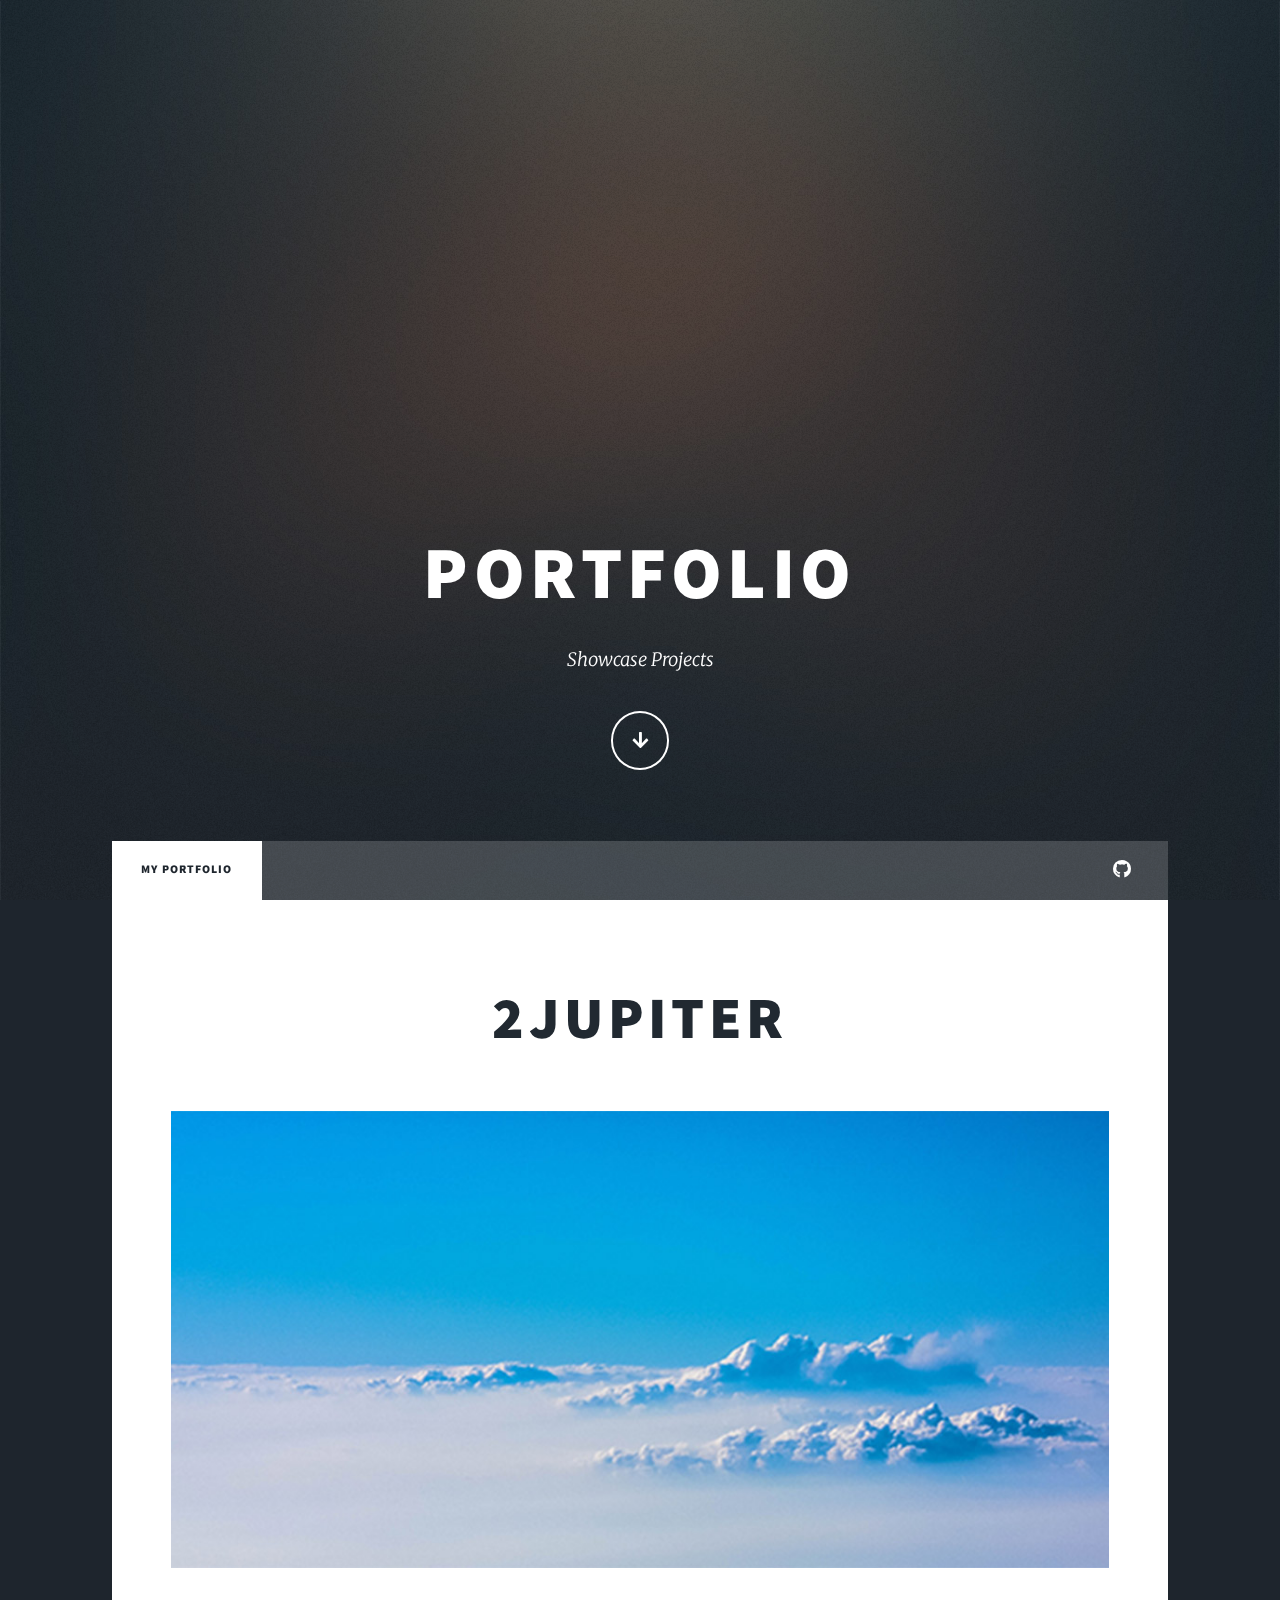
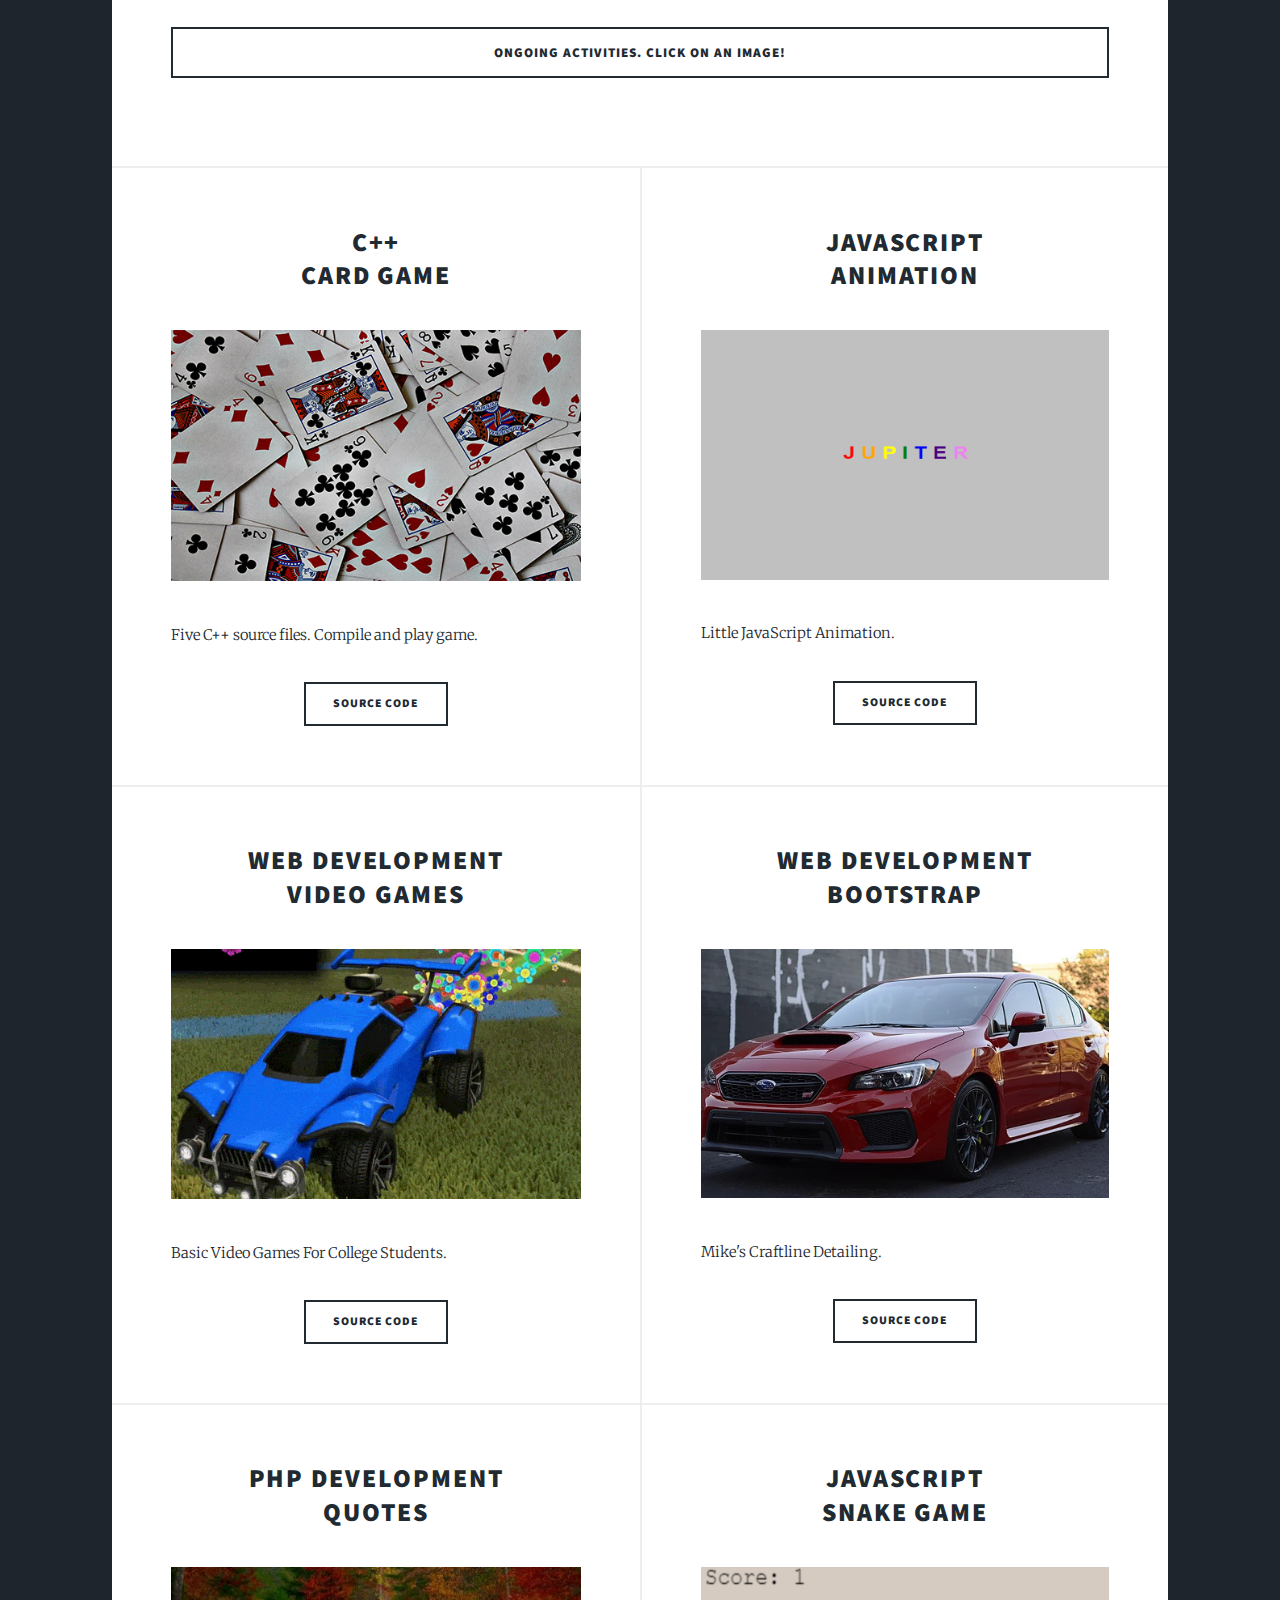
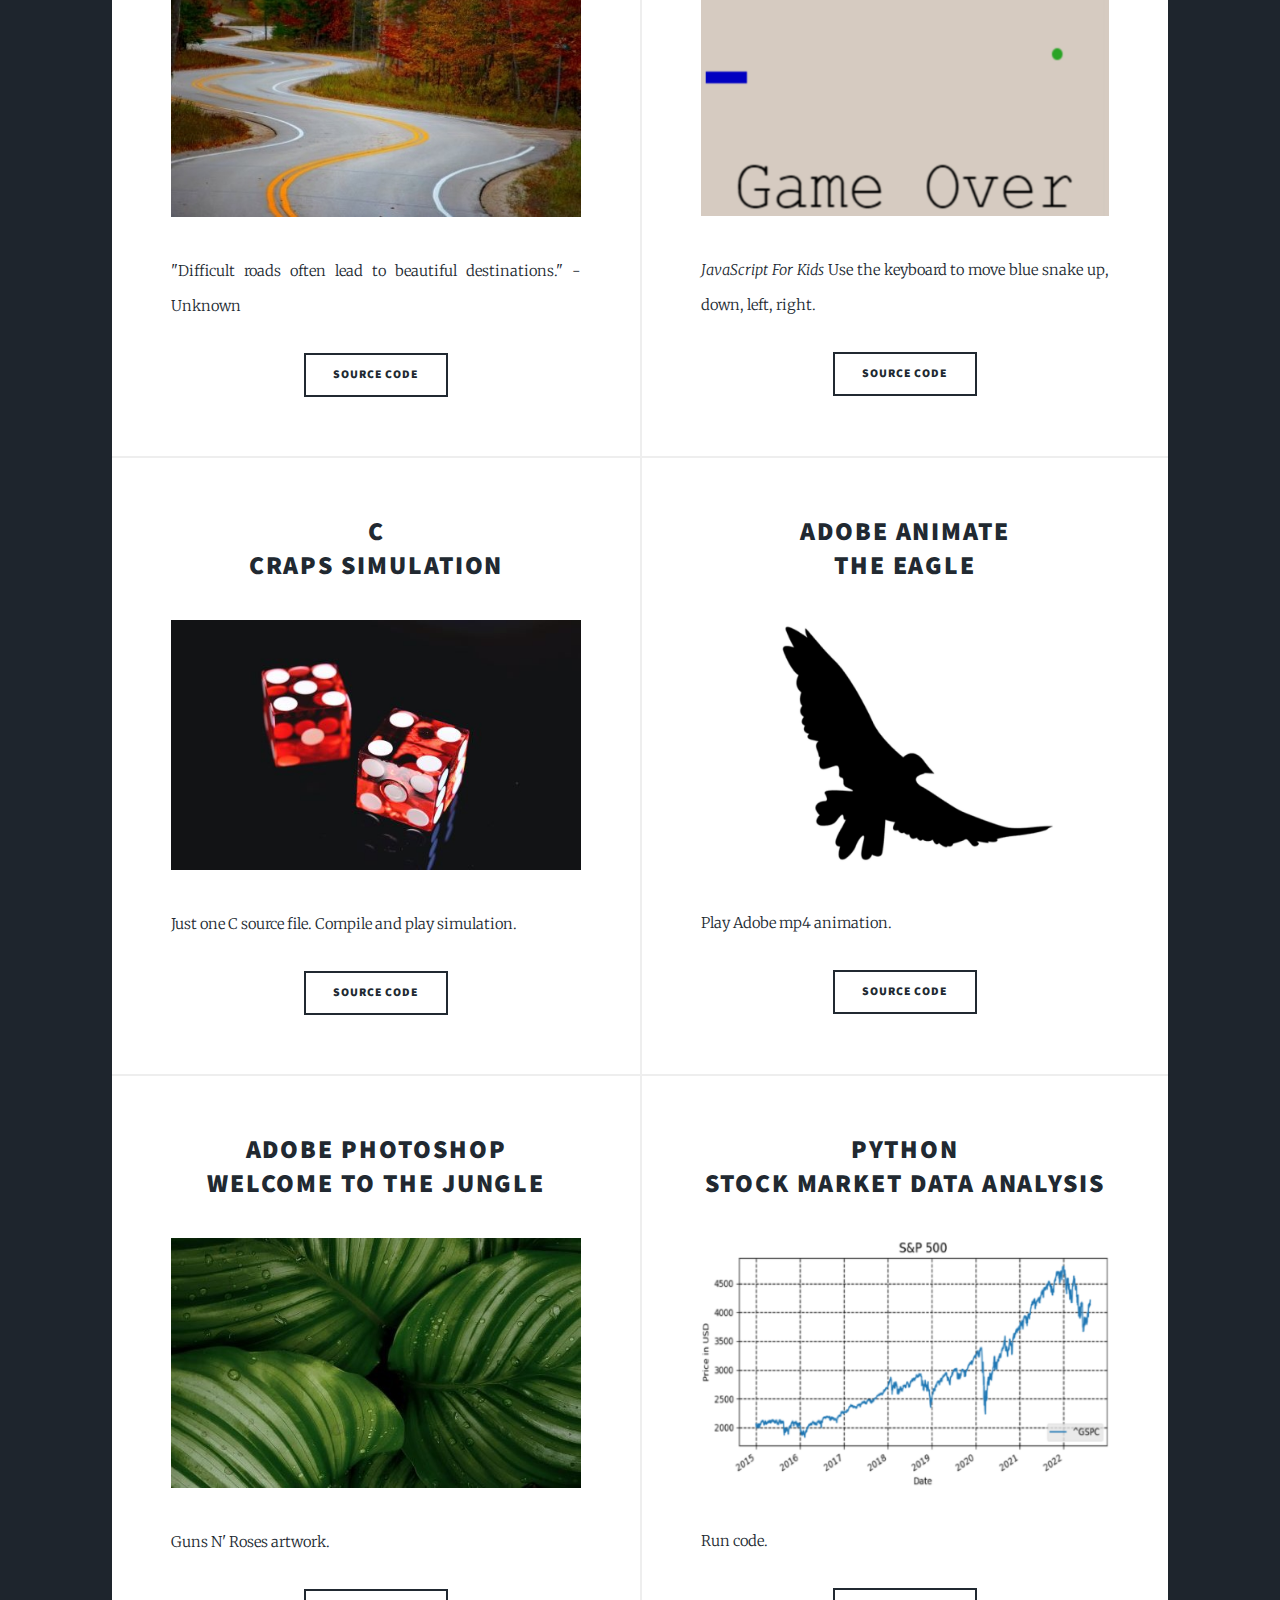
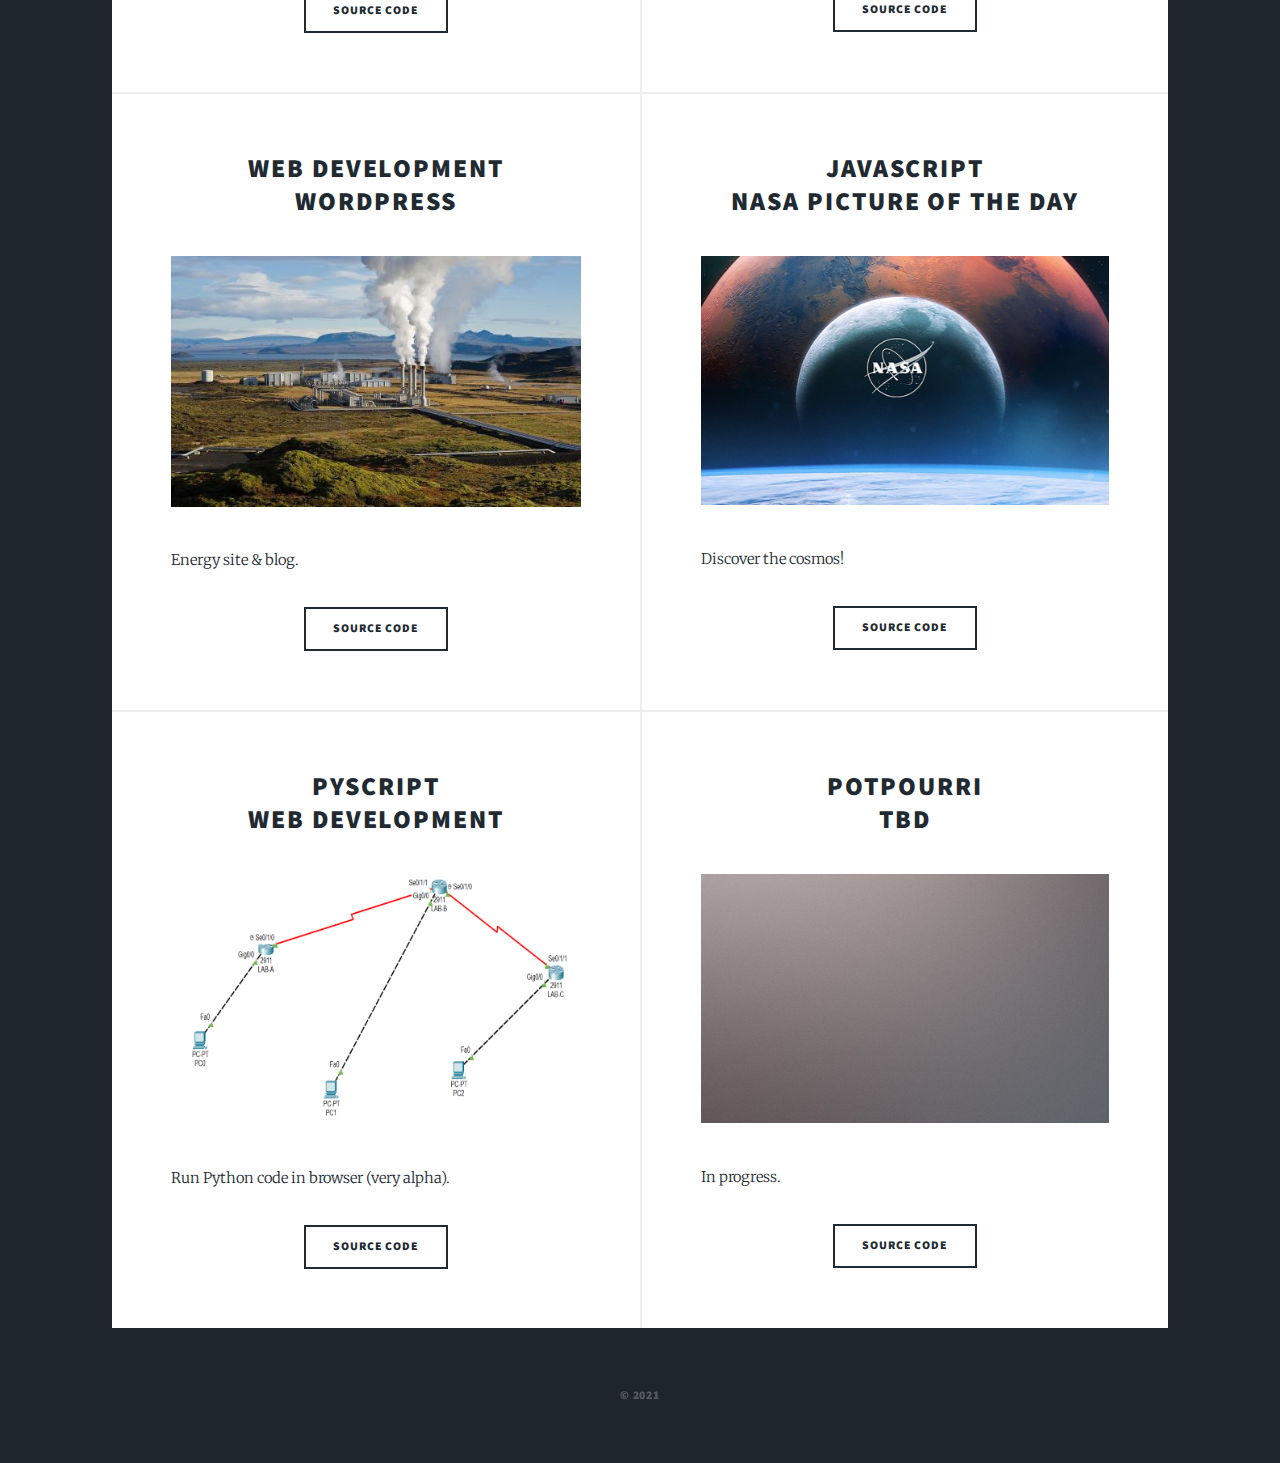
<file: index.html>
<!DOCTYPE HTML>

<html>

<head>
	<title>Portfolio</title>
	<meta charset="utf-8" />
	<meta name="viewport" content="width=device-width, initial-scale=1, user-scalable=no" />
	<link rel="stylesheet" href="assets/css/main.css" />
	<noscript>
		<link rel="stylesheet" href="assets/css/noscript.css" />
	</noscript>
</head>

<body class="is-preload">

	<!-- Wrapper -->
	<div id="wrapper" class="fade-in">

		<!-- Intro -->
		<div id="intro">
			<h1>Portfolio</h1>
			<p>Showcase Projects</p>
			<ul class="actions">
				<li><a href="#header" class="button icon solid solo fa-arrow-down scrolly">Continue</a></li>
			</ul>
		</div>

		<!-- Nav -->
		<nav id="nav">
			<ul class="links">
				<li class="active"><a href="#myportfolio">My Portfolio</a></li>
			</ul>
			<ul class="icons">
				<li><a href="https://github.com/powranxx" target="_blank" class="icon brands fa-github"><span
							class="label">GitHub</span></a></li>
			</ul>
		</nav>

		<!-- Main -->
		<div id="main">

			<!-- Featured Post -->
			<article class="post featured">
				<header class="major">

					<h2>2Jupiter</h2>
					<p></p>
				</header>
				<a href="#myportfolio" class="image main"><img src="images/sky.jpg" alt="" /></a>
				<ul class="actions special button large">
					<!-- <li>An ongoing activity to practice skills. The site hopes to complement my resume. Click on an
						image!</li> -->
					<li>Ongoing activities. Click on an image!</li>
				</ul>
			</article>

			<!-- Posts -->
			<section class="posts" id="myportfolio">
				<article>
					<header>
						<h2>C++<br />
							Card Game</h2>
					</header>
					<a href="https://onlinegdb.com/S1gHJXc37" target="_blank" class="image fit"><img
							src="images/cards.jpg" alt="" /></a>
					<p>Five C++ source files. Compile and play game.</p>
					<ul class="actions special">
						<li><a href="card-game/main.cpp" target="_blank" class="button">Source Code</a></li>
					</ul>
				</article>

				<article>
					<header>
						<h2>JavaScript<br />
							Animation</h2>
					</header>
					<a href="javascript/index.html" class="image fit" target="_blank"><img src="images/javascript.jpg"
							alt="" /></a>
					<p>Little JavaScript Animation.</p>
					<ul class="actions special">
						<li><a href="javascript/code/animate.js" class="button" target="_blank">Source Code</a></li>
					</ul>
				</article>

				<article>
					<header>
						<h2>Web Development<br />
							Video Games</h2>
					</header>
					<a href="video-game/index.html" target="_blank" class="image fit"><img
							src="images/rocket_league.gif" alt="" /></a>
					<p>Basic Video Games For College Students.</p>
					<ul class="actions special">
						<li><a href="video-game/code/index.txt" class="button" target="_blank">Source Code</a></li>
					</ul>
				</article>

				<article>
					<header>
						<h2>Web Development<br />
							Bootstrap</h2>
					</header>
					<a href="bootstrap/index.html" target="_blank" class="image fit"><img src="images/subaru.jpg"
							alt="" /></a>
					<p>Mike's Craftline Detailing.</p>
					<ul class="actions special">
						<li><a href="bootstrap/code/index.txt" class="button" target="_blank">Source Code</a></li>
					</ul>
				</article>

				<article>
					<header>
						<h2>PHP Development<br />
							Quotes</h2>
					</header>
					<a href="http://2jupiter.great-site.net/quotes/index.php" target="_blank" class="image fit"><img
							src="images/road.jpg" alt="" /></a>
					<p>"Difficult roads often lead to beautiful destinations." - Unknown</p>
					<ul class="actions special">
						<li><a href="quotes/code/index.txt" class="button" target="_blank">Source Code</a></li>
					</ul>
				</article>

				<article>
					<header>
						<h2>Javascript<br />
							Snake Game</h2>
					</header>
					<a href="snake/snake.html" target="_blank" class="image fit"><img src="images/snake.png"
							alt="" /></a>
					<p><i>JavaScript For Kids </i> Use the keyboard to move blue snake up, down, left, right.</p>
					<ul class="actions special">
						<li><a href="snake/code/snake.txt" class="button" target="_blank">Source Code</a></li>
					</ul>
				</article>

				<article>
					<header>
						<h2>C<br />
							Craps Simulation</h2>
					</header>
					<a href="https://onlinegdb.com/bDics2xS6" target="_blank" class="image fit"><img
							src="images/dice.jpg" alt="" /></a>
					<p>Just one C source file. Compile and play simulation.</p>
					<ul class="actions special">
						<li><a href="craps/craps.c" class="button" target="_blank">Source Code</a></li>
					</ul>
				</article>

				<article>
					<header>
						<h2>Adobe Animate<br />
							The Eagle</h2>
					</header>
					<a href="https://drive.google.com/file/d/1RgP7y3RtVHLe0ZxrSuRhDr8XLMYlPNca/view?usp=share_link"
						target="_blank" class="image fit"><img src="images/eagle.png" alt="" /></a>
					<p>Play Adobe mp4 animation.</p>
					<ul class="actions special">
						<li><a href="https://drive.google.com/file/d/1RgP7y3RtVHLe0ZxrSuRhDr8XLMYlPNca/view?usp=share_link"
								class="button" target="_blank">Source Code</a></li>
					</ul>
				</article>

				<article>
					<header>
						<h2>Adobe Photoshop<br />
							Welcome to the Jungle</h2>
					</header>
					<a href="photoshop/jungle.jpg" target="_blank" class="image fit"><img src="images/leaf.jpg"
							alt="" /></a>
					<p>Guns N' Roses artwork.</p>
					<ul class="actions special">
						<li><a href="photoshop/jungle.jpg" class="button" target="_blank">Source Code</a></li>
					</ul>
				</article>

				<article>
					<header>
						<h2>Python<br />
							Stock Market Data Analysis</h2>
					</header>
					<a href="https://replit.com/@powranxx" target="_blank" class="image fit"><img src="images/stock.png"
							alt="" /></a>
					<p>Run code.</p>
					<ul class="actions special">
						<li><a href="stock/code/stock.txt" class="button" target="_blank">Source Code</a></li>
					</ul>
				</article>

				<article>
					<header>
						<h2>Web Development<br />
							WordPress</h2>
					</header>
					<a href="https://22jupiter.wordpress.com/about/" target="_blank" class="image fit"><img
							src="images/geothermal.jpg" alt="" /></a>
					<p>Energy site & blog.</p>
					<ul class="actions special">
						<li><a href="https://22jupiter.wordpress.com/about/" class="button" target="_blank">Source
								Code</a></li>
					</ul>
				</article>

				<article>
					<header>
						<h2>JavaScript<br />
							NASA Picture of the Day</h2>
					</header>
					<a href="nasa/apod.html" target="_blank" class="image fit"><img src="images/apod.png" alt="" /></a>
					<p>Discover the cosmos!</p>
					<ul class="actions special">
						<li><a href="nasa/code/apod.txt" class="button" target="_blank">Source Code</a></li>
					</ul>
				</article>

				<article>
					<header>
						<h2>PyScript<br />
							Web Development</h2>
					</header>
					<a href="pyscript/pyscript.html" target="_blank" class="image fit"><img src="images/pyscript.PNG"
							alt="" /></a>
					<p>Run Python code in browser (very alpha).</p>
					<ul class="actions special">
						<li><a href="pyscript/code/pyscript.txt" class="button" target="_blank">Source Code</a></li>
					</ul>
				</article>

				<article>
					<header>
						<h2>Potpourri<br />
							TBD</h2>
					</header>
					<a href="potpourri/potpourri.pdf" target="_blank" class="image fit"><img src="images/pic.jpg"
							alt="" /></a>
					<p>In progress.</p>
					<ul class="actions special">
						<li><a href="potpourri/potpourri.pdf" class="button" target="_blank">Source Code</a></li>
					</ul>
				</article>

			</section>

		</div>

		<!-- Copyright -->
		<div id="copyright">
			<ul>
				<li>&copy; 2021</li>
			</ul>
		</div>

	</div>

	<!-- Scripts -->
	<script src="assets/js/jquery.min.js"></script>
	<script src="assets/js/jquery.scrollex.min.js"></script>
	<script src="assets/js/jquery.scrolly.min.js"></script>
	<script src="assets/js/browser.min.js"></script>
	<script src="assets/js/breakpoints.min.js"></script>
	<script src="assets/js/util.js"></script>
	<script src="assets/js/main.js"></script>

</body>

</html>
</file>
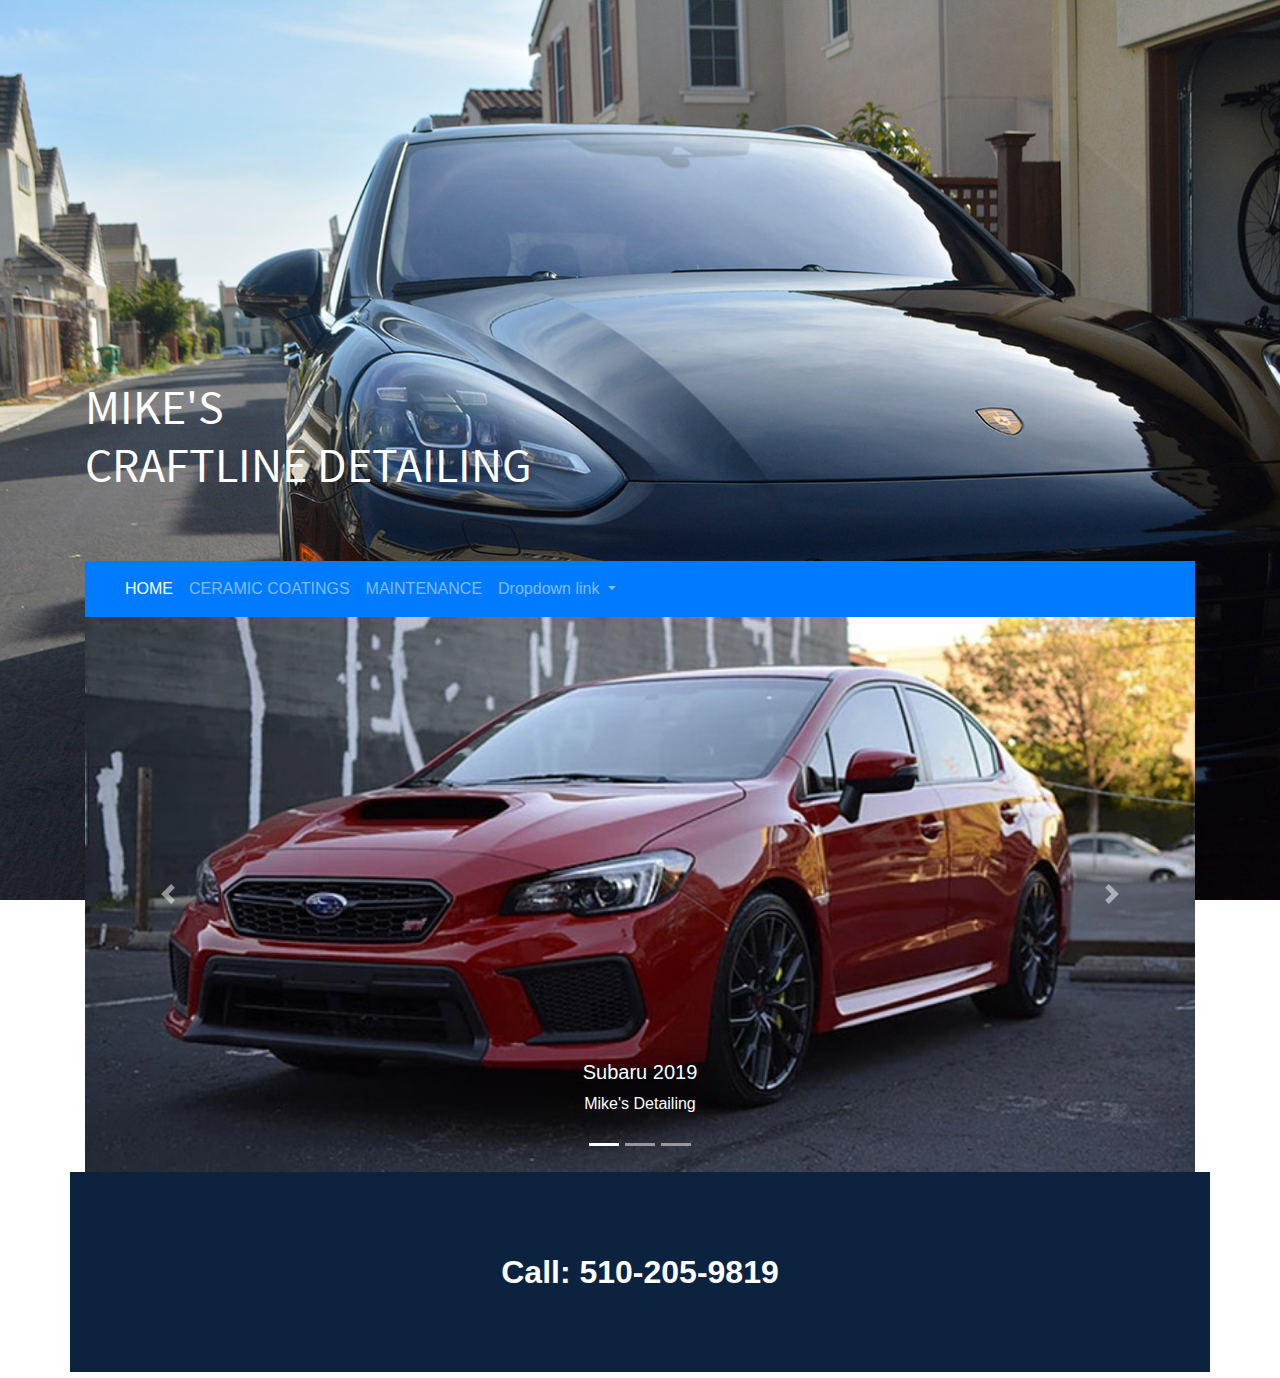
<file: bootstrap/index.html>
<!doctype html>
<html lang="en">
<head>
<!-- Required meta tags -->
<meta charset="utf-8">
<meta name="viewport" content="width=device-width, initial-scale=1, shrink-to-fit=no">

<!-- Bootstrap CSS -->
<link rel="stylesheet" href="https://stackpath.bootstrapcdn.com/bootstrap/4.3.1/css/bootstrap.min.css" integrity="sha384-ggOyR0iXCbMQv3Xipma34MD+dH/1fQ784/j6cY/iJTQUOhcWr7x9JvoRxT2MZw1T" crossorigin="anonymous">
<link rel="stylesheet" type="text/css" href="custom.css">
<title>Redesign Extra Credit Project</title>
<style>
/* div{
outline: 1px solid red;
} */
</style>
</head>
<body class="hero-car">

<div class="container home_container">
<h1 class="x1">
MIKE'S<br>
CRAFTLINE DETAILING
<br><br>
</h1>

<nav class="navbar navbar-expand-lg navbar-dark bg-primary">
<a class="navbar-brand" href="#"></a>  
<button class="navbar-toggler" type="button" data-toggle="collapse" data-target="#navbarNavDropdown" aria-controls="navbarNavDropdown" aria-expanded="false" aria-label="Toggle navigation">
<span class="navbar-toggler-icon"></span>
</button>
<div class="collapse navbar-collapse" id="navbarNavDropdown">
<ul class="navbar-nav">
<li class="nav-item active">
<a class="nav-link" href="index.html">HOME<span class="sr-only">(current)</span></a>
</li>
<li class="nav-item">
<a class="nav-link" href="coatings.html">CERAMIC COATINGS</a>
</li>
<li class="nav-item">
<a class="nav-link" href="maintain.html">MAINTENANCE</a>
</li>
<li class="nav-item dropdown">
<a class="nav-link dropdown-toggle" href="#" id="navbarDropdownMenuLink" role="button" data-toggle="dropdown" aria-haspopup="true" aria-expanded="false">
Dropdown link
</a>
<div class="dropdown-menu" aria-labelledby="navbarDropdownMenuLink">
<a class="dropdown-item" href="index.html">HOME</a>
<a class="dropdown-item" href="coatings.html">CERAMIC COATINGS</a>
<a class="dropdown-item" href="maintain.html">MAINTENANCE</a>
</div>
</li>
</ul>
</div>
</nav>
<div class="row">
<div class="col">
<div id="carouselExampleIndicators" class="carousel slide" data-ride="carousel">
<ol class="carousel-indicators">
<li data-target="#carouselExampleIndicators" data-slide-to="0" class="active"></li>
<li data-target="#carouselExampleIndicators" data-slide-to="1"></li>
<li data-target="#carouselExampleIndicators" data-slide-to="2"></li>
</ol>
<div class="carousel-inner">
<div class="carousel-item active">
<img src="subaru_800_400.jpg" class="d-block w-100" alt="subaru">
<div class="carousel-caption d-none d-md-block">
<h5>Subaru 2019</h5>
<p>Mike's Detailing</p>
</div>
</div>
<div class="carousel-item">
<img src="porsche_800_400.jpg" class="d-block w-100" alt="porsche">
<div class="carousel-caption d-none d-md-block">
<h5>Porsche 2019</h5>
<p>Mike's Detailing</p>
</div>
</div>
<div class="carousel-item">
<img src="lexus_800_400.jpg" class="d-block w-100" alt="lexus">
<div class="carousel-caption d-none d-md-block">
<h5>Lexus 2019</h5>
<p>Mike's Detailing</p>
</div>
</div>
</div>
<a class="carousel-control-prev" href="#carouselExampleIndicators" role="button" data-slide="prev">
<span class="carousel-control-prev-icon" aria-hidden="true"></span>
<span class="sr-only">Previous</span>
</a>
<a class="carousel-control-next" href="#carouselExampleIndicators" role="button" data-slide="next">
<span class="carousel-control-next-icon" aria-hidden="true"></span>
<span class="sr-only">Next</span>
</a>
</div>
</div>
</div>        
<div class="row">
<div class="col-sm-8"></div>
<div class="col-sm-4"></div>
</div>
<div class="row">
<div class="col-md"></div>
<div class="col-md"></div>
<div class="col-md"></div>
</div>
<div class="row">
<div class="col myFooter">
<span id="footer1">Call: 510-205-9819</span>
</div>
</div>

</div>


<!-- Optional JavaScript -->
<!-- jQuery first, then Popper.js, then Bootstrap JS -->
<script src="https://code.jquery.com/jquery-3.3.1.slim.min.js" integrity="sha384-q8i/X+965DzO0rT7abK41JStQIAqVgRVzpbzo5smXKp4YfRvH+8abtTE1Pi6jizo" crossorigin="anonymous"></script>
<script src="https://cdnjs.cloudflare.com/ajax/libs/popper.js/1.14.7/umd/popper.min.js" integrity="sha384-UO2eT0CpHqdSJQ6hJty5KVphtPhzWj9WO1clHTMGa3JDZwrnQq4sF86dIHNDz0W1" crossorigin="anonymous"></script>
<script src="https://stackpath.bootstrapcdn.com/bootstrap/4.3.1/js/bootstrap.min.js" integrity="sha384-JjSmVgyd0p3pXB1rRibZUAYoIIy6OrQ6VrjIEaFf/nJGzIxFDsf4x0xIM+B07jRM" crossorigin="anonymous"></script>
</body>
</html>
</file>
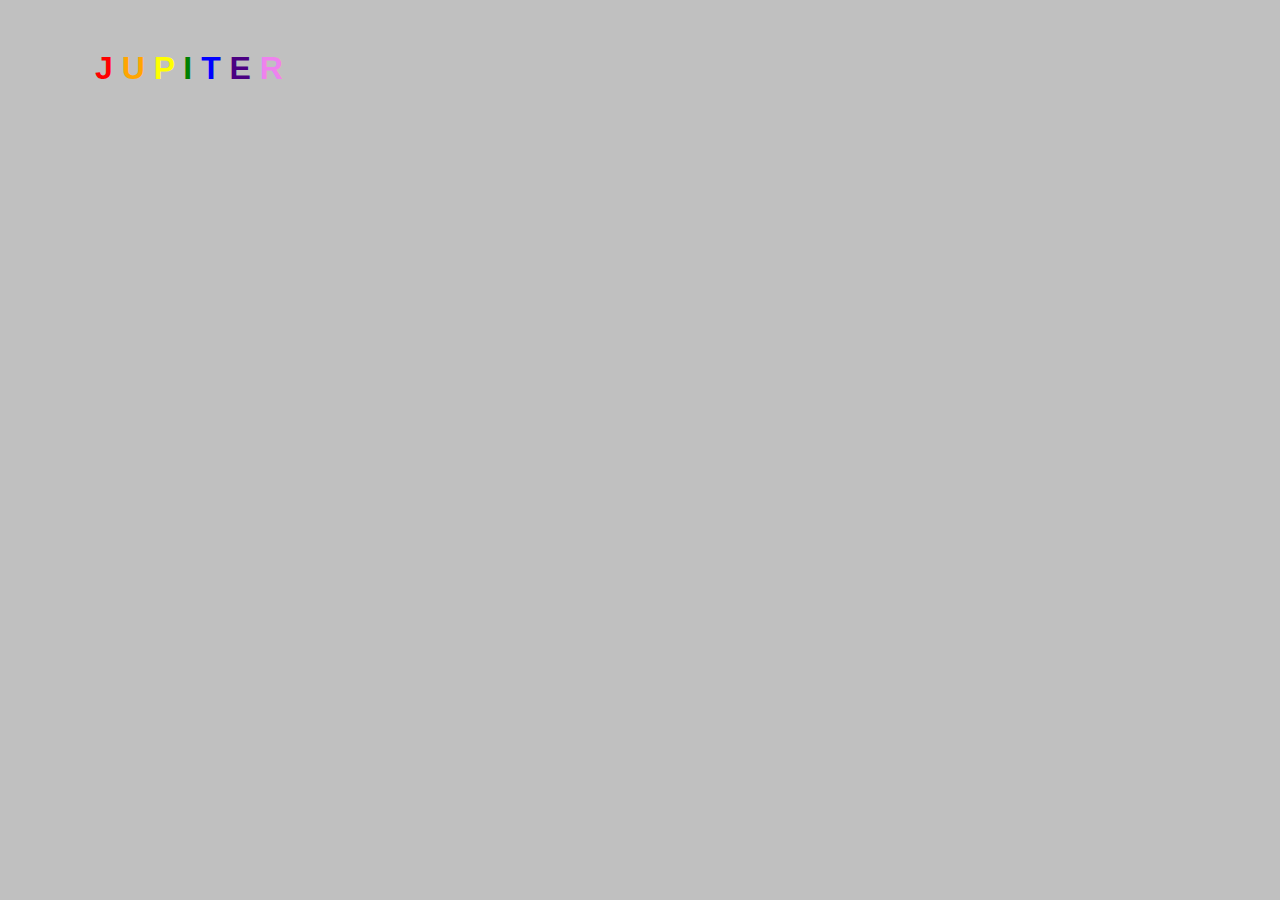
<file: javascript/index.html>
<!DOCTYPE html>
<html lang="en">
<head>
    <meta charset="utf-8"> 
    <title>Captain America</title>
    
    <!--Captain America-->

<link rel = "stylesheet" type="text/css" href = "styles.css">    
<script src="https://ajax.googleapis.com/ajax/libs/jquery/3.4.1/jquery.min.js"></script>
</head>
    
<body>
    <h1 id="ruff_and_reddy">
        <span id = "r">J</span>
        <span id = "o">U</span>
        <span id = "y">P</span>
        <span id = "g">I</span>
        <span id = "b">T</span>
        <span id = "i">E</span>
        <span id = "v">R</span>
    </h1>
<script src="animate.js"></script>
</body>
</html>
</file>
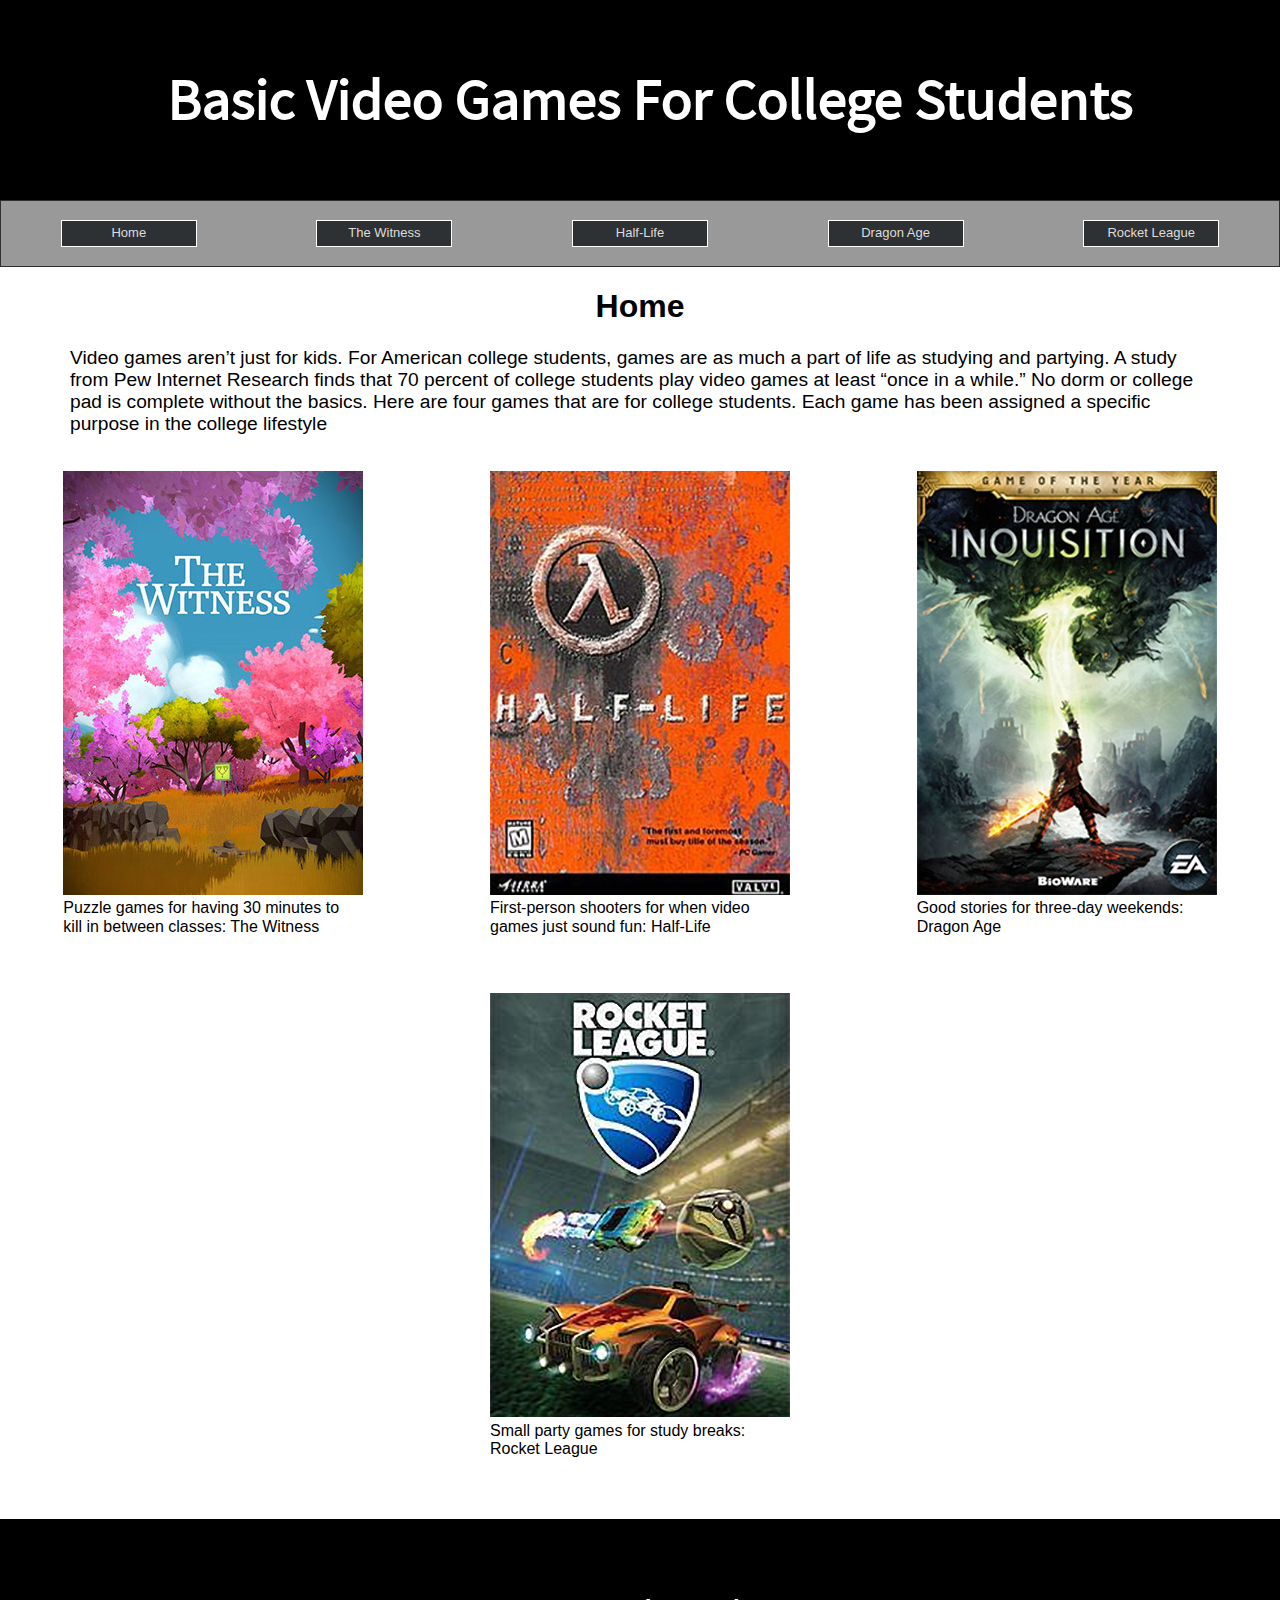
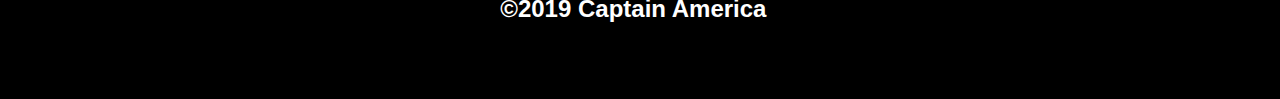
<file: video-game/index.html>
<!DOCTYPE html>
<html lang="en">
    
<head>
<meta charset="UTF-8">
<meta name="viewport" content="width=device-width, initial-scale=1">

<title>Captain America</title>
    
<!--
References:

Essential video games for college students, Tyler Duncan, 2018, 
The Rocky Mountain Collegian

College students are avid gamers, Jane Weaver, 2013, msnbc.com
-->
    
<link rel="stylesheet" type="text/css" href="normalize_v8.css">
<link rel="stylesheet" type="text/css" href="styleproject.css">
<script src="JavaScript.js"></script>
</head>

<body>
<div id="wrapper">

<header><p>Basic Video Games For College Students</p></header>

<div id="nav5_container">
<ul id="nav5">
<li><a href="index.html" >Home</a></li>
<li><a href="witness.html">The Witness</a></li>
<li><a href="half_life.html">Half-Life</a></li>
<li><a href="dragon_age.html">Dragon Age</a></li>
<li><a href="rocket_league.html">Rocket League</a></li>
</ul>
</div>

<article>
    
<h1>Home</h1>
<p id="mov">Video games aren’t just for kids. For American college students, games are as much a part of life as studying and partying. A study from Pew Internet Research finds that 70 percent of college students play video games at least “once in a while.”  No dorm or college pad is complete without the basics.  Here are four games that are for college students. Each game has been assigned a specific purpose in the college lifestyle</p>
    
<div id="container">
    
<div>
<figure>
<img class="responsive" src="witness_cover_300.jpg" alt="witness" width="300" height="424"   
                        srcset="witness_cover_300.jpg 300w,
                                witness_cover_200.jpg 200w"
                        sizes="(max-width:580px) 10vw">
<figcaption class="resp2 lbreak">Puzzle games for having 30 minutes to
    kill in between classes:  The Witness</figcaption>
</figure>
</div>

<div>
<figure>
<img class="responsive" src="half_life_cover_300.png" alt="half-life" width="300" height="424"
                        srcset="half_life_cover_300.png 300w,
                                half_life_cover_200.png 200w"
                        sizes="(max-width:580px) 10vw">
<figcaption class="resp2 lbreak">First-person shooters for when video
    games just sound fun:  Half-Life</figcaption>
</figure>
</div>
    
<div>
<figure>
<img class="responsive" src="dragon_age_cover_300.png" alt="dragon age" width="300" height="424"
                        srcset="dragon_age_cover_300.png 300w,
                                dragon_age_cover_200.png 200w"
                        sizes="(max-width:580px) 10vw">
<figcaption class="resp2 lbreak">Good stories for three-day weekends:
    Dragon Age</figcaption>
</figure>
</div>
    
<div>  
<figure>
<img class="responsive" src="rocket_league_cover_300.png" alt="rocket league" width="300" height="424"
                        srcset="rocket_league_cover_300.png 300w,
                                rocket_league_cover_200.png 200w"
                        sizes="(max-width:580px) 10vw">
<figcaption class="resp2 lbreak">Small party games for study breaks:
    Rocket League</figcaption>
</figure>
</div>
</div>
    
</article>

<footer>©2019 Captain America&nbsp;&nbsp;
</footer>

</div>    

</body>
</html>
</file>
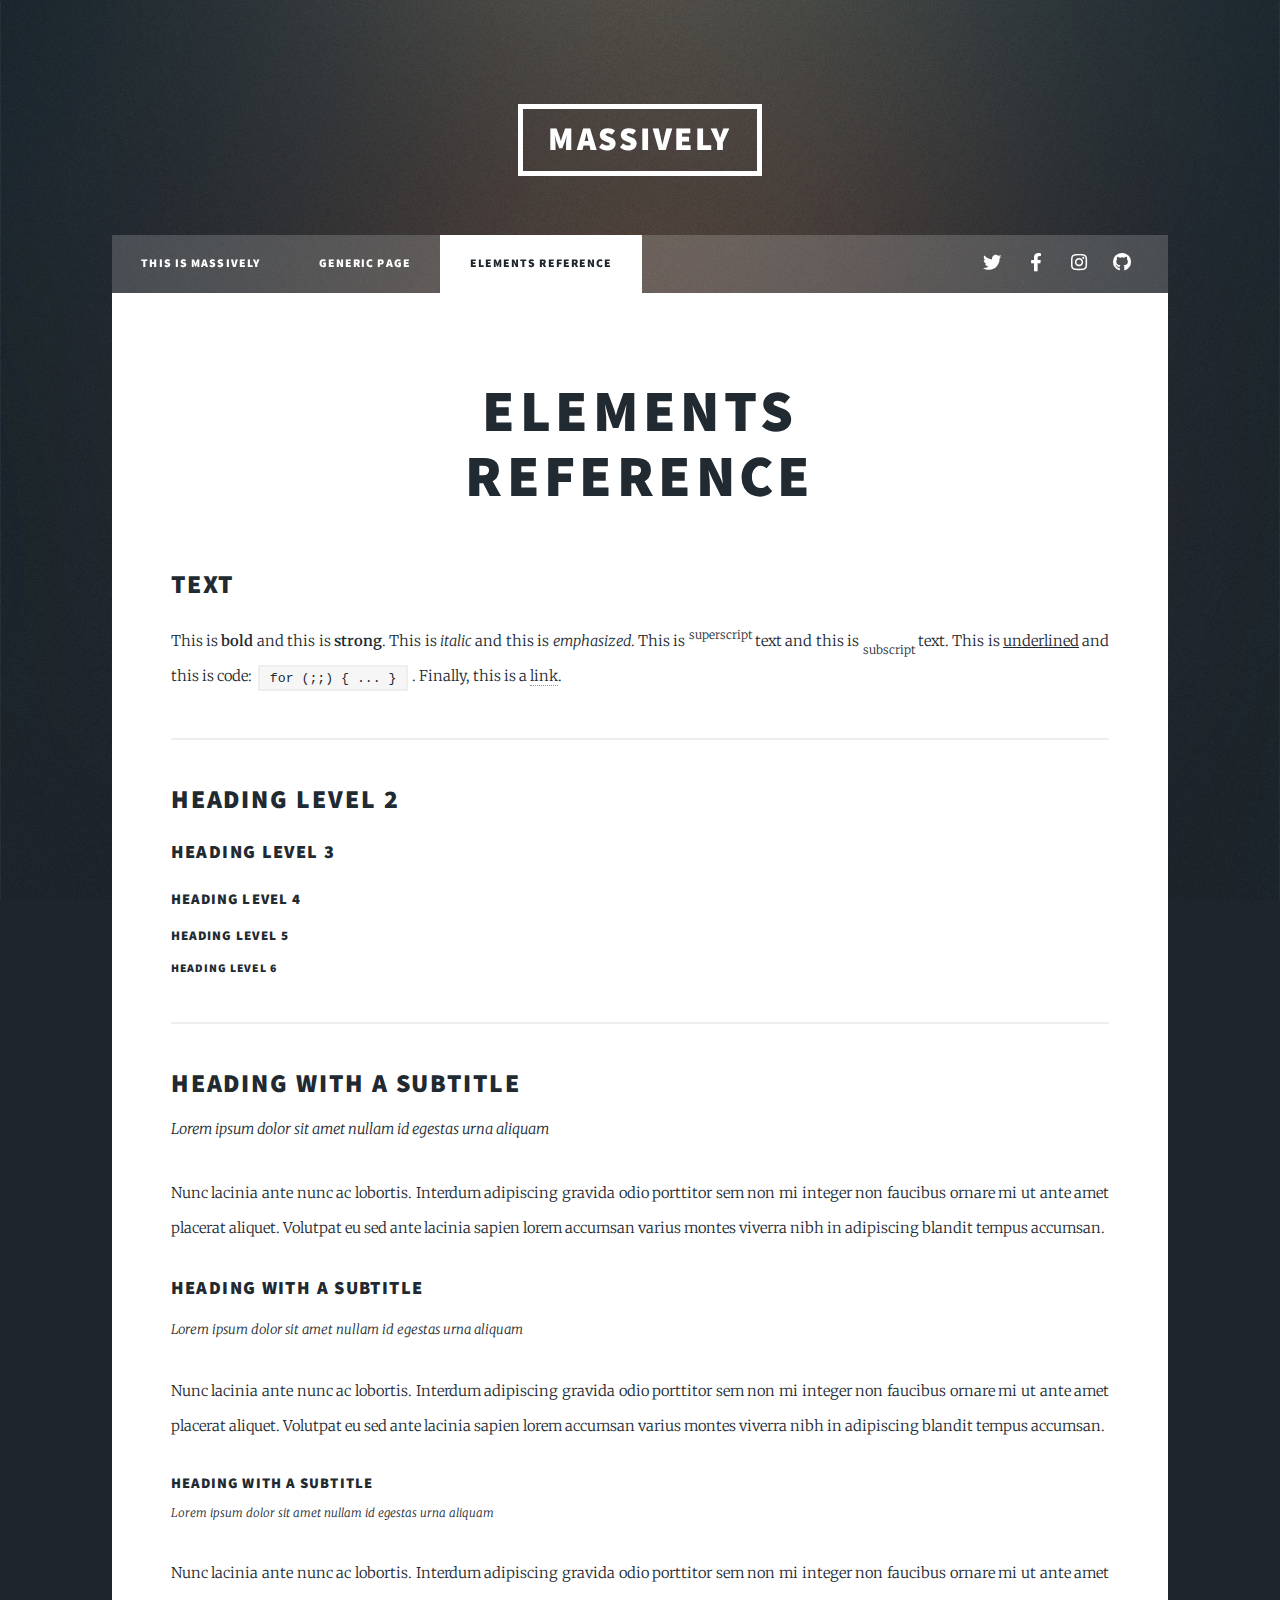
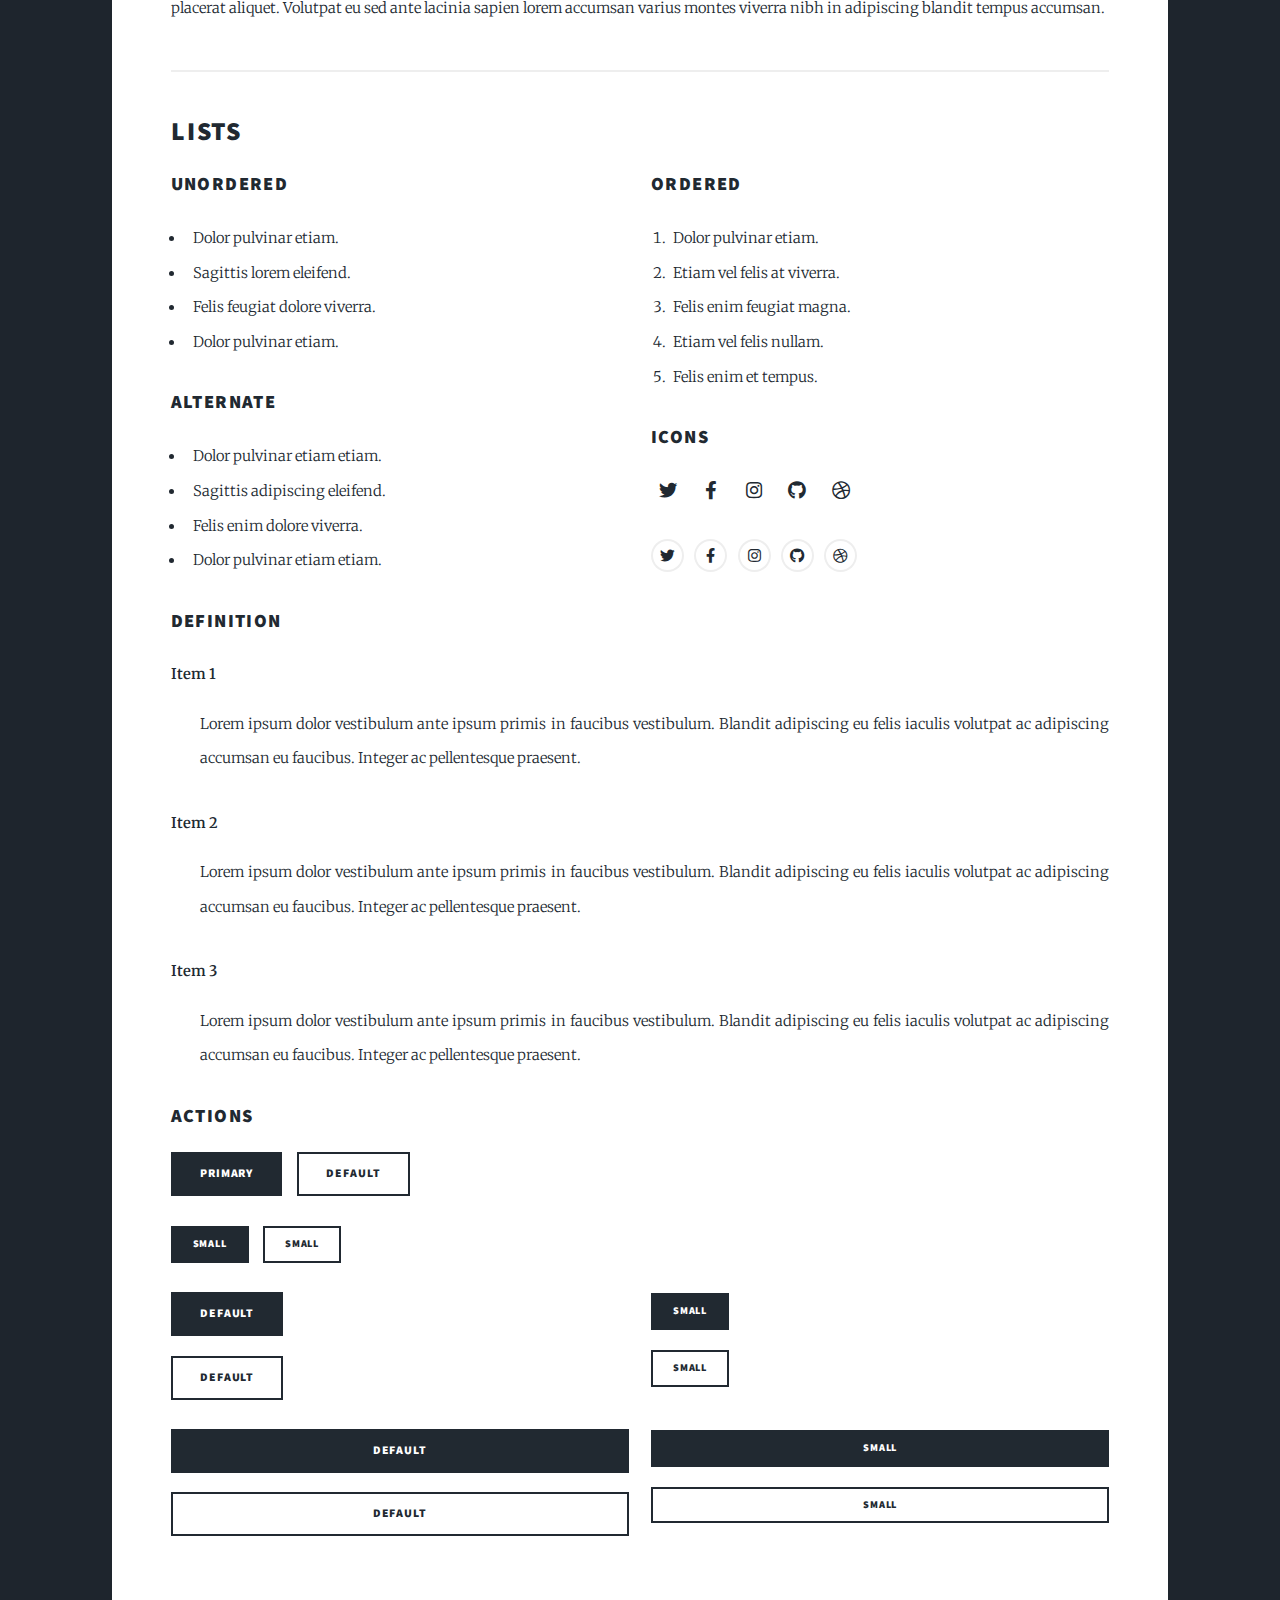
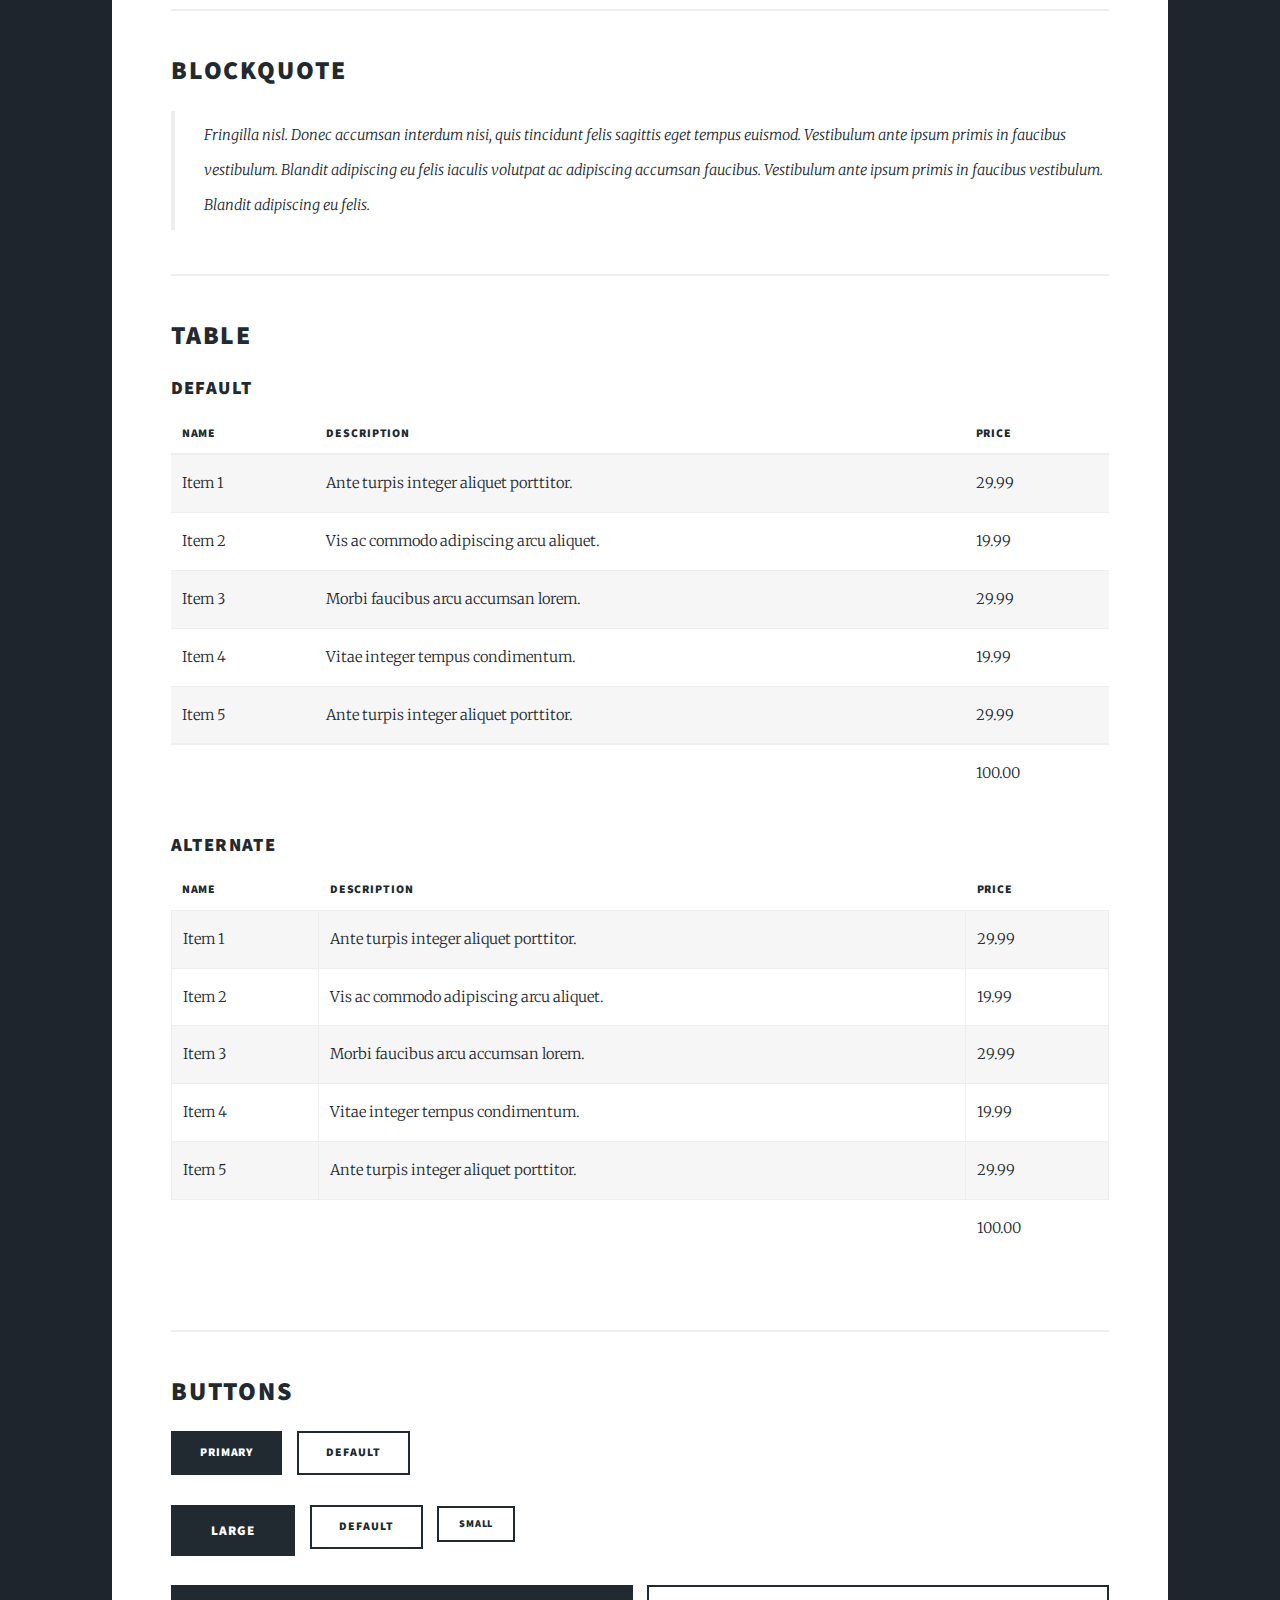
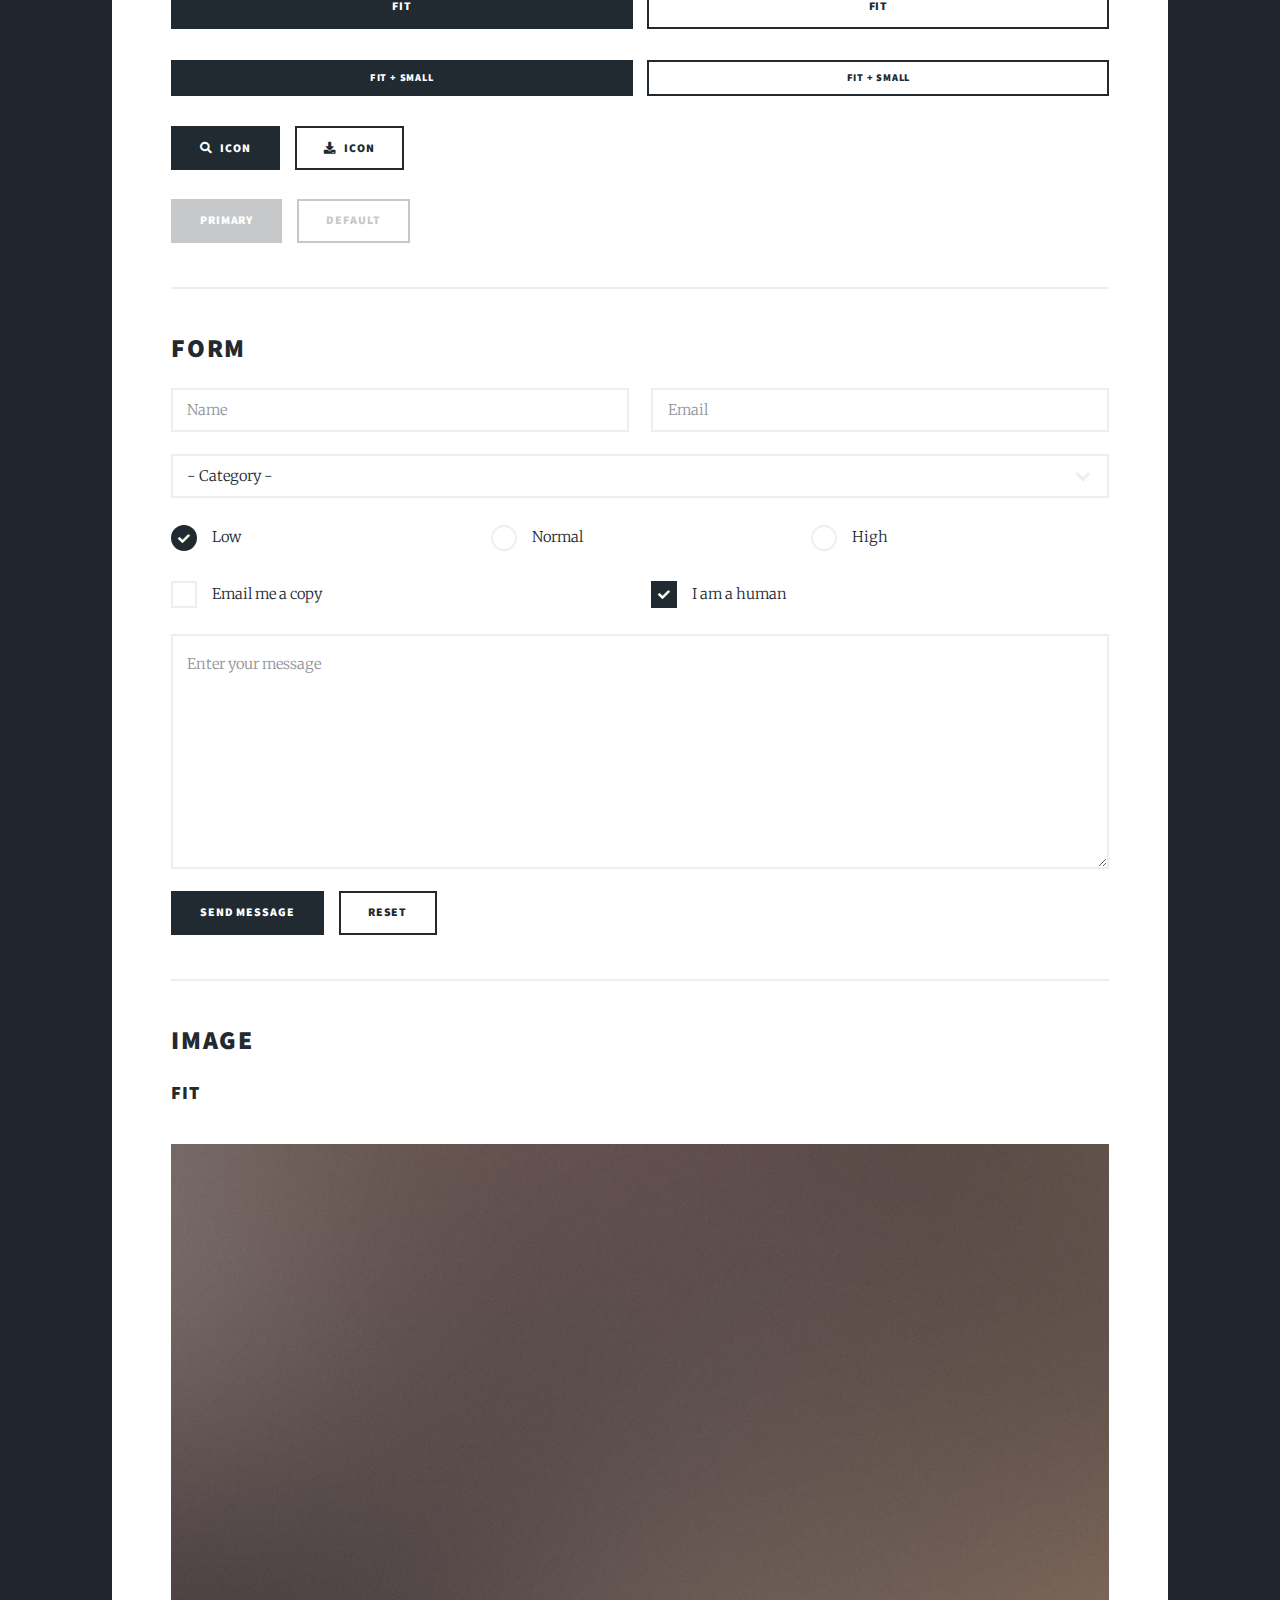
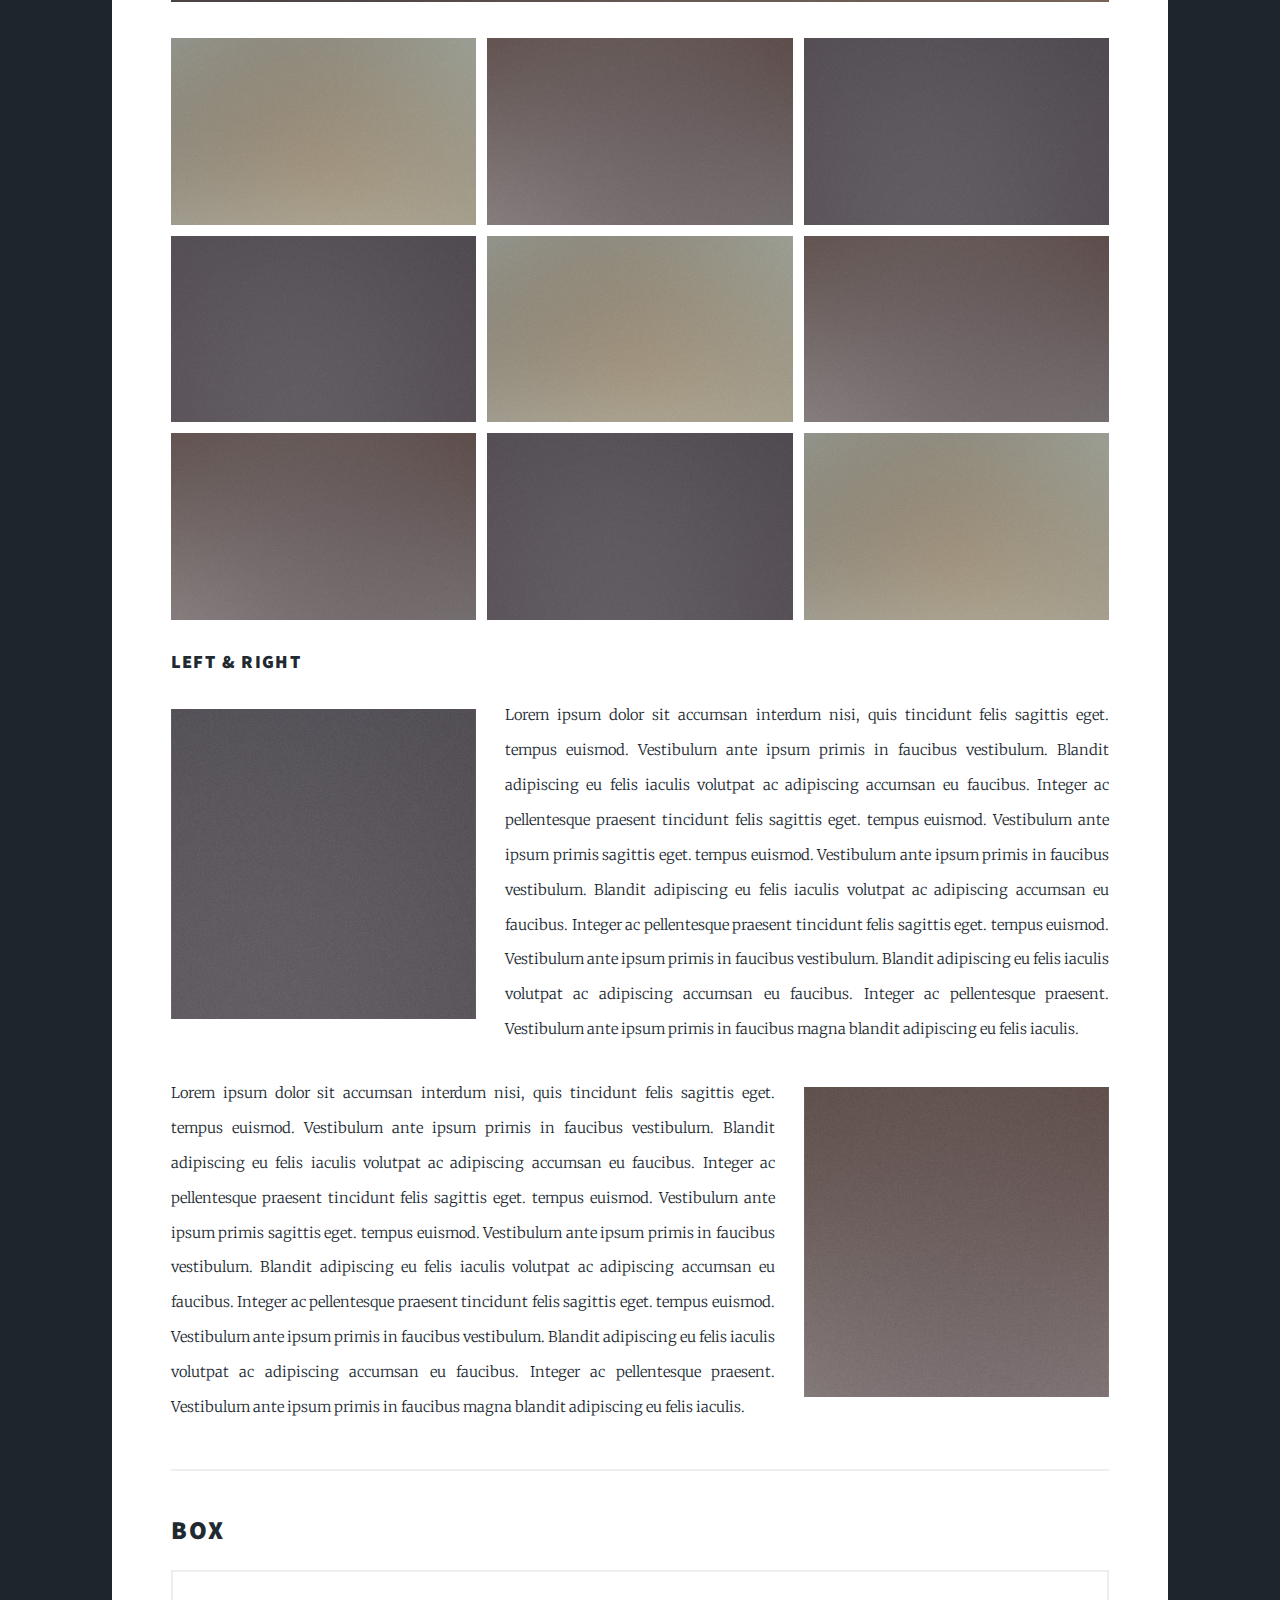
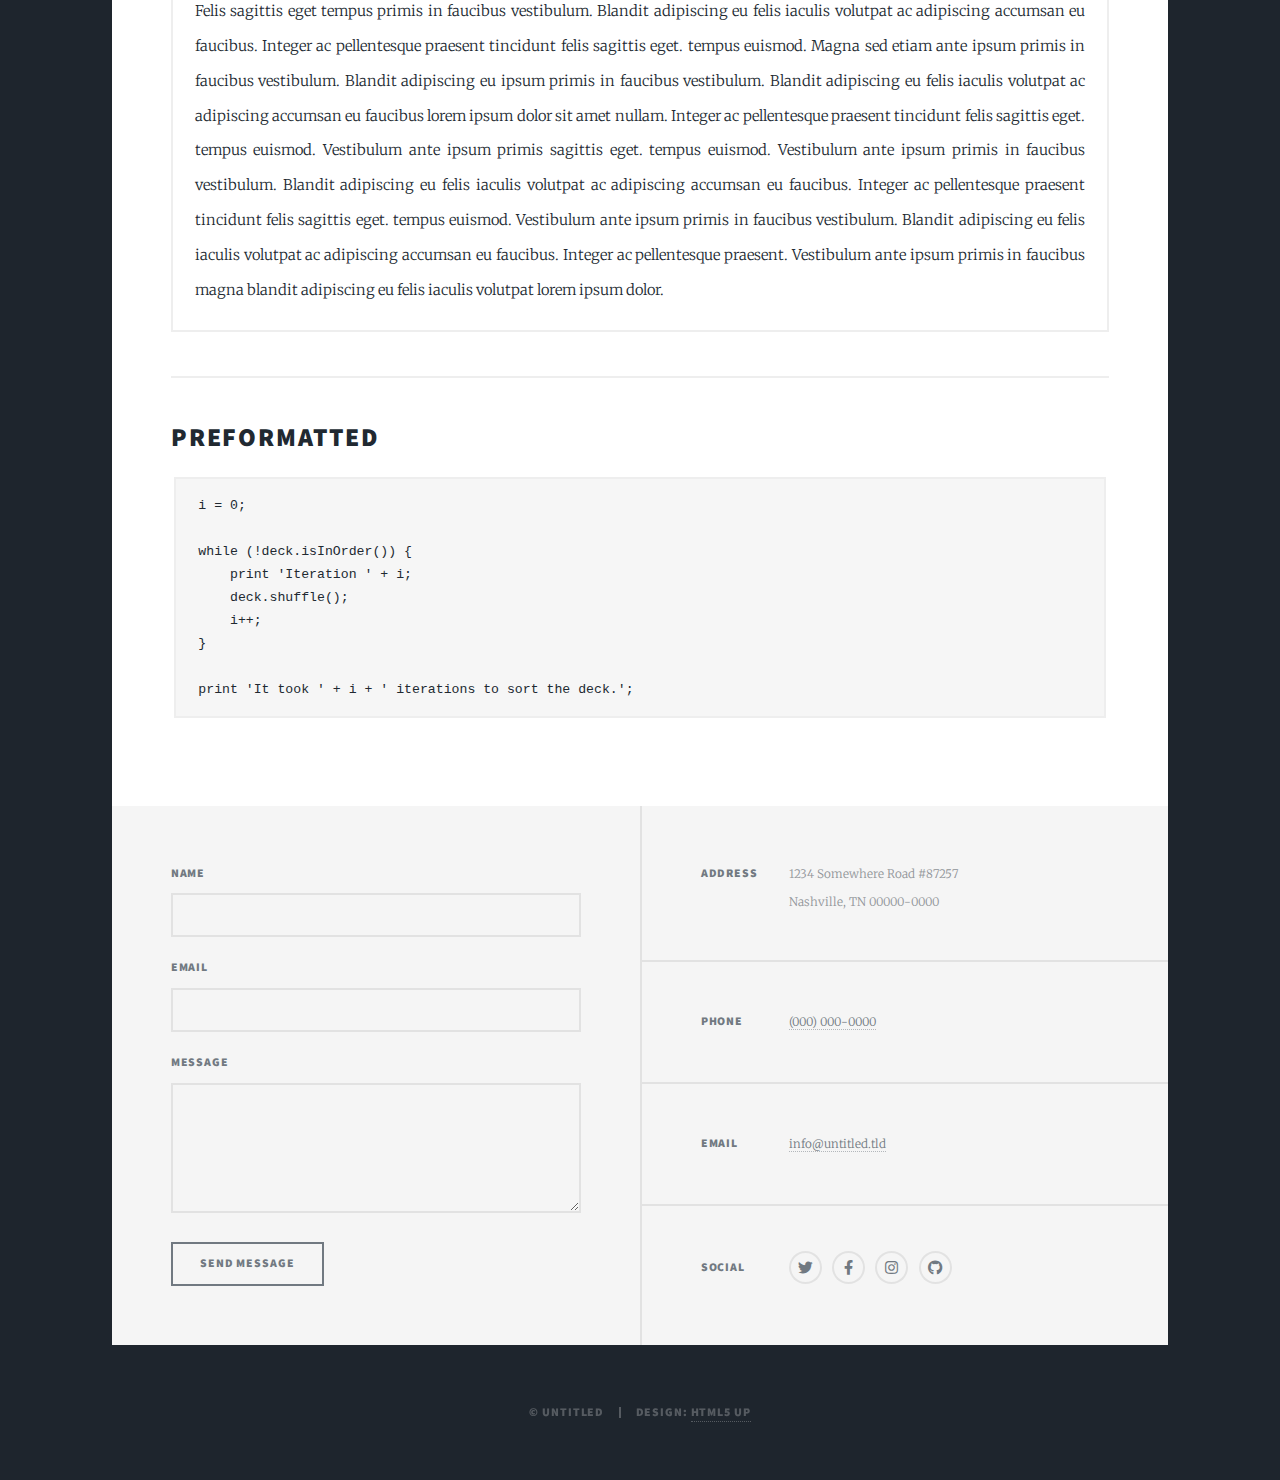
<file: elements.html>
<!DOCTYPE HTML>
<!--
	Massively by HTML5 UP
	html5up.net | @ajlkn
	Free for personal and commercial use under the CCA 3.0 license (html5up.net/license)
-->
<html>
	<head>
		<title>Elements Reference - Massively by HTML5 UP</title>
		<meta charset="utf-8" />
		<meta name="viewport" content="width=device-width, initial-scale=1, user-scalable=no" />
		<link rel="stylesheet" href="assets/css/main.css" />
		<noscript><link rel="stylesheet" href="assets/css/noscript.css" /></noscript>
	</head>
	<body class="is-preload">

		<!-- Wrapper -->
			<div id="wrapper">

				<!-- Header -->
					<header id="header">
						<a href="index.html" class="logo">Massively</a>
					</header>

				<!-- Nav -->
					<nav id="nav">
						<ul class="links">
							<li><a href="index.html">This is Massively</a></li>
							<li><a href="generic.html">Generic Page</a></li>
							<li class="active"><a href="elements.html">Elements Reference</a></li>
						</ul>
						<ul class="icons">
							<li><a href="#" class="icon brands fa-twitter"><span class="label">Twitter</span></a></li>
							<li><a href="#" class="icon brands fa-facebook-f"><span class="label">Facebook</span></a></li>
							<li><a href="#" class="icon brands fa-instagram"><span class="label">Instagram</span></a></li>
							<li><a href="#" class="icon brands fa-github"><span class="label">GitHub</span></a></li>
						</ul>
					</nav>

				<!-- Main -->
					<div id="main">

						<!-- Post -->
							<section class="post">
								<header class="major">
									<h1>Elements<br />
									Reference</h1>
								</header>

								<!-- Text stuff -->
									<h2>Text</h2>
									<p>This is <b>bold</b> and this is <strong>strong</strong>. This is <i>italic</i> and this is <em>emphasized</em>.
									This is <sup>superscript</sup> text and this is <sub>subscript</sub> text.
									This is <u>underlined</u> and this is code: <code>for (;;) { ... }</code>.
									Finally, this is a <a href="#">link</a>.</p>
									<hr />
									<h2>Heading Level 2</h2>
									<h3>Heading Level 3</h3>
									<h4>Heading Level 4</h4>
									<h5>Heading Level 5</h5>
									<h6>Heading Level 6</h6>
									<hr />
									<header>
										<h2>Heading with a Subtitle</h2>
										<p>Lorem ipsum dolor sit amet nullam id egestas urna aliquam</p>
									</header>
									<p>Nunc lacinia ante nunc ac lobortis. Interdum adipiscing gravida odio porttitor sem non mi integer non faucibus ornare mi ut ante amet placerat aliquet. Volutpat eu sed ante lacinia sapien lorem accumsan varius montes viverra nibh in adipiscing blandit tempus accumsan.</p>
									<header>
										<h3>Heading with a Subtitle</h3>
										<p>Lorem ipsum dolor sit amet nullam id egestas urna aliquam</p>
									</header>
									<p>Nunc lacinia ante nunc ac lobortis. Interdum adipiscing gravida odio porttitor sem non mi integer non faucibus ornare mi ut ante amet placerat aliquet. Volutpat eu sed ante lacinia sapien lorem accumsan varius montes viverra nibh in adipiscing blandit tempus accumsan.</p>
									<header>
										<h4>Heading with a Subtitle</h4>
										<p>Lorem ipsum dolor sit amet nullam id egestas urna aliquam</p>
									</header>
									<p>Nunc lacinia ante nunc ac lobortis. Interdum adipiscing gravida odio porttitor sem non mi integer non faucibus ornare mi ut ante amet placerat aliquet. Volutpat eu sed ante lacinia sapien lorem accumsan varius montes viverra nibh in adipiscing blandit tempus accumsan.</p>

									<hr />

								<!-- Lists -->
									<h2>Lists</h2>
									<div class="row">
										<div class="col-6 col-12-small">

											<h3>Unordered</h3>
											<ul>
												<li>Dolor pulvinar etiam.</li>
												<li>Sagittis lorem eleifend.</li>
												<li>Felis feugiat dolore viverra.</li>
												<li>Dolor pulvinar etiam.</li>
											</ul>

											<h3>Alternate</h3>
											<ul class="alt">
												<li>Dolor pulvinar etiam etiam.</li>
												<li>Sagittis adipiscing eleifend.</li>
												<li>Felis enim dolore viverra.</li>
												<li>Dolor pulvinar etiam etiam.</li>
											</ul>

										</div>
										<div class="col-6 col-12-small">

											<h3>Ordered</h3>
											<ol>
												<li>Dolor pulvinar etiam.</li>
												<li>Etiam vel felis at viverra.</li>
												<li>Felis enim feugiat magna.</li>
												<li>Etiam vel felis nullam.</li>
												<li>Felis enim et tempus.</li>
											</ol>

											<h3>Icons</h3>
											<ul class="icons">
												<li><a href="#" class="icon brands fa-twitter"><span class="label">Twitter</span></a></li>
												<li><a href="#" class="icon brands fa-facebook-f"><span class="label">Facebook</span></a></li>
												<li><a href="#" class="icon brands fa-instagram"><span class="label">Instagram</span></a></li>
												<li><a href="#" class="icon brands fa-github"><span class="label">Github</span></a></li>
												<li><a href="#" class="icon brands fa-dribbble"><span class="label">Dribbble</span></a></li>
											</ul>
											<ul class="icons alt">
												<li><a href="#" class="icon brands alt fa-twitter"><span class="label">Twitter</span></a></li>
												<li><a href="#" class="icon brands alt fa-facebook-f"><span class="label">Facebook</span></a></li>
												<li><a href="#" class="icon brands alt fa-instagram"><span class="label">Instagram</span></a></li>
												<li><a href="#" class="icon brands alt fa-github"><span class="label">Github</span></a></li>
												<li><a href="#" class="icon brands alt fa-dribbble"><span class="label">Dribbble</span></a></li>
											</ul>

										</div>
									</div>
									<h3>Definition</h3>
									<dl>
										<dt>Item 1</dt>
										<dd>
											<p>Lorem ipsum dolor vestibulum ante ipsum primis in faucibus vestibulum. Blandit adipiscing eu felis iaculis volutpat ac adipiscing accumsan eu faucibus. Integer ac pellentesque praesent.</p>
										</dd>
										<dt>Item 2</dt>
										<dd>
											<p>Lorem ipsum dolor vestibulum ante ipsum primis in faucibus vestibulum. Blandit adipiscing eu felis iaculis volutpat ac adipiscing accumsan eu faucibus. Integer ac pellentesque praesent.</p>
										</dd>
										<dt>Item 3</dt>
										<dd>
											<p>Lorem ipsum dolor vestibulum ante ipsum primis in faucibus vestibulum. Blandit adipiscing eu felis iaculis volutpat ac adipiscing accumsan eu faucibus. Integer ac pellentesque praesent.</p>
										</dd>
									</dl>

									<h3>Actions</h3>
									<ul class="actions">
										<li><a href="#" class="button primary">Primary</a></li>
										<li><a href="#" class="button">Default</a></li>
									</ul>
									<ul class="actions small">
										<li><a href="#" class="button primary small">Small</a></li>
										<li><a href="#" class="button small">Small</a></li>
									</ul>
									<div class="row">
										<div class="col-6 col-12-small">
											<ul class="actions stacked">
												<li><a href="#" class="button primary">Default</a></li>
												<li><a href="#" class="button">Default</a></li>
											</ul>
										</div>
										<div class="col-6 col-12-small">
											<ul class="actions stacked">
												<li><a href="#" class="button primary small">Small</a></li>
												<li><a href="#" class="button small">Small</a></li>
											</ul>
										</div>
									</div>
									<div class="row">
										<div class="col-6 col-12-small">
											<ul class="actions stacked">
												<li><a href="#" class="button primary fit">Default</a></li>
												<li><a href="#" class="button fit">Default</a></li>
											</ul>
										</div>
										<div class="col-6 col-12-small">
											<ul class="actions stacked">
												<li><a href="#" class="button primary small fit">Small</a></li>
												<li><a href="#" class="button small fit">Small</a></li>
											</ul>
										</div>
									</div>

									<hr />

								<!-- Blockquote -->
									<h2>Blockquote</h2>
									<blockquote>Fringilla nisl. Donec accumsan interdum nisi, quis tincidunt felis sagittis eget tempus euismod. Vestibulum ante ipsum primis in faucibus vestibulum. Blandit adipiscing eu felis iaculis volutpat ac adipiscing accumsan faucibus. Vestibulum ante ipsum primis in faucibus vestibulum. Blandit adipiscing eu felis.</blockquote>

									<hr />

								<!-- Table -->
									<h2>Table</h2>

									<h3>Default</h3>
									<div class="table-wrapper">
										<table>
											<thead>
												<tr>
													<th>Name</th>
													<th>Description</th>
													<th>Price</th>
												</tr>
											</thead>
											<tbody>
												<tr>
													<td>Item 1</td>
													<td>Ante turpis integer aliquet porttitor.</td>
													<td>29.99</td>
												</tr>
												<tr>
													<td>Item 2</td>
													<td>Vis ac commodo adipiscing arcu aliquet.</td>
													<td>19.99</td>
												</tr>
												<tr>
													<td>Item 3</td>
													<td> Morbi faucibus arcu accumsan lorem.</td>
													<td>29.99</td>
												</tr>
												<tr>
													<td>Item 4</td>
													<td>Vitae integer tempus condimentum.</td>
													<td>19.99</td>
												</tr>
												<tr>
													<td>Item 5</td>
													<td>Ante turpis integer aliquet porttitor.</td>
													<td>29.99</td>
												</tr>
											</tbody>
											<tfoot>
												<tr>
													<td colspan="2"></td>
													<td>100.00</td>
												</tr>
											</tfoot>
										</table>
									</div>

									<h3>Alternate</h3>
									<div class="table-wrapper">
										<table class="alt">
											<thead>
												<tr>
													<th>Name</th>
													<th>Description</th>
													<th>Price</th>
												</tr>
											</thead>
											<tbody>
												<tr>
													<td>Item 1</td>
													<td>Ante turpis integer aliquet porttitor.</td>
													<td>29.99</td>
												</tr>
												<tr>
													<td>Item 2</td>
													<td>Vis ac commodo adipiscing arcu aliquet.</td>
													<td>19.99</td>
												</tr>
												<tr>
													<td>Item 3</td>
													<td> Morbi faucibus arcu accumsan lorem.</td>
													<td>29.99</td>
												</tr>
												<tr>
													<td>Item 4</td>
													<td>Vitae integer tempus condimentum.</td>
													<td>19.99</td>
												</tr>
												<tr>
													<td>Item 5</td>
													<td>Ante turpis integer aliquet porttitor.</td>
													<td>29.99</td>
												</tr>
											</tbody>
											<tfoot>
												<tr>
													<td colspan="2"></td>
													<td>100.00</td>
												</tr>
											</tfoot>
										</table>
									</div>

									<hr />

								<!-- Buttons -->
									<h2>Buttons</h2>
									<ul class="actions">
										<li><a href="#" class="button primary">Primary</a></li>
										<li><a href="#" class="button">Default</a></li>
									</ul>
									<ul class="actions">
										<li><a href="#" class="button primary large">Large</a></li>
										<li><a href="#" class="button">Default</a></li>
										<li><a href="#" class="button small">Small</a></li>
									</ul>
									<ul class="actions fit">
										<li><a href="#" class="button primary fit">Fit</a></li>
										<li><a href="#" class="button fit">Fit</a></li>
									</ul>
									<ul class="actions fit small">
										<li><a href="#" class="button primary fit small">Fit + Small</a></li>
										<li><a href="#" class="button fit small">Fit + Small</a></li>
									</ul>
									<ul class="actions">
										<li><a href="#" class="button primary icon solid fa-search">Icon</a></li>
										<li><a href="#" class="button icon solid fa-download">Icon</a></li>
									</ul>
									<ul class="actions">
										<li><span class="button primary disabled">Primary</span></li>
										<li><span class="button disabled">Default</span></li>
									</ul>

									<hr />

								<!-- Form -->
									<h2>Form</h2>

									<form method="post" action="#">
										<div class="row gtr-uniform">
											<div class="col-6 col-12-xsmall">
												<input type="text" name="demo-name" id="demo-name" value="" placeholder="Name" />
											</div>
											<div class="col-6 col-12-xsmall">
												<input type="email" name="demo-email" id="demo-email" value="" placeholder="Email" />
											</div>
											<!-- Break -->
											<div class="col-12">
												<select name="demo-category" id="demo-category">
													<option value="">- Category -</option>
													<option value="1">Manufacturing</option>
													<option value="1">Shipping</option>
													<option value="1">Administration</option>
													<option value="1">Human Resources</option>
												</select>
											</div>
											<!-- Break -->
											<div class="col-4 col-12-small">
												<input type="radio" id="demo-priority-low" name="demo-priority" checked>
												<label for="demo-priority-low">Low</label>
											</div>
											<div class="col-4 col-12-small">
												<input type="radio" id="demo-priority-normal" name="demo-priority">
												<label for="demo-priority-normal">Normal</label>
											</div>
											<div class="col-4 col-12-small">
												<input type="radio" id="demo-priority-high" name="demo-priority">
												<label for="demo-priority-high">High</label>
											</div>
											<!-- Break -->
											<div class="col-6 col-12-small">
												<input type="checkbox" id="demo-copy" name="demo-copy">
												<label for="demo-copy">Email me a copy</label>
											</div>
											<div class="col-6 col-12-small">
												<input type="checkbox" id="demo-human" name="demo-human" checked>
												<label for="demo-human">I am a human</label>
											</div>
											<!-- Break -->
											<div class="col-12">
												<textarea name="demo-message" id="demo-message" placeholder="Enter your message" rows="6"></textarea>
											</div>
											<!-- Break -->
											<div class="col-12">
												<ul class="actions">
													<li><input type="submit" value="Send Message" class="primary" /></li>
													<li><input type="reset" value="Reset" /></li>
												</ul>
											</div>
										</div>
									</form>

									<hr />

								<!-- Image -->
									<h2>Image</h2>

									<h3>Fit</h3>
									<span class="image fit"><img src="images/pic01.jpg" alt="" /></span>
									<div class="box alt">
										<div class="row gtr-50 gtr-uniform">
											<div class="col-4"><span class="image fit"><img src="images/pic02.jpg" alt="" /></span></div>
											<div class="col-4"><span class="image fit"><img src="images/pic03.jpg" alt="" /></span></div>
											<div class="col-4"><span class="image fit"><img src="images/pic04.jpg" alt="" /></span></div>
											<!-- Break -->
											<div class="col-4"><span class="image fit"><img src="images/pic04.jpg" alt="" /></span></div>
											<div class="col-4"><span class="image fit"><img src="images/pic02.jpg" alt="" /></span></div>
											<div class="col-4"><span class="image fit"><img src="images/pic03.jpg" alt="" /></span></div>
											<!-- Break -->
											<div class="col-4"><span class="image fit"><img src="images/pic03.jpg" alt="" /></span></div>
											<div class="col-4"><span class="image fit"><img src="images/pic04.jpg" alt="" /></span></div>
											<div class="col-4"><span class="image fit"><img src="images/pic02.jpg" alt="" /></span></div>
										</div>
									</div>

									<h3>Left &amp; Right</h3>
									<p><span class="image left"><img src="images/pic08.jpg" alt="" /></span>Lorem ipsum dolor sit accumsan interdum nisi, quis tincidunt felis sagittis eget. tempus euismod. Vestibulum ante ipsum primis in faucibus vestibulum. Blandit adipiscing eu felis iaculis volutpat ac adipiscing accumsan eu faucibus. Integer ac pellentesque praesent tincidunt felis sagittis eget. tempus euismod. Vestibulum ante ipsum primis sagittis eget. tempus euismod. Vestibulum ante ipsum primis in faucibus vestibulum. Blandit adipiscing eu felis iaculis volutpat ac adipiscing accumsan eu faucibus. Integer ac pellentesque praesent tincidunt felis sagittis eget. tempus euismod. Vestibulum ante ipsum primis in faucibus vestibulum. Blandit adipiscing eu felis iaculis volutpat ac adipiscing accumsan eu faucibus. Integer ac pellentesque praesent. Vestibulum ante ipsum primis in faucibus magna blandit adipiscing eu felis iaculis.</p>
									<p><span class="image right"><img src="images/pic09.jpg" alt="" /></span>Lorem ipsum dolor sit accumsan interdum nisi, quis tincidunt felis sagittis eget. tempus euismod. Vestibulum ante ipsum primis in faucibus vestibulum. Blandit adipiscing eu felis iaculis volutpat ac adipiscing accumsan eu faucibus. Integer ac pellentesque praesent tincidunt felis sagittis eget. tempus euismod. Vestibulum ante ipsum primis sagittis eget. tempus euismod. Vestibulum ante ipsum primis in faucibus vestibulum. Blandit adipiscing eu felis iaculis volutpat ac adipiscing accumsan eu faucibus. Integer ac pellentesque praesent tincidunt felis sagittis eget. tempus euismod. Vestibulum ante ipsum primis in faucibus vestibulum. Blandit adipiscing eu felis iaculis volutpat ac adipiscing accumsan eu faucibus. Integer ac pellentesque praesent. Vestibulum ante ipsum primis in faucibus magna blandit adipiscing eu felis iaculis.</p>

									<hr />

								<!-- Box -->
									<h2>Box</h2>
									<div class="box">
										<p>Felis sagittis eget tempus primis in faucibus vestibulum. Blandit adipiscing eu felis iaculis volutpat ac adipiscing accumsan eu faucibus. Integer ac pellentesque praesent tincidunt felis sagittis eget. tempus euismod. Magna sed etiam ante ipsum primis in faucibus vestibulum. Blandit adipiscing eu ipsum primis in faucibus vestibulum. Blandit adipiscing eu felis iaculis volutpat ac adipiscing accumsan eu faucibus lorem ipsum dolor sit amet nullam. Integer ac pellentesque praesent tincidunt felis sagittis eget. tempus euismod. Vestibulum ante ipsum primis sagittis eget. tempus euismod. Vestibulum ante ipsum primis in faucibus vestibulum. Blandit adipiscing eu felis iaculis volutpat ac adipiscing accumsan eu faucibus. Integer ac pellentesque praesent tincidunt felis sagittis eget. tempus euismod. Vestibulum ante ipsum primis in faucibus vestibulum. Blandit adipiscing eu felis iaculis volutpat ac adipiscing accumsan eu faucibus. Integer ac pellentesque praesent. Vestibulum ante ipsum primis in faucibus magna blandit adipiscing eu felis iaculis volutpat lorem ipsum dolor.</p>
									</div>

									<hr />

								<!-- Preformatted Code -->
									<h2>Preformatted</h2>
									<pre><code>i = 0;

while (!deck.isInOrder()) {
    print 'Iteration ' + i;
    deck.shuffle();
    i++;
}

print 'It took ' + i + ' iterations to sort the deck.';
</code></pre>

							</section>

					</div>

				<!-- Footer -->
					<footer id="footer">
						<section>
							<form method="post" action="#">
								<div class="fields">
									<div class="field">
										<label for="name">Name</label>
										<input type="text" name="name" id="name" />
									</div>
									<div class="field">
										<label for="email">Email</label>
										<input type="text" name="email" id="email" />
									</div>
									<div class="field">
										<label for="message">Message</label>
										<textarea name="message" id="message" rows="3"></textarea>
									</div>
								</div>
								<ul class="actions">
									<li><input type="submit" value="Send Message" /></li>
								</ul>
							</form>
						</section>
						<section class="split contact">
							<section class="alt">
								<h3>Address</h3>
								<p>1234 Somewhere Road #87257<br />
								Nashville, TN 00000-0000</p>
							</section>
							<section>
								<h3>Phone</h3>
								<p><a href="#">(000) 000-0000</a></p>
							</section>
							<section>
								<h3>Email</h3>
								<p><a href="#">info@untitled.tld</a></p>
							</section>
							<section>
								<h3>Social</h3>
								<ul class="icons alt">
									<li><a href="#" class="icon brands alt fa-twitter"><span class="label">Twitter</span></a></li>
									<li><a href="#" class="icon brands alt fa-facebook-f"><span class="label">Facebook</span></a></li>
									<li><a href="#" class="icon brands alt fa-instagram"><span class="label">Instagram</span></a></li>
									<li><a href="#" class="icon brands alt fa-github"><span class="label">GitHub</span></a></li>
								</ul>
							</section>
						</section>
					</footer>

				<!-- Copyright -->
					<div id="copyright">
						<ul><li>&copy; Untitled</li><li>Design: <a href="https://html5up.net">HTML5 UP</a></li></ul>
					</div>

			</div>

		<!-- Scripts -->
			<script src="assets/js/jquery.min.js"></script>
			<script src="assets/js/jquery.scrollex.min.js"></script>
			<script src="assets/js/jquery.scrolly.min.js"></script>
			<script src="assets/js/browser.min.js"></script>
			<script src="assets/js/breakpoints.min.js"></script>
			<script src="assets/js/util.js"></script>
			<script src="assets/js/main.js"></script>

	</body>
</html>
</file>
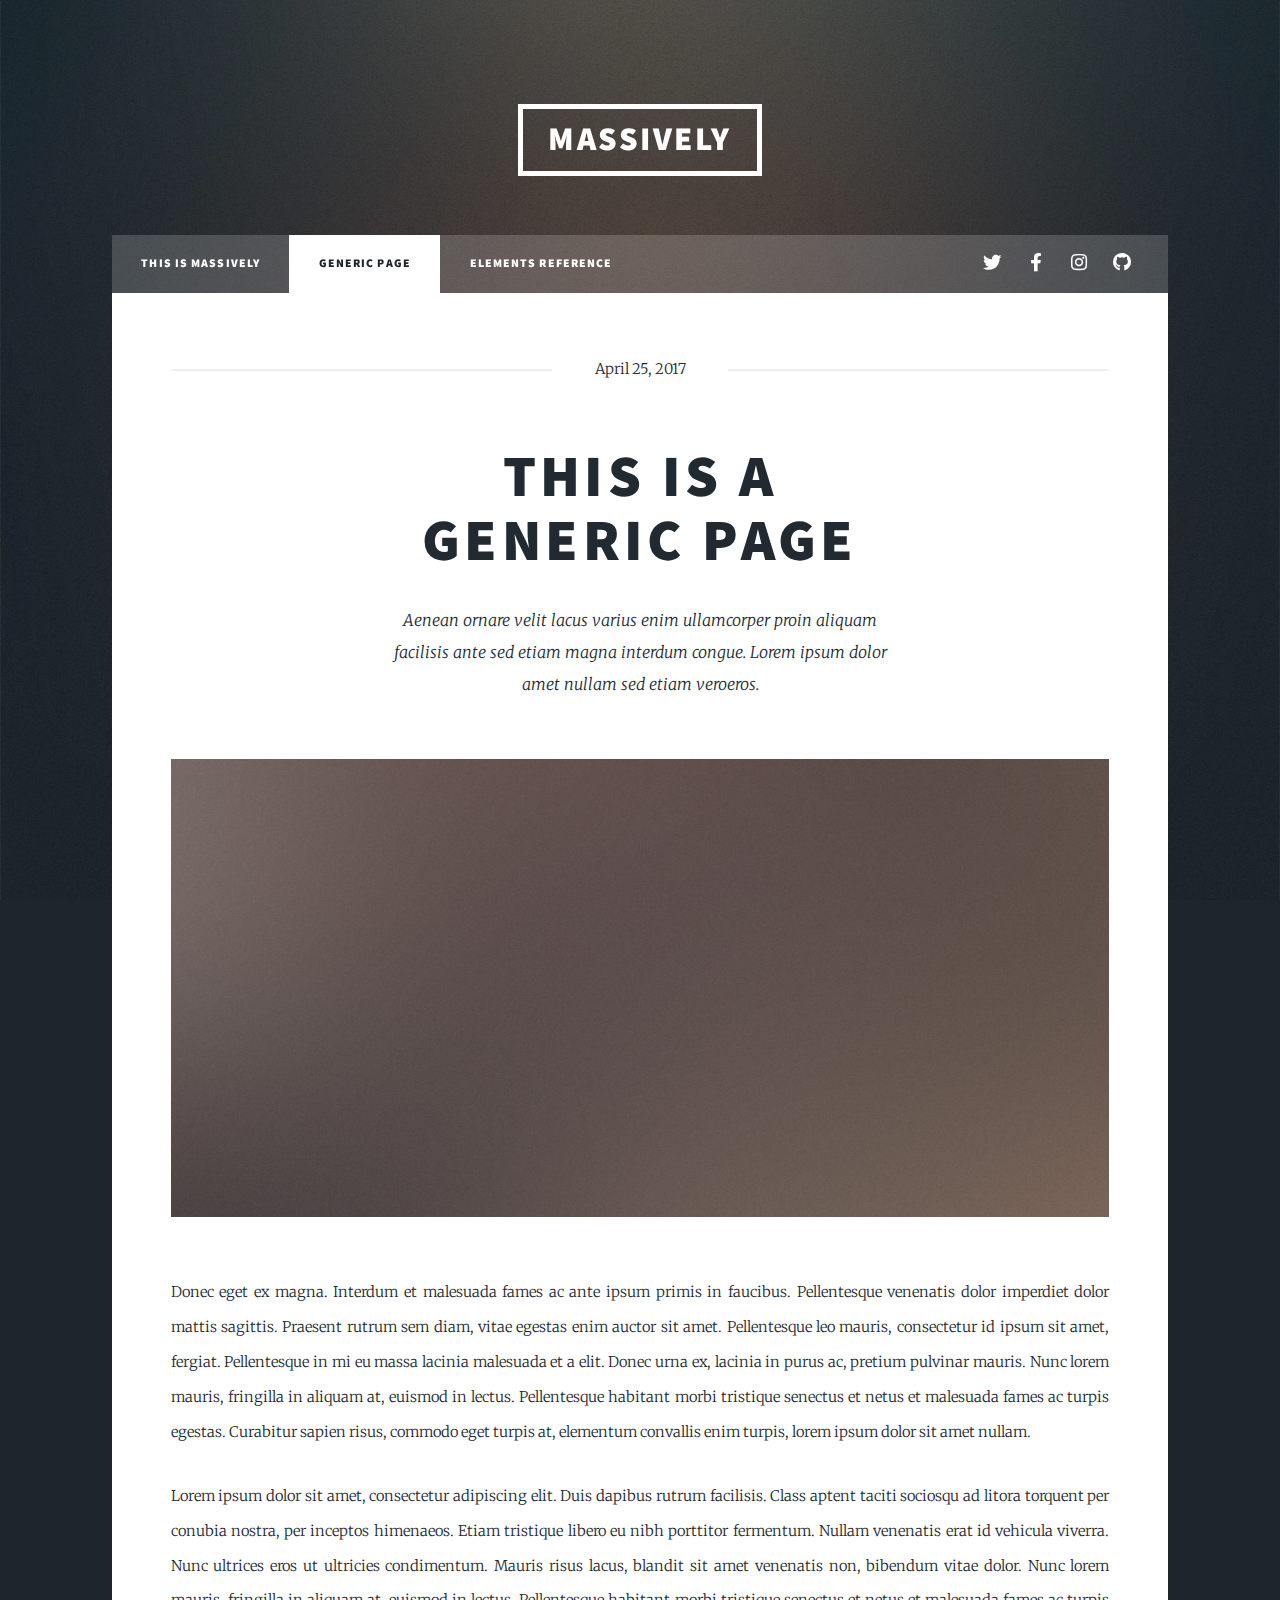
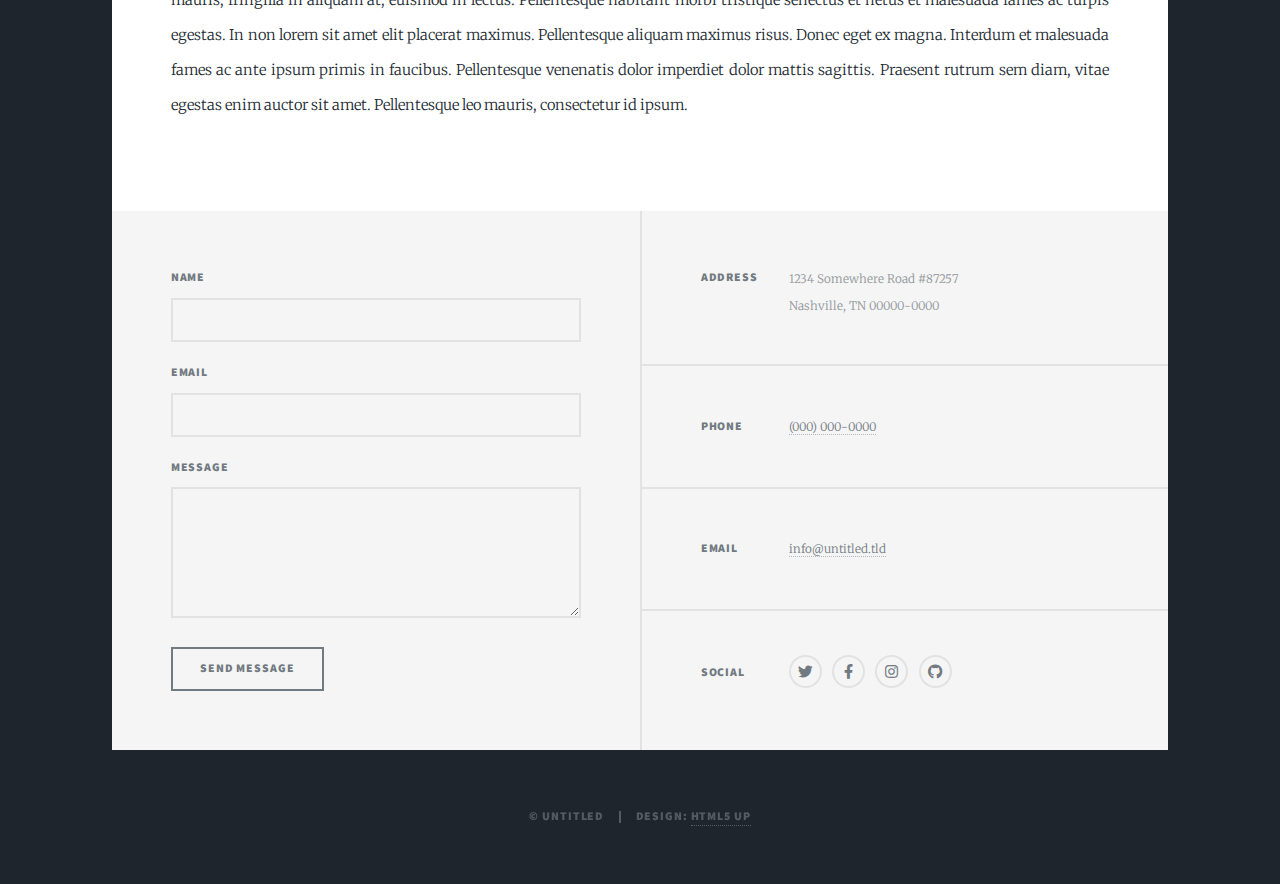
<file: generic.html>
<!DOCTYPE HTML>
<!--
	Massively by HTML5 UP
	html5up.net | @ajlkn
	Free for personal and commercial use under the CCA 3.0 license (html5up.net/license)
-->
<html>
	<head>
		<title>Generic Page - Massively by HTML5 UP</title>
		<meta charset="utf-8" />
		<meta name="viewport" content="width=device-width, initial-scale=1, user-scalable=no" />
		<link rel="stylesheet" href="assets/css/main.css" />
		<noscript><link rel="stylesheet" href="assets/css/noscript.css" /></noscript>
	</head>
	<body class="is-preload">

		<!-- Wrapper -->
			<div id="wrapper">

				<!-- Header -->
					<header id="header">
						<a href="index.html" class="logo">Massively</a>
					</header>

				<!-- Nav -->
					<nav id="nav">
						<ul class="links">
							<li><a href="index.html">This is Massively</a></li>
							<li class="active"><a href="generic.html">Generic Page</a></li>
							<li><a href="elements.html">Elements Reference</a></li>
						</ul>
						<ul class="icons">
							<li><a href="#" class="icon brands fa-twitter"><span class="label">Twitter</span></a></li>
							<li><a href="#" class="icon brands fa-facebook-f"><span class="label">Facebook</span></a></li>
							<li><a href="#" class="icon brands fa-instagram"><span class="label">Instagram</span></a></li>
							<li><a href="#" class="icon brands fa-github"><span class="label">GitHub</span></a></li>
						</ul>
					</nav>

				<!-- Main -->
					<div id="main">

						<!-- Post -->
							<section class="post">
								<header class="major">
									<span class="date">April 25, 2017</span>
									<h1>This is a<br />
									Generic Page</h1>
									<p>Aenean ornare velit lacus varius enim ullamcorper proin aliquam<br />
									facilisis ante sed etiam magna interdum congue. Lorem ipsum dolor<br />
									amet nullam sed etiam veroeros.</p>
								</header>
								<div class="image main"><img src="images/pic01.jpg" alt="" /></div>
								<p>Donec eget ex magna. Interdum et malesuada fames ac ante ipsum primis in faucibus. Pellentesque venenatis dolor imperdiet dolor mattis sagittis. Praesent rutrum sem diam, vitae egestas enim auctor sit amet. Pellentesque leo mauris, consectetur id ipsum sit amet, fergiat. Pellentesque in mi eu massa lacinia malesuada et a elit. Donec urna ex, lacinia in purus ac, pretium pulvinar mauris. Nunc lorem mauris, fringilla in aliquam at, euismod in lectus. Pellentesque habitant morbi tristique senectus et netus et malesuada fames ac turpis egestas. Curabitur sapien risus, commodo eget turpis at, elementum convallis enim turpis, lorem ipsum dolor sit amet nullam.</p>
								<p>Lorem ipsum dolor sit amet, consectetur adipiscing elit. Duis dapibus rutrum facilisis. Class aptent taciti sociosqu ad litora torquent per conubia nostra, per inceptos himenaeos. Etiam tristique libero eu nibh porttitor fermentum. Nullam venenatis erat id vehicula viverra. Nunc ultrices eros ut ultricies condimentum. Mauris risus lacus, blandit sit amet venenatis non, bibendum vitae dolor. Nunc lorem mauris, fringilla in aliquam at, euismod in lectus. Pellentesque habitant morbi tristique senectus et netus et malesuada fames ac turpis egestas. In non lorem sit amet elit placerat maximus. Pellentesque aliquam maximus risus. Donec eget ex magna. Interdum et malesuada fames ac ante ipsum primis in faucibus. Pellentesque venenatis dolor imperdiet dolor mattis sagittis. Praesent rutrum sem diam, vitae egestas enim auctor sit amet. Pellentesque leo mauris, consectetur id ipsum.</p>
							</section>

					</div>

				<!-- Footer -->
					<footer id="footer">
						<section>
							<form method="post" action="#">
								<div class="fields">
									<div class="field">
										<label for="name">Name</label>
										<input type="text" name="name" id="name" />
									</div>
									<div class="field">
										<label for="email">Email</label>
										<input type="text" name="email" id="email" />
									</div>
									<div class="field">
										<label for="message">Message</label>
										<textarea name="message" id="message" rows="3"></textarea>
									</div>
								</div>
								<ul class="actions">
									<li><input type="submit" value="Send Message" /></li>
								</ul>
							</form>
						</section>
						<section class="split contact">
							<section class="alt">
								<h3>Address</h3>
								<p>1234 Somewhere Road #87257<br />
								Nashville, TN 00000-0000</p>
							</section>
							<section>
								<h3>Phone</h3>
								<p><a href="#">(000) 000-0000</a></p>
							</section>
							<section>
								<h3>Email</h3>
								<p><a href="#">info@untitled.tld</a></p>
							</section>
							<section>
								<h3>Social</h3>
								<ul class="icons alt">
									<li><a href="#" class="icon brands alt fa-twitter"><span class="label">Twitter</span></a></li>
									<li><a href="#" class="icon brands alt fa-facebook-f"><span class="label">Facebook</span></a></li>
									<li><a href="#" class="icon brands alt fa-instagram"><span class="label">Instagram</span></a></li>
									<li><a href="#" class="icon brands alt fa-github"><span class="label">GitHub</span></a></li>
								</ul>
							</section>
						</section>
					</footer>

				<!-- Copyright -->
					<div id="copyright">
						<ul><li>&copy; Untitled</li><li>Design: <a href="https://html5up.net">HTML5 UP</a></li></ul>
					</div>

			</div>

		<!-- Scripts -->
			<script src="assets/js/jquery.min.js"></script>
			<script src="assets/js/jquery.scrollex.min.js"></script>
			<script src="assets/js/jquery.scrolly.min.js"></script>
			<script src="assets/js/browser.min.js"></script>
			<script src="assets/js/breakpoints.min.js"></script>
			<script src="assets/js/util.js"></script>
			<script src="assets/js/main.js"></script>

	</body>
</html>
</file>
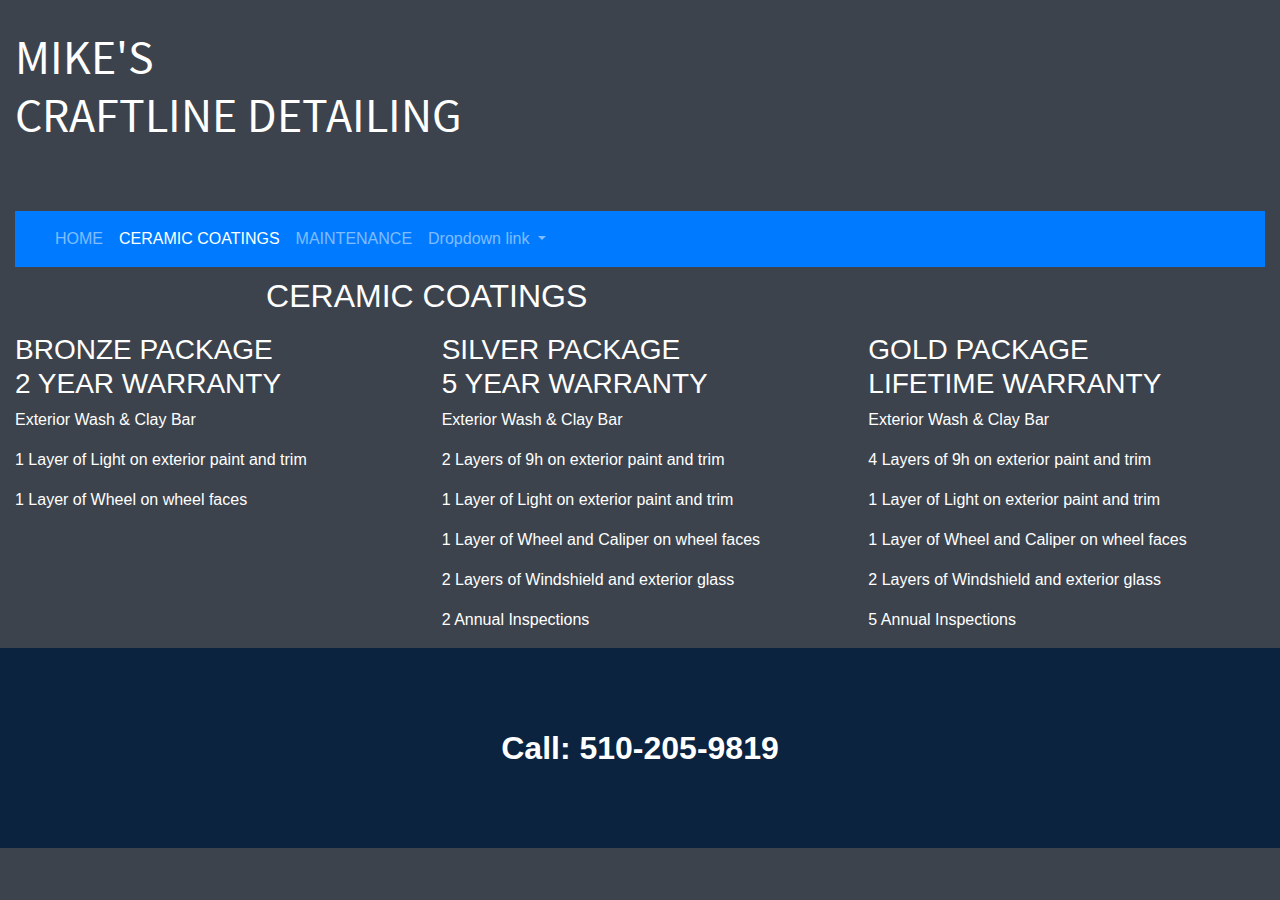
<file: bootstrap/coatings.html>
<!doctype html>
<html lang="en">
<head>
<!-- Required meta tags -->
<meta charset="utf-8">
<meta name="viewport" content="width=device-width, initial-scale=1, shrink-to-fit=no">

<!-- Bootstrap CSS -->
<link rel="stylesheet" href="https://stackpath.bootstrapcdn.com/bootstrap/4.3.1/css/bootstrap.min.css" integrity="sha384-ggOyR0iXCbMQv3Xipma34MD+dH/1fQ784/j6cY/iJTQUOhcWr7x9JvoRxT2MZw1T" crossorigin="anonymous">
<link rel="stylesheet" type="text/css" href="custom.css">
<title>Redesign Extra Credit Project</title>
<style>
/* div{
outline: 1px solid red;
} */
</style>
</head>
<body class="x3">

<div class="container container2">
<h1 class="x2">
MIKE'S<br>
CRAFTLINE DETAILING
<br><br>
</h1>

<nav class="navbar navbar-expand-lg navbar-dark bg-primary">
<a class="navbar-brand" href="#"></a>
<button class="navbar-toggler" type="button" data-toggle="collapse" data-target="#navbarNavDropdown" aria-controls="navbarNavDropdown" aria-expanded="false" aria-label="Toggle navigation">
<span class="navbar-toggler-icon"></span>
</button>
<div class="collapse navbar-collapse" id="navbarNavDropdown">
<ul class="navbar-nav">
<li class="nav-item">
<a class="nav-link" href="index.html">HOME<span class="sr-only">(current)</span></a>
</li>
<li class="nav-item active">
<a class="nav-link" href="coatings.html">CERAMIC COATINGS</a>
</li>
<li class="nav-item">
<a class="nav-link" href="maintain.html">MAINTENANCE</a>
</li>
<li class="nav-item dropdown">
<a class="nav-link dropdown-toggle" href="#" id="navbarDropdownMenuLink" role="button" data-toggle="dropdown" aria-haspopup="true" aria-expanded="false">
Dropdown link
</a>
<div class="dropdown-menu" aria-labelledby="navbarDropdownMenuLink">
<a class="dropdown-item" href="index.html">HOME</a>
<a class="dropdown-item" href="coatings.html">CERAMIC COATINGS</a>
<a class="dropdown-item" href="maintain.html">MAINTENANCE</a>
</div>
</li>
</ul>
</div>
</nav>

<div class="row">
<div class="col-sm-8"><h2>CERAMIC COATINGS</h2></div>
<div class="col-sm-4"></div>
</div>
<div class="row">
<div class="col-md">
<h3>BRONZE PACKAGE<br>
2 YEAR WARRANTY</h3>
<p>Exterior Wash & Clay Bar</p>
<p>1 Layer of Light on exterior paint and trim</p>
<p>1 Layer of Wheel on wheel faces</p>
</div>

<div class="col-md">
<h3>SILVER PACKAGE<br>
5 YEAR WARRANTY</h3>
<p>Exterior Wash & Clay Bar</p>
<p>2 Layers of 9h on exterior paint and trim</p>
<p>1 Layer of Light on exterior paint and trim</p>
<p>1 Layer of Wheel and Caliper on wheel faces</p>
<p>2 Layers of Windshield and exterior glass</p>
<p>2 Annual Inspections</p>
</div>

<div class="col-md">
<h3>GOLD PACKAGE<br>
LIFETIME WARRANTY</h3>
<p>Exterior Wash & Clay Bar</p>
<p>4 Layers of 9h on exterior paint and trim</p>
<p>1 Layer of Light on exterior paint and trim</p>
<p>1 Layer of Wheel and Caliper on wheel faces</p>
<p>2 Layers of Windshield and exterior glass</p>
<p>5 Annual Inspections</p>
</div>
</div>
<div class="row">
<div class="col myFooter">
<span id="footer1">Call: 510-205-9819</span>
</div>
</div>

</div>


<!-- Optional JavaScript -->
<!-- jQuery first, then Popper.js, then Bootstrap JS -->
<script src="https://code.jquery.com/jquery-3.3.1.slim.min.js" integrity="sha384-q8i/X+965DzO0rT7abK41JStQIAqVgRVzpbzo5smXKp4YfRvH+8abtTE1Pi6jizo" crossorigin="anonymous"></script>
<script src="https://cdnjs.cloudflare.com/ajax/libs/popper.js/1.14.7/umd/popper.min.js" integrity="sha384-UO2eT0CpHqdSJQ6hJty5KVphtPhzWj9WO1clHTMGa3JDZwrnQq4sF86dIHNDz0W1" crossorigin="anonymous"></script>
<script src="https://stackpath.bootstrapcdn.com/bootstrap/4.3.1/js/bootstrap.min.js" integrity="sha384-JjSmVgyd0p3pXB1rRibZUAYoIIy6OrQ6VrjIEaFf/nJGzIxFDsf4x0xIM+B07jRM" crossorigin="anonymous"></script>
</body>
</html>
</file>
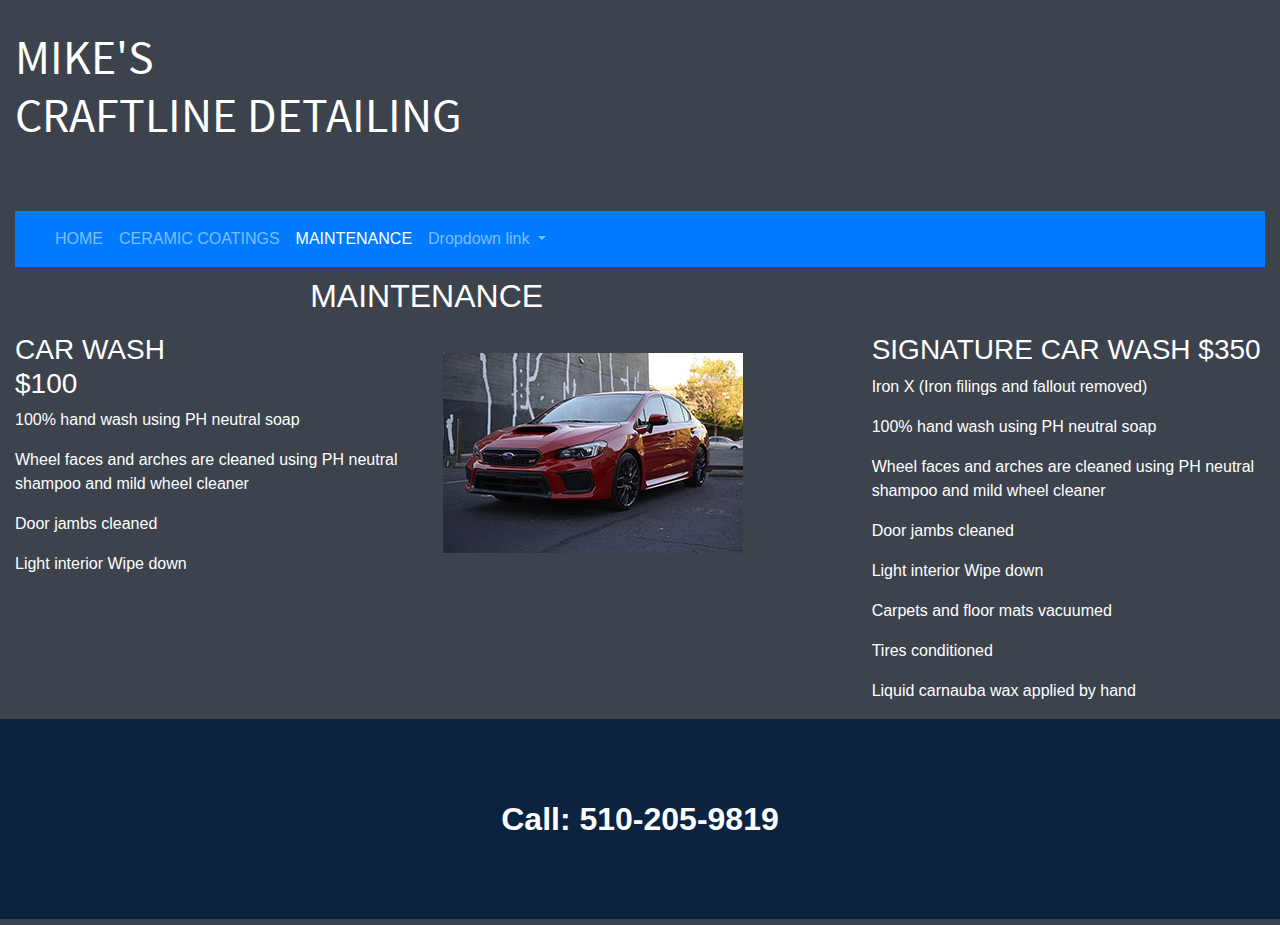
<file: bootstrap/maintain.html>
<!doctype html>
<html lang="en">
<head>
<!-- Required meta tags -->
<meta charset="utf-8">
<meta name="viewport" content="width=device-width, initial-scale=1, shrink-to-fit=no">

<!-- Bootstrap CSS -->
<link rel="stylesheet" href="https://stackpath.bootstrapcdn.com/bootstrap/4.3.1/css/bootstrap.min.css" integrity="sha384-ggOyR0iXCbMQv3Xipma34MD+dH/1fQ784/j6cY/iJTQUOhcWr7x9JvoRxT2MZw1T" crossorigin="anonymous">
<link rel="stylesheet" type="text/css" href="custom.css">
<title>Redesign Extra Credit Project</title>
<style>
/* div{
outline: 1px solid red;
} */
</style>
</head>
<body class="x3">

<div class="container container2">
<h1 class="x2">
MIKE'S<br>
CRAFTLINE DETAILING
<br><br>
</h1>

<nav class="navbar navbar-expand-lg navbar-dark bg-primary">
<a class="navbar-brand" href="#"></a>
<button class="navbar-toggler" type="button" data-toggle="collapse" data-target="#navbarNavDropdown" aria-controls="navbarNavDropdown" aria-expanded="false" aria-label="Toggle navigation">
<span class="navbar-toggler-icon"></span>
</button>
<div class="collapse navbar-collapse" id="navbarNavDropdown">
<ul class="navbar-nav">
<li class="nav-item">
<a class="nav-link" href="index.html">HOME<span class="sr-only">(current)</span></a>
</li>
<li class="nav-item">
<a class="nav-link" href="coatings.html">CERAMIC COATINGS</a>
</li>
<li class="nav-item active">
<a class="nav-link" href="maintain.html">MAINTENANCE</a>
</li>
<li class="nav-item dropdown">
<a class="nav-link dropdown-toggle" href="#" id="navbarDropdownMenuLink" role="button" data-toggle="dropdown" aria-haspopup="true" aria-expanded="false">
Dropdown link
</a>
<div class="dropdown-menu" aria-labelledby="navbarDropdownMenuLink">
<a class="dropdown-item" href="index.html">HOME</a>
<a class="dropdown-item" href="coatings.html">CERAMIC COATINGS</a>
<a class="dropdown-item" href="maintain.html">MAINTENANCE</a>
</div>
</li>
</ul>
</div>
</nav>

<div class="row">
<div class="col-sm-8"><h2>MAINTENANCE</h2></div>
<div class="col-sm-4"></div>
</div>
<div class="row">
<div class="col-md">
<h3>CAR WASH<br>  $100</h3>
<p>100% hand wash using PH neutral soap</p>
<p>Wheel faces and arches are cleaned using PH neutral shampoo and mild wheel cleaner</p>
<p>Door jambs cleaned </p>
<p>Light interior Wipe down </p>

</div>

<div class="col-md subaru2">
<img src="subaru_300_200.jpg" alt="subaru">
</div>

<div class="col-md">
<h3>SIGNATURE CAR WASH  $350</h3>
<p>Iron X (Iron filings and fallout removed)</p>
<p>100% hand wash using PH neutral soap</p>
<p>Wheel faces and arches are cleaned using PH neutral shampoo and mild wheel cleaner</p>
<p>Door jambs cleaned </p>
<p>Light interior Wipe down </p>
<p>Carpets and floor mats vacuumed </p>
<p>Tires conditioned</p>
<p>Liquid carnauba wax applied by hand </p>
</div>
</div>
<div class="row">
<div class="col myFooter"> 
<span id="footer1">Call: 510-205-9819</span>
</div>
</div>

</div>


<!-- Optional JavaScript -->
<!-- jQuery first, then Popper.js, then Bootstrap JS -->
<script src="https://code.jquery.com/jquery-3.3.1.slim.min.js" integrity="sha384-q8i/X+965DzO0rT7abK41JStQIAqVgRVzpbzo5smXKp4YfRvH+8abtTE1Pi6jizo" crossorigin="anonymous"></script>
<script src="https://cdnjs.cloudflare.com/ajax/libs/popper.js/1.14.7/umd/popper.min.js" integrity="sha384-UO2eT0CpHqdSJQ6hJty5KVphtPhzWj9WO1clHTMGa3JDZwrnQq4sF86dIHNDz0W1" crossorigin="anonymous"></script>
<script src="https://stackpath.bootstrapcdn.com/bootstrap/4.3.1/js/bootstrap.min.js" integrity="sha384-JjSmVgyd0p3pXB1rRibZUAYoIIy6OrQ6VrjIEaFf/nJGzIxFDsf4x0xIM+B07jRM" crossorigin="anonymous"></script>
</body>
</html>
</file>
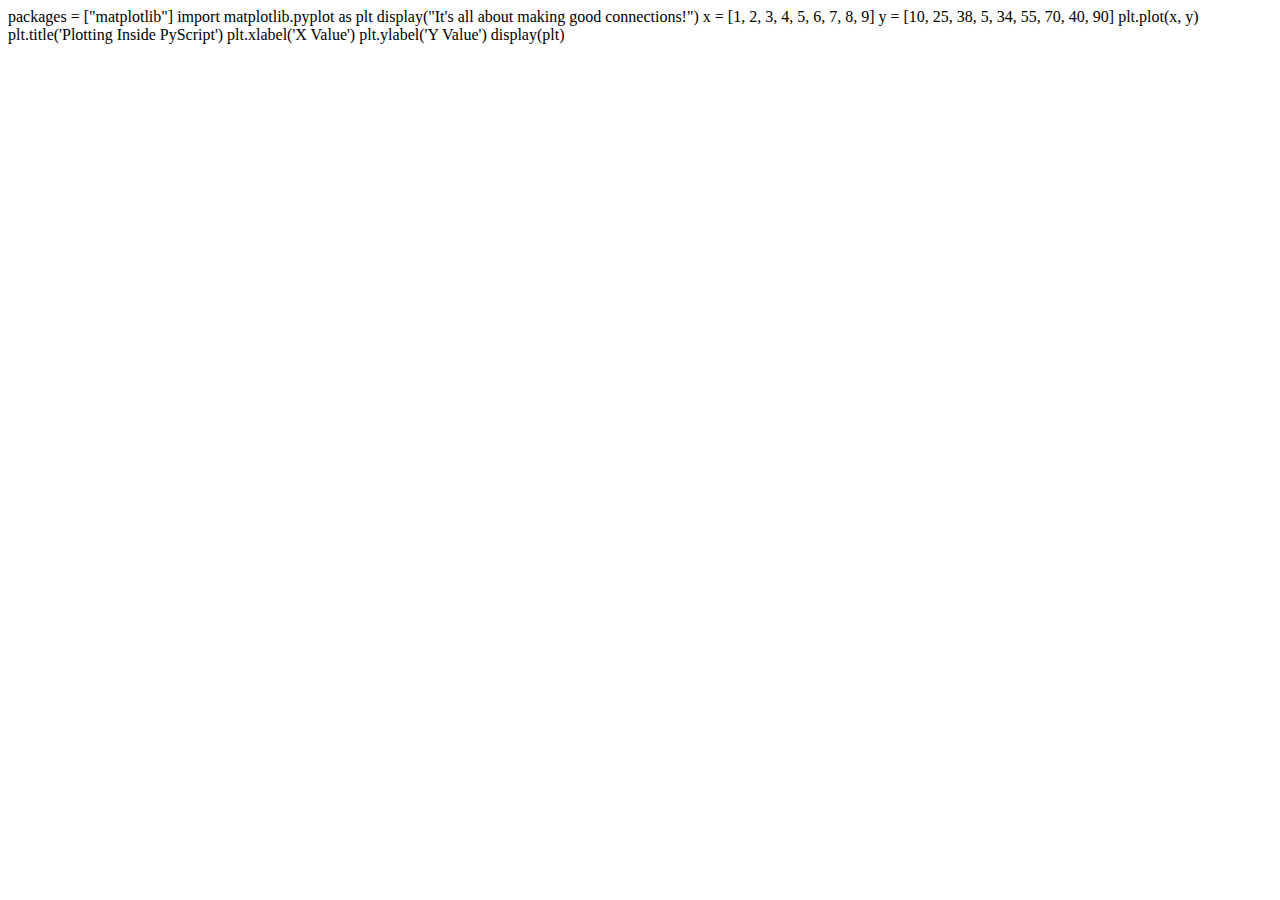
<file: pyscript/pyscript.html>
<!DOCTYPE html>
<html lang="en">

<head>
    <meta charset="UTF-8">
    <meta http-equiv="X-UA-Compatible" content="IE=edge">
    <meta name="viewport" content="width=device-width, initial-scale=1.0">
    <title>PYPLOT</title>
    <link rel="stylesheet" href="https://pyscript.net/latest/pyscript.css" />
    <script defer src="https://pyscript.net/latest/pyscript.js"></script>
</head>

<body>

    <py-config>
        packages = ["matplotlib"]
    </py-config>

    <py-script> 
        import matplotlib.pyplot as plt

        display("It's all about making good connections!")
        
        x = [1, 2, 3, 4, 5, 6, 7, 8, 9]
        y = [10, 25, 38, 5, 34, 55, 70, 40, 90]

        plt.plot(x, y)
        plt.title('Plotting Inside PyScript')
        plt.xlabel('X Value')
        plt.ylabel('Y Value')
        display(plt)
        
    </py-script>
    
</body>
</html>
</file>
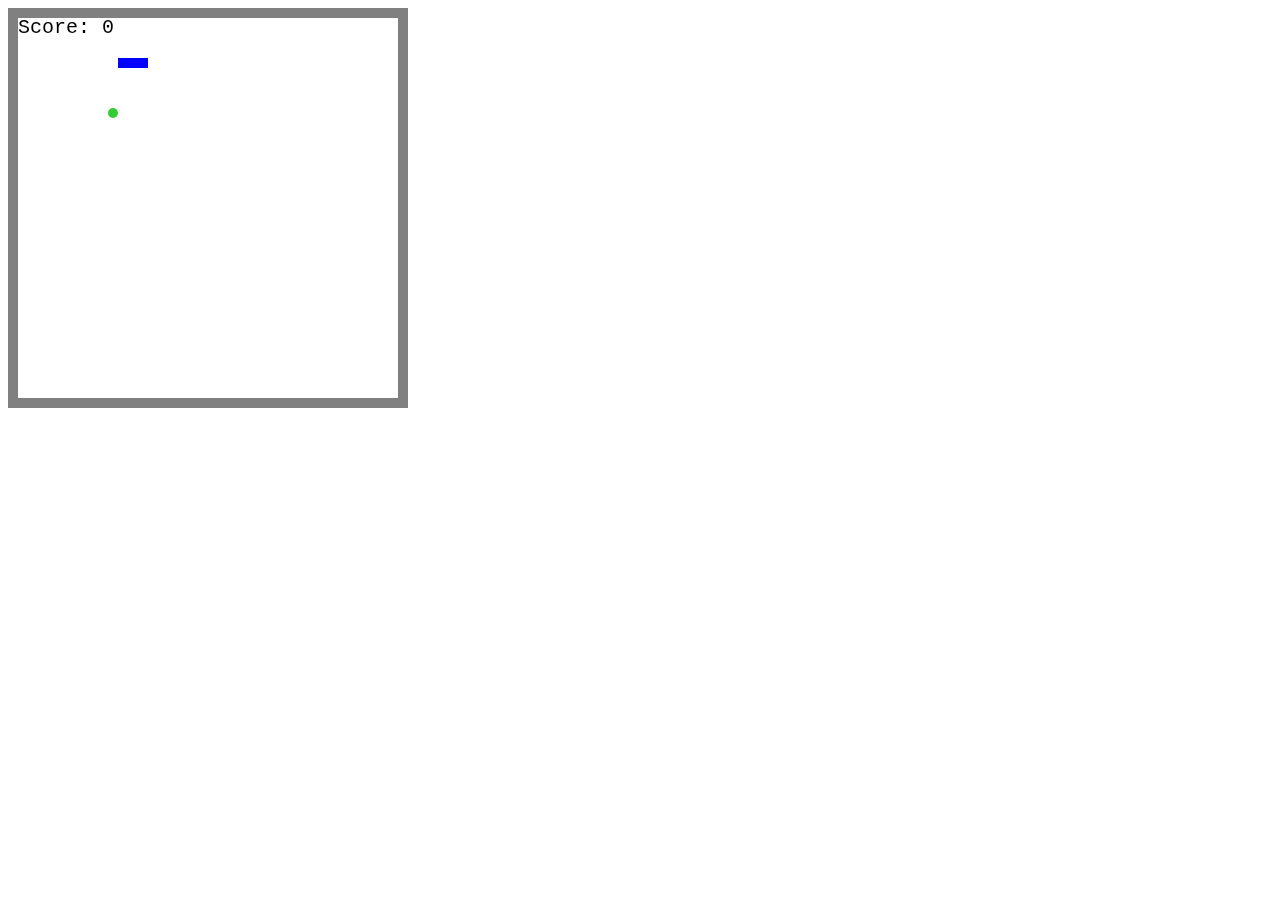
<file: snake/snake.html>
<!DOCTYPE html>
<html>
<head>
    <title>Snake!</title>

    <!--
    Code for a version of the classic arcade game Snake from 
    JavaScript for Kids: A Playful Introduction to Programming, 
    Nick Morgan, Published by No Starch Press, 2014
    -->

</head>
<body>
    <canvas id="canvas" width="400" height="400"></canvas>

    <script src="https://code.jquery.com/jquery-2.1.0.js"></script>

    <script>
    // Set up canvas
    var canvas = document.getElementById("canvas");
    var ctx = canvas.getContext("2d");

    // Get the width and height from the canvas element
    var width = canvas.width;
    var height = canvas.height;

    // Work out the width and height in blocks
    var blockSize = 10;
    var widthInBlocks = width / blockSize;
    var heightInBlocks = height / blockSize;

    // Set score to 0
    var score = 0;

    // Draw the border
    var drawBorder = function () {
      ctx.fillStyle = "Gray";
      ctx.fillRect(0, 0, width, blockSize);
      ctx.fillRect(0, height - blockSize, width, blockSize);
      ctx.fillRect(0, 0, blockSize, height);
      ctx.fillRect(width - blockSize, 0, blockSize, height);
    };

    // Draw the score in the top-left corner
    var drawScore = function () {
      ctx.font = "20px Courier";
      ctx.fillStyle = "Black";
      ctx.textAlign = "left";
      ctx.textBaseline = "top";
      ctx.fillText("Score: " + score, blockSize, blockSize);
    };

    // Clear the interval and display Game Over text
    var gameOver = function () {
      clearInterval(intervalId);
      ctx.font = "60px Courier";
      ctx.fillStyle = "Black";
      ctx.textAlign = "center";
      ctx.textBaseline = "middle";
      ctx.fillText("Game Over", width / 2, height / 2);
    };

    // Draw a circle (using the function from Chapter 14)
    var circle = function (x, y, radius, fillCircle) {
      ctx.beginPath();
      ctx.arc(x, y, radius, 0, Math.PI * 2, false);
      if (fillCircle) {
        ctx.fill();
      } else {
        ctx.stroke();
      }
    };

    // The Block constructor
    var Block = function (col, row) {
      this.col = col;
      this.row = row;
    };

    // Draw a square at the block's location
    Block.prototype.drawSquare = function (color) {
      var x = this.col * blockSize;
      var y = this.row * blockSize;
      ctx.fillStyle = color;
      ctx.fillRect(x, y, blockSize, blockSize);
    };

    // Draw a circle at the block's location
    Block.prototype.drawCircle = function (color) {
      var centerX = this.col * blockSize + blockSize / 2;
      var centerY = this.row * blockSize + blockSize / 2;
      ctx.fillStyle = color;
      circle(centerX, centerY, blockSize / 2, true);
    };

    // Check if this block is in the same location as another block
    Block.prototype.equal = function (otherBlock) {
      return this.col === otherBlock.col && this.row === otherBlock.row;
    };

    // The Snake constructor
    var Snake = function () {
      this.segments = [
        new Block(7, 5),
        new Block(6, 5),
        new Block(5, 5)
      ];

      this.direction = "right";
      this.nextDirection = "right";
    };

    // Draw a square for each segment of the snake's body
    Snake.prototype.draw = function () {
      for (var i = 0; i < this.segments.length; i++) {
        this.segments[i].drawSquare("Blue");
      }
    };

    // Create a new head and add it to the beginning of
    // the snake to move the snake in its current direction
    Snake.prototype.move = function () {
      var head = this.segments[0];
      var newHead;

      this.direction = this.nextDirection;

      if (this.direction === "right") {
        newHead = new Block(head.col + 1, head.row);
      } else if (this.direction === "down") {
        newHead = new Block(head.col, head.row + 1);
      } else if (this.direction === "left") {
        newHead = new Block(head.col - 1, head.row);
      } else if (this.direction === "up") {
        newHead = new Block(head.col, head.row - 1);
      }

      if (this.checkCollision(newHead)) {
        gameOver();
        return;
      }

      this.segments.unshift(newHead);

      if (newHead.equal(apple.position)) {
        score++;
        apple.move();
      } else {
        this.segments.pop();
      }
    };

    // Check if the snake's new head has collided with the wall or itself
    Snake.prototype.checkCollision = function (head) {
      var leftCollision = (head.col === 0);
      var topCollision = (head.row === 0);
      var rightCollision = (head.col === widthInBlocks - 1);
      var bottomCollision = (head.row === heightInBlocks - 1);

      var wallCollision = leftCollision || topCollision || rightCollision || bottomCollision;

      var selfCollision = false;

      for (var i = 0; i < this.segments.length; i++) {
        if (head.equal(this.segments[i])) {
          selfCollision = true;
        }
      }

      return wallCollision || selfCollision;
    };

    // Set the snake's next direction based on the keyboard
    Snake.prototype.setDirection = function (newDirection) {
      if (this.direction === "up" && newDirection === "down") {
        return;
      } else if (this.direction === "right" && newDirection === "left") {
        return;
      } else if (this.direction === "down" && newDirection === "up") {
        return;
      } else if (this.direction === "left" && newDirection === "right") {
        return;
      }

      this.nextDirection = newDirection;
    };

    // The Apple constructor
    var Apple = function () {
      this.position = new Block(10, 10);
    };

    // Draw a circle at the apple's location
    Apple.prototype.draw = function () {
      this.position.drawCircle("LimeGreen");
    };

    // Move the apple to a new random location
    Apple.prototype.move = function () {
      var randomCol = Math.floor(Math.random() * (widthInBlocks - 2)) + 1;
      var randomRow = Math.floor(Math.random() * (heightInBlocks - 2)) + 1;
      this.position = new Block(randomCol, randomRow);
    };

    // Create the snake and apple objects
    var snake = new Snake();
    var apple = new Apple();

    // Pass an animation function to setInterval
    var intervalId = setInterval(function () {
      ctx.clearRect(0, 0, width, height);
      drawScore();
      snake.move();
      snake.draw();
      apple.draw();
      drawBorder();
    }, 100);

    // Convert keycodes to directions
    var directions = {
      37: "left",
      38: "up",
      39: "right",
      40: "down"
    };

    // The keydown handler for handling direction key presses
    $("body").keydown(function (event) {
      var newDirection = directions[event.keyCode];
      if (newDirection !== undefined) {
        snake.setDirection(newDirection);
      }
    });
    </script>
</body>
</html>
</file>
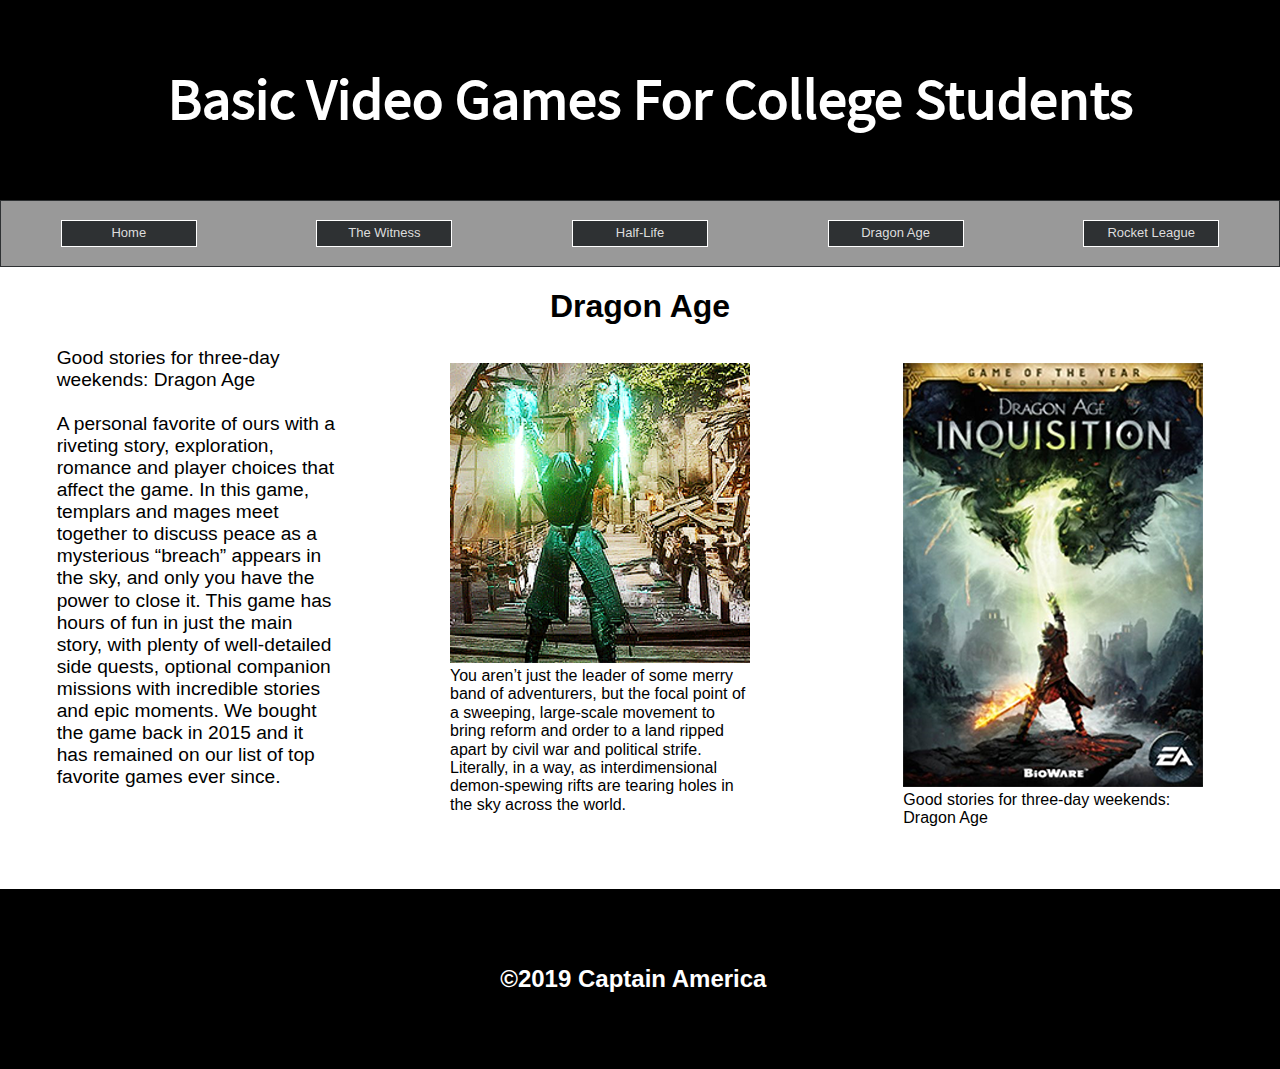
<file: video-game/dragon_age.html>
<!DOCTYPE html>
<html lang="en">
    
<head>
<meta charset="UTF-8">
<meta name="viewport" content="width=device-width, initial-scale=1">

<title>Captain America</title>
    
<!--
References:

Essential video games for college students, Tyler Duncan, 2018, 
The Rocky Mountain Collegian

College students are avid gamers, Jane Weaver, 2013, msnbc.com
-->
    
<link rel="stylesheet" type="text/css" href="normalize_v8.css">
<link rel="stylesheet" type="text/css" href="styleproject.css">
<script src="JavaScript.js"></script>
</head>

<body>
<div id="wrapper">

<header><p>Basic Video Games For College Students</p></header>

<div id="nav5_container">
<ul id="nav5">
<li><a href="index.html" >Home</a></li>
<li><a href="witness.html">The Witness</a></li>
<li><a href="half_life.html">Half-Life</a></li>
<li><a href="dragon_age.html">Dragon Age</a></li>
<li><a href="rocket_league.html">Rocket League</a></li>
</ul>
</div>

<article>
    
<h1>Dragon Age</h1>
    
<div id="container">
    
<div class="divwidth">
<p id="mov1">Good stories for three-day weekends:  Dragon Age<br><br>
    
A personal favorite of ours with a riveting story, exploration, romance and player choices that affect the game. In this game, templars and mages meet together to discuss peace as a mysterious “breach” appears in the sky, and only you have the power to close it. This game has hours of fun in just the main story, with plenty of well-detailed side quests, optional companion missions with incredible stories and epic moments. We bought the game back in 2015 and it has remained on our list of top favorite games ever since.</p>
</div>
    
<div>
<figure>
<img class="responsive" src="dragon_age.gif" alt="dragon age" width="300" height="300">
<figcaption class="divwidth resp2">You aren’t just the leader of some merry band of adventurers, but the focal point of a sweeping, large-scale movement to bring reform and order to a land ripped apart by civil war and political strife. Literally, in a way, as interdimensional demon-spewing rifts are tearing holes in the sky across the world.</figcaption>
</figure>
</div>
    
<div>
<figure>
<img class="responsive" src="dragon_age_cover_300.png" alt="witness" width="300" height="424"
                         srcset="dragon_age_cover_300.png 300w,
                                 dragon_age_cover_200.png 200w"
                         sizes="(max-width:580px) 10vw">
<figcaption class="resp2 lbreak">Good stories for three-day weekends:
    Dragon Age</figcaption>
</figure>
</div>

</div>
    
</article>

<footer>©2019 Captain America&nbsp;&nbsp;
</footer>

</div>    

</body>
</html>
</file>
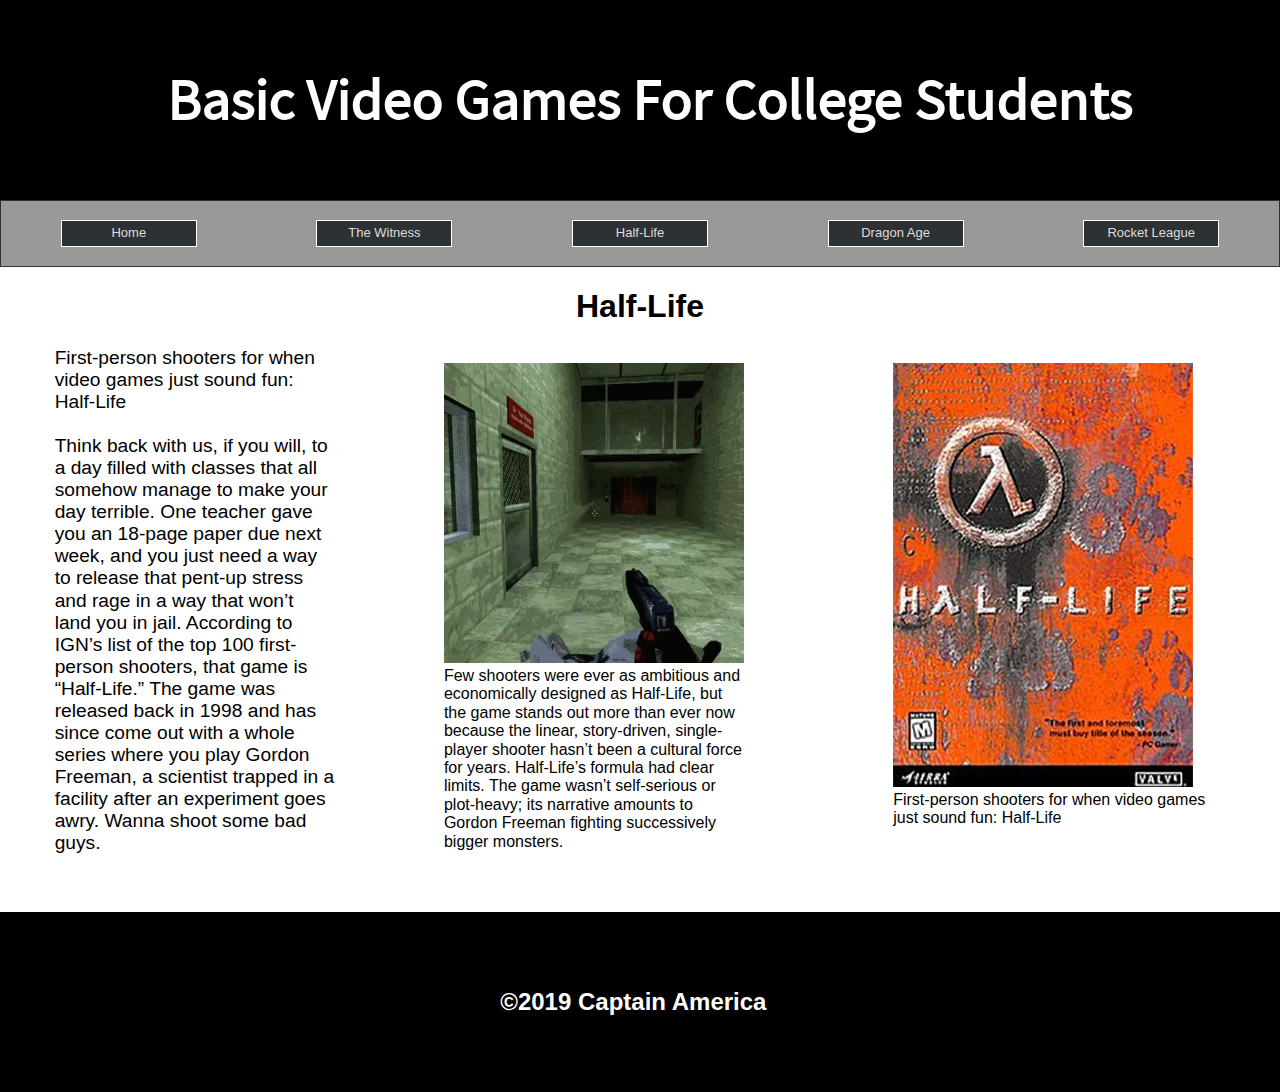
<file: video-game/half_life.html>
<!DOCTYPE html>
<html lang="en">
    
<head>
<meta charset="UTF-8">
<meta name="viewport" content="width=device-width, initial-scale=1">

<title>Captain America</title>
    
<!--
References:

Essential video games for college students, Tyler Duncan, 2018, 
The Rocky Mountain Collegian

College students are avid gamers, Jane Weaver, 2013, msnbc.com
-->
    
<link rel="stylesheet" type="text/css" href="normalize_v8.css">
<link rel="stylesheet" type="text/css" href="styleproject.css">
<script src="JavaScript.js"></script>
</head>

<body>
<div id="wrapper">

<header><p>Basic Video Games For College Students</p></header>

<div id="nav5_container">
<ul id="nav5">
<li><a href="index.html" >Home</a></li>
<li><a href="witness.html">The Witness</a></li>
<li><a href="half_life.html">Half-Life</a></li>
<li><a href="dragon_age.html">Dragon Age</a></li>
<li><a href="rocket_league.html">Rocket League</a></li>
</ul>
</div>

<article>
    
<h1>Half-Life</h1>
    
<div id="container">
    
<div class="divwidth">
<p id="mov1">First-person shooters for when video games just sound fun:  Half-Life<br><br>
    
Think back with us, if you will, to a day filled with classes that all somehow manage to make your day terrible. One teacher gave you an 18-page paper due next week, and you just need a way to release that pent-up stress and rage in a way that won’t land you in jail. According to IGN’s list of the top 100 first-person shooters, that game is “Half-Life.” The game was released back in 1998 and has since come out with a whole series where you play Gordon Freeman, a scientist trapped in a facility after an experiment goes awry. Wanna shoot some bad guys.</p>
</div>
    
<div>
<figure>
<img class="responsive" src="half_life.gif" alt="Half life" width="300" height="300">
<figcaption class="divwidth resp2">Few shooters were ever as ambitious and economically designed as Half-Life, but the game stands out more than ever now because the linear, story-driven, single-player shooter hasn’t been a cultural force for years. Half-Life’s formula had clear limits. The game wasn’t self-serious or plot-heavy; its narrative amounts to Gordon Freeman fighting successively bigger monsters.</figcaption>
</figure>
</div>
    
<div>
<figure>
<img class="responsive" src="half_life_cover_300.png" alt="witness" width="300" height="424"
                        srcset="half_life_cover_300.png 300w,
                                half_life_cover_200.png 200w"
                        sizes="(max-width:580px) 10vw">
<figcaption class="resp2 lbreak">First-person shooters for when video games
    just sound fun:  Half-Life</figcaption>
</figure>
</div>

</div>
    
</article>

<footer>©2019 Captain America&nbsp;&nbsp;
</footer>

</div>    

</body>
</html>
</file>
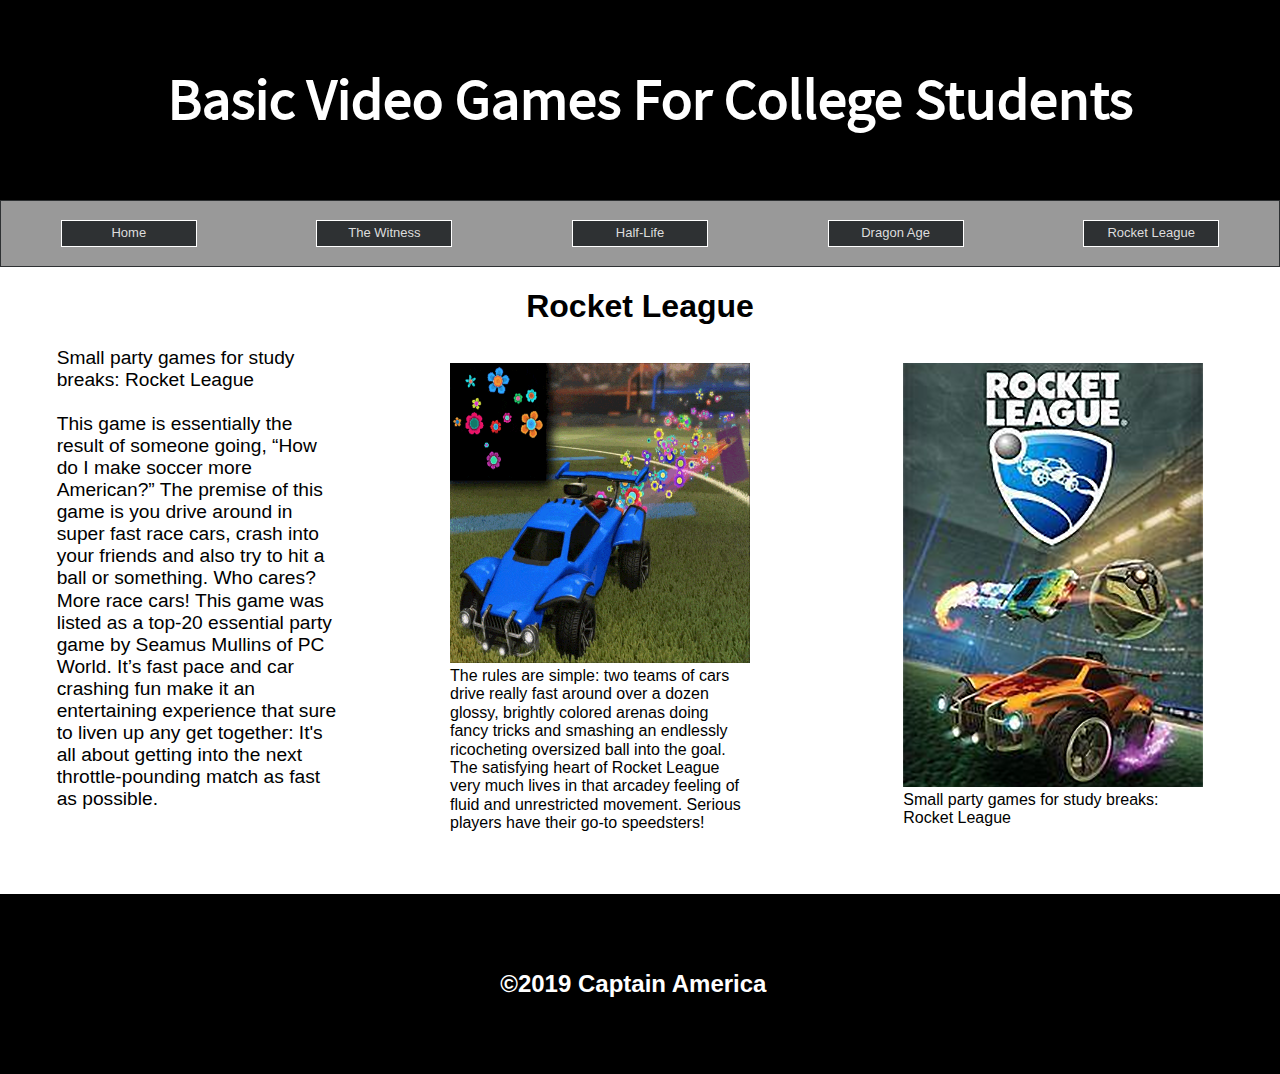
<file: video-game/rocket_league.html>
<!DOCTYPE html>
<html lang="en">
    
<head>
<meta charset="UTF-8">
<meta name="viewport" content="width=device-width, initial-scale=1">

<title>Captain America</title>
    
<!--
References:

Essential video games for college students, Tyler Duncan, 2018, 
The Rocky Mountain Collegian

College students are avid gamers, Jane Weaver, 2013, msnbc.com
-->
    
<link rel="stylesheet" type="text/css" href="normalize_v8.css">
<link rel="stylesheet" type="text/css" href="styleproject.css">
<script src="JavaScript.js"></script>
</head>

<body>
<div id="wrapper">

<header><p>Basic Video Games For College Students</p></header>

<div id="nav5_container">
<ul id="nav5">
<li><a href="index.html" >Home</a></li>
<li><a href="witness.html">The Witness</a></li>
<li><a href="half_life.html">Half-Life</a></li>
<li><a href="dragon_age.html">Dragon Age</a></li>
<li><a href="rocket_league.html">Rocket League</a></li>
</ul>
</div>

<article>
    
<h1>Rocket League</h1>
    
<div id="container">
    
<div class="divwidth">
<p id="mov1">Small party games for study breaks:  Rocket League<br><br>
    
This game is essentially the result of someone going, “How do I make soccer more American?” The premise of this game is you drive around in super fast race cars, crash into your friends and also try to hit a ball or something. Who cares? More race cars! This game was listed as a top-20 essential party game by Seamus Mullins of PC World. It’s fast pace and car crashing fun make it an entertaining experience that sure to liven up any get together: It's all about getting into the next throttle-pounding match as fast as possible.</p>
</div>
    
<div>
<figure>
<img class="responsive" src="rocket_league.gif" alt="rocket league" width="300" height="300">
<figcaption class="divwidth resp2">The rules are simple: two teams of cars drive really fast around over a dozen glossy, brightly colored arenas doing fancy tricks and smashing an endlessly ricocheting oversized ball into the goal. The satisfying heart of Rocket League very much lives in that arcadey feeling of fluid and unrestricted movement. Serious players have their go-to speedsters!</figcaption>
</figure>
</div>
    
<div>
<figure>
<img class="responsive" src="rocket_league_cover_300.png" alt="witness" width="300" height="424"
                        srcset="rocket_league_cover_300.png 300w,
                                rocket_league_cover_200.png 200w"
                        sizes="(max-width:580px) 10vw">
<figcaption class="resp2 lbreak">Small party games for study breaks:
    Rocket League</figcaption>
</figure>
</div>
</div>
    
</article>

<footer>©2019 Captain America&nbsp;&nbsp;
</footer>

</div>    

</body>
</html>
</file>
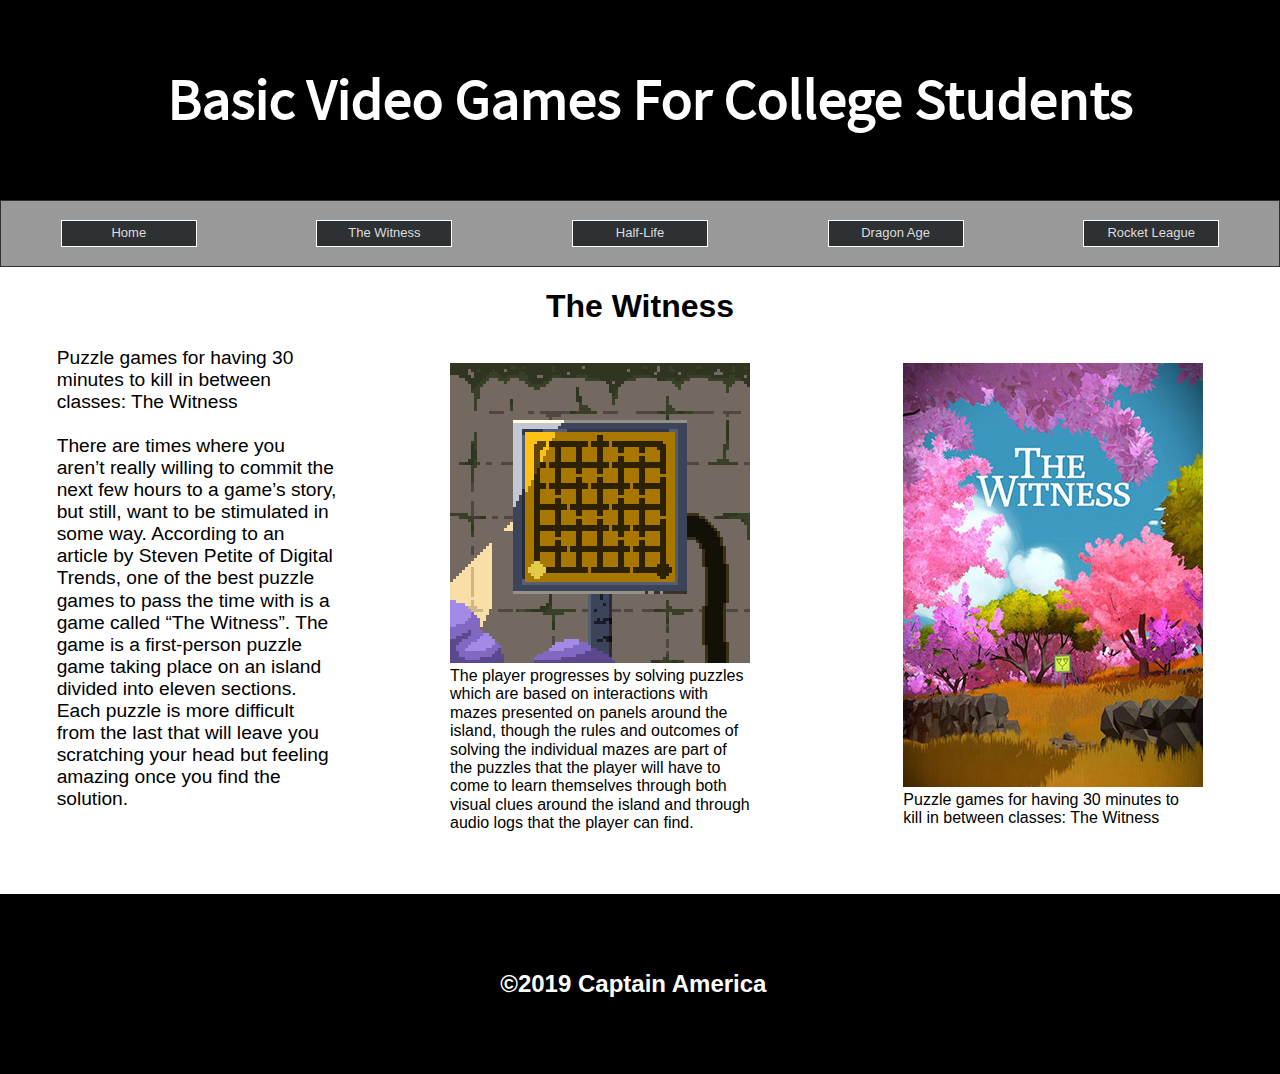
<file: video-game/witness.html>
<!DOCTYPE html>
<html lang="en">
    
<head>
<meta charset="UTF-8">
<meta name="viewport" content="width=device-width, initial-scale=1">

<title>Captain America</title>
    
<!--
References:

Essential video games for college students, Tyler Duncan, 2018, 
The Rocky Mountain Collegian

College students are avid gamers, Jane Weaver, 2013, msnbc.com
-->
    
<link rel="stylesheet" type="text/css" href="normalize_v8.css">
<link rel="stylesheet" type="text/css" href="styleproject.css">
<script src="JavaScript.js"></script>
</head>

<body>
<div id="wrapper">

<header><p>Basic Video Games For College Students</p></header>

<div id="nav5_container">
<ul id="nav5">
<li><a href="index.html" >Home</a></li>
<li><a href="witness.html">The Witness</a></li>
<li><a href="half_life.html">Half-Life</a></li>
<li><a href="dragon_age.html">Dragon Age</a></li>
<li><a href="rocket_league.html">Rocket League</a></li>
</ul>
</div>

<article>
    
<h1>The Witness</h1>
    
<div id="container">
    
<div class="divwidth">
<p id="mov1">Puzzle games for having 30 minutes to kill in between classes:  The Witness<br><br>
    
There are times where you aren’t really willing to commit the next few hours to a game’s story, but still, want to be stimulated in some way. According to an article by Steven Petite of Digital Trends, one of the best puzzle games to pass the time with is a game called “The Witness”. The game is a first-person puzzle game taking place on an island divided into eleven sections. Each puzzle is more difficult from the last that will leave you scratching your head but feeling amazing once you find the solution.</p>
</div>
    
<div>
<figure>
<img class="responsive" src="witness.gif" alt="witness" width="300" height="300">
<figcaption class="divwidth resp2">The player progresses by solving puzzles which are based on interactions with mazes presented on panels around the island, though the rules and outcomes of solving the individual mazes are part of the puzzles that the player will have to come to learn themselves through both visual clues around the island and through audio logs that the player can find. </figcaption>
</figure>
</div>
    
<div>
<figure>
<img class="responsive"  src="witness_cover_300.jpg" alt="witness" width="300" height="424"
                          srcset="witness_cover_300.jpg 300w,
                                  witness_cover_200.jpg 200w"
                          sizes="(max-width:580px) 10vw">
<figcaption class="resp2 lbreak">Puzzle games for having 30 minutes to
    kill in between classes:  The Witness</figcaption>
</figure>
</div>
    
</div>
    
</article>

<footer>©2019 Captain America&nbsp;&nbsp;
</footer>

</div>    

</body>
</html>
</file>
<file: bootstrap/custom.css>
/* Redesign Extra Credit Project */

/* Font Squirrel */
@font-face {
font-family: 'fonts/source_sans_proregular';
src: url('fonts/sourcesanspro-regular-webfont.woff2') format('woff2'),
url('fonts/sourcesanspro-regular-webfont.woff') format('woff');
font-weight: normal;
font-style: normal;
}

.myFooter{
font-family: sans-serif;
color: #fff;
background-color:#0C2340;
height: 200px;
line-height: 200px;
font-style: normal;
font-weight: bold;
text-align: center;
}

#footer1{
font-size: 2em;}

.hero-car{
background: url(hero_1370_913.jpg) no-repeat center center fixed;
-webkit-background-size:cover;
-moz-background-size:cover;
-o-background-size:cover;
background-size:cover;}

.x1{
font-family: 'fonts/source_sans_proregular', arial, verdana, sans-serif;
color:#fff;
font-size: 3em;
}

.x2{
font-family: 'fonts/source_sans_proregular', arial, verdana, sans-serif;
background-color: #3c434d;
color:#fff;
font-size: 3em;
padding-top: 30px;
}

.x3{
background-color: #3c434d;}

.home_container{
color:#fff;
position: relative;
top: 380px;
} 

h2{
text-align: center;
padding:10px 0 10px 0px;}

.container2 {
color:#fff;
max-width: 1370px;
height: auto;}

.subaru2{
padding: 20px;}
</file>
<file: javascript/styles.css>
/*
CSS Styles
*/

body { 
font-family: sans-serif;
background-color: silver;
}

@keyframes J {
    from {color: red;}
    to   {color: yellow;}
}

#r {
    color: red;
    animation-name: J;
    animation-duration: 1s;
    animation-iteration-count: 20;}

#o {
    color: orange;}

#y {
    color: yellow;
    animation-name: J;
    animation-duration: 2s;
    animation-direction: reverse;
    animation-iteration-count: 6;}

#g {
    color: green;}
#b {
    color: blue;}
#i {
    color: indigo;}

#v {
    color: violet;
    animation-name: J;
    animation-delay: 3s;
    animation-duration: 2s;
    animation-iteration-count: 3;}
</file>
<file: video-game/styleproject.css>
/* Personal Project Style Sheet */

/* Font Squirrel */
@font-face {
    font-family: 'fonts/source_sans_proregular';
    src: url('fonts/sourcesanspro-regular-webfont.woff2') format('woff2'),
         url('fonts/sourcesanspro-regular-webfont.woff') format('woff');
    font-weight: normal;
    font-style: normal;
}

header{
font-family: 'fonts/source_sans_proregular', arial, verdana, sans-serif;
font-style: normal;
font-size: 3em;
font-weight: bold; 
color: white;
background-color: black;
height: 200px;
line-height: 200px;
text-align:center;
}

P {margin: 0;
padding: 0 0 0 20px;
font-size: 1.2em;
}

body {
font-family: arial, verdana, sans-serif;
font-style: normal;
}

#wrapper {
background-color:#fff;
max-width:1360px;
margin:0 auto;
min-width:320px;
}

h1 {
text-align: center;
}

#mov {
padding: 0 70px 20px 70px;
}

#container {
display: flex;
flex-direction: row;
justify-content: space-around;
flex-wrap: wrap;
padding: 0;
}

.divwidth {
width: 300px;
}

figure {
padding: 0 0 25px 0;
}

footer{
font-family: arial, verdana, sans-serif;
font-style: normal;
font-size: 1.5em; 
font-weight: bold;
height: 180px;
line-height: 180px;
text-align: center;
color: white;
background-color: black;
margin: 20px 0 0 0;
}

ul li{
list-style-type: none;
clear: both
}

#nav5_container{
margin:0px 0;
background-color:#999999;
border:1px solid #2e3133;
}

#nav5{
padding:0;
margin:0;
text-align:center;
height:65px;
display:flex;
justify-content:space-around;
align-items:center;
}

#nav5 li{
width:140px;
margin:5px 0;
list-style:none;
}

#nav5 li a{
padding:5px 20px;
margin:0 2px;
background-color:#2e3133;
border:1px solid #fff;
text-decoration:none;
font-size: 13px;
display: block;
}

#nav5 li a:link{
color:#ddd;
}

#nav5 li a:visited{
color:#fff;
}

#nav5 li a:hover{
color:#fff;
background-color:#999999;
}

#nav5 li a:active{
color: purple;
}

/* Responsive */

@media screen and (max-width: 1000px){
header {
font-size: 2.3em;
height: 150px;
line-height: 150px;
}
footer {
height: 150px;
line-height: 150px;        
}
}

.lbreak {
white-space: pre-line;
}

@media screen and (max-width: 775px){
header {
font-size: 1.7em;
height: 130px;
line-height: 130px;  
}
footer {
height: 130px;
line-height: 130px;        
}
#nav5 li a {
font-size: 8px;
padding:5px 1px;
}
#nav5 {
height: 55px;
}
}

@media screen and (max-width: 580px){
header {
font-size: 0.9em;
height: 75px;
line-height: 75px;
}
footer {
font-size:1.0em;
height: 75px;
line-height: 75px;
}
.responsive {
width: 200px;
height: 283px;
}
.resp2 {
width: 200px;   
}
.lbreak {
white-space: normal;
}
#mov1 {
padding: 0 50px 20px 50px;
}
}
</file>
<file: assets/css/main.css>
@import url(fontawesome-all.min.css);
@import url("https://fonts.googleapis.com/css?family=Merriweather:300,700,300italic,700italic|Source+Sans+Pro:900");

/*
	Massively by HTML5 UP
	html5up.net | @ajlkn
	Free for personal and commercial use under the CCA 3.0 license (html5up.net/license)
*/

html, body, div, span, applet, object,
iframe, h1, h2, h3, h4, h5, h6, p, blockquote,
pre, a, abbr, acronym, address, big, cite,
code, del, dfn, em, img, ins, kbd, q, s, samp,
small, strike, strong, sub, sup, tt, var, b,
u, i, center, dl, dt, dd, ol, ul, li, fieldset,
form, label, legend, table, caption, tbody,
tfoot, thead, tr, th, td, article, aside,
canvas, details, embed, figure, figcaption,
footer, header, hgroup, menu, nav, output, ruby,
section, summary, time, mark, audio, video {
	margin: 0;
	padding: 0;
	border: 0;
	font-size: 100%;
	font: inherit;
	vertical-align: baseline;}

article, aside, details, figcaption, figure,
footer, header, hgroup, menu, nav, section {
	display: block;}

body {
	line-height: 1;
}

ol, ul {
	list-style: none;
}

blockquote, q {
	quotes: none;
}

	blockquote:before, blockquote:after, q:before, q:after {
		content: '';
		content: none;
	}

table {
	border-collapse: collapse;
	border-spacing: 0;
}

body {
	-webkit-text-size-adjust: none;
}

mark {
	background-color: transparent;
	color: inherit;
}

input::-moz-focus-inner {
	border: 0;
	padding: 0;
}

input, select, textarea {
	-moz-appearance: none;
	-webkit-appearance: none;
	-ms-appearance: none;
	appearance: none;
}

/* Basic */

	@-ms-viewport {
		width: device-width;
	}

	body {
		-ms-overflow-style: scrollbar;
	}

	@media screen and (max-width: 480px) {

		html, body {
			min-width: 320px;
		}

	}

	html {
		box-sizing: border-box;
	}

	*, *:before, *:after {
		box-sizing: inherit;
	}

	body {
		background-color: #1e252d;
	}

		body.is-preload *, body.is-preload *:before, body.is-preload *:after {
			-moz-animation: none !important;
			-webkit-animation: none !important;
			-ms-animation: none !important;
			animation: none !important;
			-moz-transition: none !important;
			-webkit-transition: none !important;
			-ms-transition: none !important;
			transition: none !important;
		}

/* Type */

	html {
		font-size: 16pt;
	}

		@media screen and (max-width: 1680px) {

			html {
				font-size: 12pt;
			}

		}

		@media screen and (max-width: 1280px) {

			html {
				font-size: 11pt;
			}

		}

		@media screen and (max-width: 360px) {

			html {
				font-size: 10pt;
			}

		}

	body {
		color: #212931;
	}

	body, input, select, textarea {
		font-family: "Merriweather", Georgia, serif;
		font-weight: 300;
		font-size: 1rem;
		line-height: 2.375;
	}

	a {
		-moz-transition: color 0.2s ease-in-out, background-color 0.2s ease-in-out, border-color 0.2s ease-in-out, box-shadow 0.2s ease-in-out;
		-webkit-transition: color 0.2s ease-in-out, background-color 0.2s ease-in-out, border-color 0.2s ease-in-out, box-shadow 0.2s ease-in-out;
		-ms-transition: color 0.2s ease-in-out, background-color 0.2s ease-in-out, border-color 0.2s ease-in-out, box-shadow 0.2s ease-in-out;
		transition: color 0.2s ease-in-out, background-color 0.2s ease-in-out, border-color 0.2s ease-in-out, box-shadow 0.2s ease-in-out;
		border-bottom: dotted 1px;
		text-decoration: none;
	}

		a:hover {
			border-bottom-color: transparent;
		}

	strong, b {
		font-weight: 600;
	}

	em, i {
		font-style: italic;
	}

	p {
		text-align: justify;
		margin: 0 0 2rem 0;
	}

	h1, h2, h3, h4, h5, h6 {
		font-family: "Source Sans Pro", Helvetica, sans-serif;
		font-weight: 900;
		line-height: 1.5;
		letter-spacing: 0.075em;
		text-transform: uppercase;
		margin: 0 0 1rem 0;
	}

		h1 a, h2 a, h3 a, h4 a, h5 a, h6 a {
			border-bottom: 0;
			color: inherit;
			text-decoration: none;
		}

	h1 {
		font-size: 4rem;
		line-height: 1.1;
		margin: 0 0 2rem 0;
	}

	h2 {
		font-size: 1.75rem;
		line-height: 1.3;
		margin: 0 0 1.5rem 0;
	}

	h3 {
		font-size: 1.25rem;
		margin: 0 0 1.5rem 0;
	}

	h4 {
		font-size: 1rem;
	}

	h5 {
		font-size: 0.9rem;
	}

	h6 {
		font-size: 0.8rem;
	}

	sub {
		font-size: 0.8rem;
		position: relative;
		top: 0.5rem;
	}

	sup {
		font-size: 0.8rem;
		position: relative;
		top: -0.5rem;
	}

	blockquote {
		border-left: solid 4px;
		font-style: italic;
		margin: 0 0 2rem 0;
		padding: 0.5rem 0 0.5rem 2rem;
	}

	code {
		border: solid 2px;
		font-family: "Courier New", monospace;
		font-size: 0.9rem;
		margin: 0 0.25rem;
		padding: 0.25rem 0.65rem;
	}

	pre {
		-webkit-overflow-scrolling: touch;
		font-family: "Courier New", monospace;
		font-size: 0.9rem;
		margin: 0 0 2rem 0;
	}

		pre code {
			display: block;
			line-height: 1.75;
			padding: 1rem 1.5rem;
			overflow-x: auto;
		}

	hr {
		border: 0;
		border-bottom: solid 2px;
		margin: 3rem 0;
	}

		hr.major {
			margin: 5rem 0;
		}

	.align-left {
		text-align: left;
	}

	.align-center {
		text-align: center;
	}

	.align-right {
		text-align: right;
	}

	input, select, textarea {
		color: #212931;
	}

	a {
		color: #212931;
		border-bottom-color: rgba(33, 41, 49, 0.5);
	}

		a:hover {
			border-bottom-color: transparent;
			color: #18bfef !important;
		}

	strong, b {
		color: #212931;
	}

	h1, h2, h3, h4, h5, h6 {
		color: #212931;
	}

	blockquote {
		border-left-color: #eeeeee;
	}

	code {
		background: rgba(220, 220, 220, 0.25);
		border-color: #eeeeee;
	}

	hr {
		border-bottom-color: #eeeeee;
	}

/* Row */

	.row {
		display: flex;
		flex-wrap: wrap;
		box-sizing: border-box;
		align-items: stretch;
	}

		.row > * {
			box-sizing: border-box;
		}

		.row.gtr-uniform > * > :last-child {
			margin-bottom: 0;
		}

		.row.aln-left {
			justify-content: flex-start;
		}

		.row.aln-center {
			justify-content: center;
		}

		.row.aln-right {
			justify-content: flex-end;
		}

		.row.aln-top {
			align-items: flex-start;
		}

		.row.aln-middle {
			align-items: center;
		}

		.row.aln-bottom {
			align-items: flex-end;
		}

		.row > .imp {
			order: -1;
		}

		.row > .col-1 {
			width: 8.33333%;
		}

		.row > .off-1 {
			margin-left: 8.33333%;
		}

		.row > .col-2 {
			width: 16.66667%;
		}

		.row > .off-2 {
			margin-left: 16.66667%;
		}

		.row > .col-3 {
			width: 25%;
		}

		.row > .off-3 {
			margin-left: 25%;
		}

		.row > .col-4 {
			width: 33.33333%;
		}

		.row > .off-4 {
			margin-left: 33.33333%;
		}

		.row > .col-5 {
			width: 41.66667%;
		}

		.row > .off-5 {
			margin-left: 41.66667%;
		}

		.row > .col-6 {
			width: 50%;
		}

		.row > .off-6 {
			margin-left: 50%;
		}

		.row > .col-7 {
			width: 58.33333%;
		}

		.row > .off-7 {
			margin-left: 58.33333%;
		}

		.row > .col-8 {
			width: 66.66667%;
		}

		.row > .off-8 {
			margin-left: 66.66667%;
		}

		.row > .col-9 {
			width: 75%;
		}

		.row > .off-9 {
			margin-left: 75%;
		}

		.row > .col-10 {
			width: 83.33333%;
		}

		.row > .off-10 {
			margin-left: 83.33333%;
		}

		.row > .col-11 {
			width: 91.66667%;
		}

		.row > .off-11 {
			margin-left: 91.66667%;
		}

		.row > .col-12 {
			width: 100%;
		}

		.row > .off-12 {
			margin-left: 100%;
		}

		.row.gtr-0 {
			margin-top: 0;
			margin-left: 0rem;
		}

			.row.gtr-0 > * {
				padding: 0 0 0 0rem;
			}

			.row.gtr-0.gtr-uniform {
				margin-top: 0rem;
			}

				.row.gtr-0.gtr-uniform > * {
					padding-top: 0rem;
				}

		.row.gtr-25 {
			margin-top: 0;
			margin-left: -0.375rem;
		}

			.row.gtr-25 > * {
				padding: 0 0 0 0.375rem;
			}

			.row.gtr-25.gtr-uniform {
				margin-top: -0.375rem;
			}

				.row.gtr-25.gtr-uniform > * {
					padding-top: 0.375rem;
				}

		.row.gtr-50 {
			margin-top: 0;
			margin-left: -0.75rem;
		}

			.row.gtr-50 > * {
				padding: 0 0 0 0.75rem;
			}

			.row.gtr-50.gtr-uniform {
				margin-top: -0.75rem;
			}

				.row.gtr-50.gtr-uniform > * {
					padding-top: 0.75rem;
				}

		.row {
			margin-top: 0;
			margin-left: -1.5rem;
		}

			.row > * {
				padding: 0 0 0 1.5rem;
			}

			.row.gtr-uniform {
				margin-top: -1.5rem;
			}

				.row.gtr-uniform > * {
					padding-top: 1.5rem;
				}

		.row.gtr-150 {
			margin-top: 0;
			margin-left: -2.25rem;
		}

			.row.gtr-150 > * {
				padding: 0 0 0 2.25rem;
			}

			.row.gtr-150.gtr-uniform {
				margin-top: -2.25rem;
			}

				.row.gtr-150.gtr-uniform > * {
					padding-top: 2.25rem;
				}

		.row.gtr-200 {
			margin-top: 0;
			margin-left: -3rem;
		}

			.row.gtr-200 > * {
				padding: 0 0 0 3rem;
			}

			.row.gtr-200.gtr-uniform {
				margin-top: -3rem;
			}

				.row.gtr-200.gtr-uniform > * {
					padding-top: 3rem;
				}

		@media screen and (max-width: 1680px) {

			.row {
				display: flex;
				flex-wrap: wrap;
				box-sizing: border-box;
				align-items: stretch;
			}

				.row > * {
					box-sizing: border-box;
				}

				.row.gtr-uniform > * > :last-child {
					margin-bottom: 0;
				}

				.row.aln-left {
					justify-content: flex-start;
				}

				.row.aln-center {
					justify-content: center;
				}

				.row.aln-right {
					justify-content: flex-end;
				}

				.row.aln-top {
					align-items: flex-start;
				}

				.row.aln-middle {
					align-items: center;
				}

				.row.aln-bottom {
					align-items: flex-end;
				}

				.row > .imp-xlarge {
					order: -1;
				}

				.row > .col-1-xlarge {
					width: 8.33333%;
				}

				.row > .off-1-xlarge {
					margin-left: 8.33333%;
				}

				.row > .col-2-xlarge {
					width: 16.66667%;
				}

				.row > .off-2-xlarge {
					margin-left: 16.66667%;
				}

				.row > .col-3-xlarge {
					width: 25%;
				}

				.row > .off-3-xlarge {
					margin-left: 25%;
				}

				.row > .col-4-xlarge {
					width: 33.33333%;
				}

				.row > .off-4-xlarge {
					margin-left: 33.33333%;
				}

				.row > .col-5-xlarge {
					width: 41.66667%;
				}

				.row > .off-5-xlarge {
					margin-left: 41.66667%;
				}

				.row > .col-6-xlarge {
					width: 50%;
				}

				.row > .off-6-xlarge {
					margin-left: 50%;
				}

				.row > .col-7-xlarge {
					width: 58.33333%;
				}

				.row > .off-7-xlarge {
					margin-left: 58.33333%;
				}

				.row > .col-8-xlarge {
					width: 66.66667%;
				}

				.row > .off-8-xlarge {
					margin-left: 66.66667%;
				}

				.row > .col-9-xlarge {
					width: 75%;
				}

				.row > .off-9-xlarge {
					margin-left: 75%;
				}

				.row > .col-10-xlarge {
					width: 83.33333%;
				}

				.row > .off-10-xlarge {
					margin-left: 83.33333%;
				}

				.row > .col-11-xlarge {
					width: 91.66667%;
				}

				.row > .off-11-xlarge {
					margin-left: 91.66667%;
				}

				.row > .col-12-xlarge {
					width: 100%;
				}

				.row > .off-12-xlarge {
					margin-left: 100%;
				}

				.row.gtr-0 {
					margin-top: 0;
					margin-left: 0rem;
				}

					.row.gtr-0 > * {
						padding: 0 0 0 0rem;
					}

					.row.gtr-0.gtr-uniform {
						margin-top: 0rem;
					}

						.row.gtr-0.gtr-uniform > * {
							padding-top: 0rem;
						}

				.row.gtr-25 {
					margin-top: 0;
					margin-left: -0.375rem;
				}

					.row.gtr-25 > * {
						padding: 0 0 0 0.375rem;
					}

					.row.gtr-25.gtr-uniform {
						margin-top: -0.375rem;
					}

						.row.gtr-25.gtr-uniform > * {
							padding-top: 0.375rem;
						}

				.row.gtr-50 {
					margin-top: 0;
					margin-left: -0.75rem;
				}

					.row.gtr-50 > * {
						padding: 0 0 0 0.75rem;
					}

					.row.gtr-50.gtr-uniform {
						margin-top: -0.75rem;
					}

						.row.gtr-50.gtr-uniform > * {
							padding-top: 0.75rem;
						}

				.row {
					margin-top: 0;
					margin-left: -1.5rem;
				}

					.row > * {
						padding: 0 0 0 1.5rem;
					}

					.row.gtr-uniform {
						margin-top: -1.5rem;
					}

						.row.gtr-uniform > * {
							padding-top: 1.5rem;
						}

				.row.gtr-150 {
					margin-top: 0;
					margin-left: -2.25rem;
				}

					.row.gtr-150 > * {
						padding: 0 0 0 2.25rem;
					}

					.row.gtr-150.gtr-uniform {
						margin-top: -2.25rem;
					}

						.row.gtr-150.gtr-uniform > * {
							padding-top: 2.25rem;
						}

				.row.gtr-200 {
					margin-top: 0;
					margin-left: -3rem;
				}

					.row.gtr-200 > * {
						padding: 0 0 0 3rem;
					}

					.row.gtr-200.gtr-uniform {
						margin-top: -3rem;
					}

						.row.gtr-200.gtr-uniform > * {
							padding-top: 3rem;
						}

		}

		@media screen and (max-width: 1280px) {

			.row {
				display: flex;
				flex-wrap: wrap;
				box-sizing: border-box;
				align-items: stretch;
			}

				.row > * {
					box-sizing: border-box;
				}

				.row.gtr-uniform > * > :last-child {
					margin-bottom: 0;
				}

				.row.aln-left {
					justify-content: flex-start;
				}

				.row.aln-center {
					justify-content: center;
				}

				.row.aln-right {
					justify-content: flex-end;
				}

				.row.aln-top {
					align-items: flex-start;
				}

				.row.aln-middle {
					align-items: center;
				}

				.row.aln-bottom {
					align-items: flex-end;
				}

				.row > .imp-large {
					order: -1;
				}

				.row > .col-1-large {
					width: 8.33333%;
				}

				.row > .off-1-large {
					margin-left: 8.33333%;
				}

				.row > .col-2-large {
					width: 16.66667%;
				}

				.row > .off-2-large {
					margin-left: 16.66667%;
				}

				.row > .col-3-large {
					width: 25%;
				}

				.row > .off-3-large {
					margin-left: 25%;
				}

				.row > .col-4-large {
					width: 33.33333%;
				}

				.row > .off-4-large {
					margin-left: 33.33333%;
				}

				.row > .col-5-large {
					width: 41.66667%;
				}

				.row > .off-5-large {
					margin-left: 41.66667%;
				}

				.row > .col-6-large {
					width: 50%;
				}

				.row > .off-6-large {
					margin-left: 50%;
				}

				.row > .col-7-large {
					width: 58.33333%;
				}

				.row > .off-7-large {
					margin-left: 58.33333%;
				}

				.row > .col-8-large {
					width: 66.66667%;
				}

				.row > .off-8-large {
					margin-left: 66.66667%;
				}

				.row > .col-9-large {
					width: 75%;
				}

				.row > .off-9-large {
					margin-left: 75%;
				}

				.row > .col-10-large {
					width: 83.33333%;
				}

				.row > .off-10-large {
					margin-left: 83.33333%;
				}

				.row > .col-11-large {
					width: 91.66667%;
				}

				.row > .off-11-large {
					margin-left: 91.66667%;
				}

				.row > .col-12-large {
					width: 100%;
				}

				.row > .off-12-large {
					margin-left: 100%;
				}

				.row.gtr-0 {
					margin-top: 0;
					margin-left: 0rem;
				}

					.row.gtr-0 > * {
						padding: 0 0 0 0rem;
					}

					.row.gtr-0.gtr-uniform {
						margin-top: 0rem;
					}

						.row.gtr-0.gtr-uniform > * {
							padding-top: 0rem;
						}

				.row.gtr-25 {
					margin-top: 0;
					margin-left: -0.375rem;
				}

					.row.gtr-25 > * {
						padding: 0 0 0 0.375rem;
					}

					.row.gtr-25.gtr-uniform {
						margin-top: -0.375rem;
					}

						.row.gtr-25.gtr-uniform > * {
							padding-top: 0.375rem;
						}

				.row.gtr-50 {
					margin-top: 0;
					margin-left: -0.75rem;
				}

					.row.gtr-50 > * {
						padding: 0 0 0 0.75rem;
					}

					.row.gtr-50.gtr-uniform {
						margin-top: -0.75rem;
					}

						.row.gtr-50.gtr-uniform > * {
							padding-top: 0.75rem;
						}

				.row {
					margin-top: 0;
					margin-left: -1.5rem;
				}

					.row > * {
						padding: 0 0 0 1.5rem;
					}

					.row.gtr-uniform {
						margin-top: -1.5rem;
					}

						.row.gtr-uniform > * {
							padding-top: 1.5rem;
						}

				.row.gtr-150 {
					margin-top: 0;
					margin-left: -2.25rem;
				}

					.row.gtr-150 > * {
						padding: 0 0 0 2.25rem;
					}

					.row.gtr-150.gtr-uniform {
						margin-top: -2.25rem;
					}

						.row.gtr-150.gtr-uniform > * {
							padding-top: 2.25rem;
						}

				.row.gtr-200 {
					margin-top: 0;
					margin-left: -3rem;
				}

					.row.gtr-200 > * {
						padding: 0 0 0 3rem;
					}

					.row.gtr-200.gtr-uniform {
						margin-top: -3rem;
					}

						.row.gtr-200.gtr-uniform > * {
							padding-top: 3rem;
						}

		}

		@media screen and (max-width: 980px) {

			.row {
				display: flex;
				flex-wrap: wrap;
				box-sizing: border-box;
				align-items: stretch;
			}

				.row > * {
					box-sizing: border-box;
				}

				.row.gtr-uniform > * > :last-child {
					margin-bottom: 0;
				}

				.row.aln-left {
					justify-content: flex-start;
				}

				.row.aln-center {
					justify-content: center;
				}

				.row.aln-right {
					justify-content: flex-end;
				}

				.row.aln-top {
					align-items: flex-start;
				}

				.row.aln-middle {
					align-items: center;
				}

				.row.aln-bottom {
					align-items: flex-end;
				}

				.row > .imp-medium {
					order: -1;
				}

				.row > .col-1-medium {
					width: 8.33333%;
				}

				.row > .off-1-medium {
					margin-left: 8.33333%;
				}

				.row > .col-2-medium {
					width: 16.66667%;
				}

				.row > .off-2-medium {
					margin-left: 16.66667%;
				}

				.row > .col-3-medium {
					width: 25%;
				}

				.row > .off-3-medium {
					margin-left: 25%;
				}

				.row > .col-4-medium {
					width: 33.33333%;
				}

				.row > .off-4-medium {
					margin-left: 33.33333%;
				}

				.row > .col-5-medium {
					width: 41.66667%;
				}

				.row > .off-5-medium {
					margin-left: 41.66667%;
				}

				.row > .col-6-medium {
					width: 50%;
				}

				.row > .off-6-medium {
					margin-left: 50%;
				}

				.row > .col-7-medium {
					width: 58.33333%;
				}

				.row > .off-7-medium {
					margin-left: 58.33333%;
				}

				.row > .col-8-medium {
					width: 66.66667%;
				}

				.row > .off-8-medium {
					margin-left: 66.66667%;
				}

				.row > .col-9-medium {
					width: 75%;
				}

				.row > .off-9-medium {
					margin-left: 75%;
				}

				.row > .col-10-medium {
					width: 83.33333%;
				}

				.row > .off-10-medium {
					margin-left: 83.33333%;
				}

				.row > .col-11-medium {
					width: 91.66667%;
				}

				.row > .off-11-medium {
					margin-left: 91.66667%;
				}

				.row > .col-12-medium {
					width: 100%;
				}

				.row > .off-12-medium {
					margin-left: 100%;
				}

				.row.gtr-0 {
					margin-top: 0;
					margin-left: 0rem;
				}

					.row.gtr-0 > * {
						padding: 0 0 0 0rem;
					}

					.row.gtr-0.gtr-uniform {
						margin-top: 0rem;
					}

						.row.gtr-0.gtr-uniform > * {
							padding-top: 0rem;
						}

				.row.gtr-25 {
					margin-top: 0;
					margin-left: -0.375rem;
				}

					.row.gtr-25 > * {
						padding: 0 0 0 0.375rem;
					}

					.row.gtr-25.gtr-uniform {
						margin-top: -0.375rem;
					}

						.row.gtr-25.gtr-uniform > * {
							padding-top: 0.375rem;
						}

				.row.gtr-50 {
					margin-top: 0;
					margin-left: -0.75rem;
				}

					.row.gtr-50 > * {
						padding: 0 0 0 0.75rem;
					}

					.row.gtr-50.gtr-uniform {
						margin-top: -0.75rem;
					}

						.row.gtr-50.gtr-uniform > * {
							padding-top: 0.75rem;
						}

				.row {
					margin-top: 0;
					margin-left: -1.5rem;
				}

					.row > * {
						padding: 0 0 0 1.5rem;
					}

					.row.gtr-uniform {
						margin-top: -1.5rem;
					}

						.row.gtr-uniform > * {
							padding-top: 1.5rem;
						}

				.row.gtr-150 {
					margin-top: 0;
					margin-left: -2.25rem;
				}

					.row.gtr-150 > * {
						padding: 0 0 0 2.25rem;
					}

					.row.gtr-150.gtr-uniform {
						margin-top: -2.25rem;
					}

						.row.gtr-150.gtr-uniform > * {
							padding-top: 2.25rem;
						}

				.row.gtr-200 {
					margin-top: 0;
					margin-left: -3rem;
				}

					.row.gtr-200 > * {
						padding: 0 0 0 3rem;
					}

					.row.gtr-200.gtr-uniform {
						margin-top: -3rem;
					}

						.row.gtr-200.gtr-uniform > * {
							padding-top: 3rem;
						}

		}

		@media screen and (max-width: 736px) {

			.row {
				display: flex;
				flex-wrap: wrap;
				box-sizing: border-box;
				align-items: stretch;
			}

				.row > * {
					box-sizing: border-box;
				}

				.row.gtr-uniform > * > :last-child {
					margin-bottom: 0;
				}

				.row.aln-left {
					justify-content: flex-start;
				}

				.row.aln-center {
					justify-content: center;
				}

				.row.aln-right {
					justify-content: flex-end;
				}

				.row.aln-top {
					align-items: flex-start;
				}

				.row.aln-middle {
					align-items: center;
				}

				.row.aln-bottom {
					align-items: flex-end;
				}

				.row > .imp-small {
					order: -1;
				}

				.row > .col-1-small {
					width: 8.33333%;
				}

				.row > .off-1-small {
					margin-left: 8.33333%;
				}

				.row > .col-2-small {
					width: 16.66667%;
				}

				.row > .off-2-small {
					margin-left: 16.66667%;
				}

				.row > .col-3-small {
					width: 25%;
				}

				.row > .off-3-small {
					margin-left: 25%;
				}

				.row > .col-4-small {
					width: 33.33333%;
				}

				.row > .off-4-small {
					margin-left: 33.33333%;
				}

				.row > .col-5-small {
					width: 41.66667%;
				}

				.row > .off-5-small {
					margin-left: 41.66667%;
				}

				.row > .col-6-small {
					width: 50%;
				}

				.row > .off-6-small {
					margin-left: 50%;
				}

				.row > .col-7-small {
					width: 58.33333%;
				}

				.row > .off-7-small {
					margin-left: 58.33333%;
				}

				.row > .col-8-small {
					width: 66.66667%;
				}

				.row > .off-8-small {
					margin-left: 66.66667%;
				}

				.row > .col-9-small {
					width: 75%;
				}

				.row > .off-9-small {
					margin-left: 75%;
				}

				.row > .col-10-small {
					width: 83.33333%;
				}

				.row > .off-10-small {
					margin-left: 83.33333%;
				}

				.row > .col-11-small {
					width: 91.66667%;
				}

				.row > .off-11-small {
					margin-left: 91.66667%;
				}

				.row > .col-12-small {
					width: 100%;
				}

				.row > .off-12-small {
					margin-left: 100%;
				}

				.row.gtr-0 {
					margin-top: 0;
					margin-left: 0rem;
				}

					.row.gtr-0 > * {
						padding: 0 0 0 0rem;
					}

					.row.gtr-0.gtr-uniform {
						margin-top: 0rem;
					}

						.row.gtr-0.gtr-uniform > * {
							padding-top: 0rem;
						}

				.row.gtr-25 {
					margin-top: 0;
					margin-left: -0.375rem;
				}

					.row.gtr-25 > * {
						padding: 0 0 0 0.375rem;
					}

					.row.gtr-25.gtr-uniform {
						margin-top: -0.375rem;
					}

						.row.gtr-25.gtr-uniform > * {
							padding-top: 0.375rem;
						}

				.row.gtr-50 {
					margin-top: 0;
					margin-left: -0.75rem;
				}

					.row.gtr-50 > * {
						padding: 0 0 0 0.75rem;
					}

					.row.gtr-50.gtr-uniform {
						margin-top: -0.75rem;
					}

						.row.gtr-50.gtr-uniform > * {
							padding-top: 0.75rem;
						}

				.row {
					margin-top: 0;
					margin-left: -1.5rem;
				}

					.row > * {
						padding: 0 0 0 1.5rem;
					}

					.row.gtr-uniform {
						margin-top: -1.5rem;
					}

						.row.gtr-uniform > * {
							padding-top: 1.5rem;
						}

				.row.gtr-150 {
					margin-top: 0;
					margin-left: -2.25rem;
				}

					.row.gtr-150 > * {
						padding: 0 0 0 2.25rem;
					}

					.row.gtr-150.gtr-uniform {
						margin-top: -2.25rem;
					}

						.row.gtr-150.gtr-uniform > * {
							padding-top: 2.25rem;
						}

				.row.gtr-200 {
					margin-top: 0;
					margin-left: -3rem;
				}

					.row.gtr-200 > * {
						padding: 0 0 0 3rem;
					}

					.row.gtr-200.gtr-uniform {
						margin-top: -3rem;
					}

						.row.gtr-200.gtr-uniform > * {
							padding-top: 3rem;
						}

		}

		@media screen and (max-width: 480px) {

			.row {
				display: flex;
				flex-wrap: wrap;
				box-sizing: border-box;
				align-items: stretch;
			}

				.row > * {
					box-sizing: border-box;
				}

				.row.gtr-uniform > * > :last-child {
					margin-bottom: 0;
				}

				.row.aln-left {
					justify-content: flex-start;
				}

				.row.aln-center {
					justify-content: center;
				}

				.row.aln-right {
					justify-content: flex-end;
				}

				.row.aln-top {
					align-items: flex-start;
				}

				.row.aln-middle {
					align-items: center;
				}

				.row.aln-bottom {
					align-items: flex-end;
				}

				.row > .imp-xsmall {
					order: -1;
				}

				.row > .col-1-xsmall {
					width: 8.33333%;
				}

				.row > .off-1-xsmall {
					margin-left: 8.33333%;
				}

				.row > .col-2-xsmall {
					width: 16.66667%;
				}

				.row > .off-2-xsmall {
					margin-left: 16.66667%;
				}

				.row > .col-3-xsmall {
					width: 25%;
				}

				.row > .off-3-xsmall {
					margin-left: 25%;
				}

				.row > .col-4-xsmall {
					width: 33.33333%;
				}

				.row > .off-4-xsmall {
					margin-left: 33.33333%;
				}

				.row > .col-5-xsmall {
					width: 41.66667%;
				}

				.row > .off-5-xsmall {
					margin-left: 41.66667%;
				}

				.row > .col-6-xsmall {
					width: 50%;
				}

				.row > .off-6-xsmall {
					margin-left: 50%;
				}

				.row > .col-7-xsmall {
					width: 58.33333%;
				}

				.row > .off-7-xsmall {
					margin-left: 58.33333%;
				}

				.row > .col-8-xsmall {
					width: 66.66667%;
				}

				.row > .off-8-xsmall {
					margin-left: 66.66667%;
				}

				.row > .col-9-xsmall {
					width: 75%;
				}

				.row > .off-9-xsmall {
					margin-left: 75%;
				}

				.row > .col-10-xsmall {
					width: 83.33333%;
				}

				.row > .off-10-xsmall {
					margin-left: 83.33333%;
				}

				.row > .col-11-xsmall {
					width: 91.66667%;
				}

				.row > .off-11-xsmall {
					margin-left: 91.66667%;
				}

				.row > .col-12-xsmall {
					width: 100%;
				}

				.row > .off-12-xsmall {
					margin-left: 100%;
				}

				.row.gtr-0 {
					margin-top: 0;
					margin-left: 0rem;
				}

					.row.gtr-0 > * {
						padding: 0 0 0 0rem;
					}

					.row.gtr-0.gtr-uniform {
						margin-top: 0rem;
					}

						.row.gtr-0.gtr-uniform > * {
							padding-top: 0rem;
						}

				.row.gtr-25 {
					margin-top: 0;
					margin-left: -0.375rem;
				}

					.row.gtr-25 > * {
						padding: 0 0 0 0.375rem;
					}

					.row.gtr-25.gtr-uniform {
						margin-top: -0.375rem;
					}

						.row.gtr-25.gtr-uniform > * {
							padding-top: 0.375rem;
						}

				.row.gtr-50 {
					margin-top: 0;
					margin-left: -0.75rem;
				}

					.row.gtr-50 > * {
						padding: 0 0 0 0.75rem;
					}

					.row.gtr-50.gtr-uniform {
						margin-top: -0.75rem;
					}

						.row.gtr-50.gtr-uniform > * {
							padding-top: 0.75rem;
						}

				.row {
					margin-top: 0;
					margin-left: -1.5rem;
				}

					.row > * {
						padding: 0 0 0 1.5rem;
					}

					.row.gtr-uniform {
						margin-top: -1.5rem;
					}

						.row.gtr-uniform > * {
							padding-top: 1.5rem;
						}

				.row.gtr-150 {
					margin-top: 0;
					margin-left: -2.25rem;
				}

					.row.gtr-150 > * {
						padding: 0 0 0 2.25rem;
					}

					.row.gtr-150.gtr-uniform {
						margin-top: -2.25rem;
					}

						.row.gtr-150.gtr-uniform > * {
							padding-top: 2.25rem;
						}

				.row.gtr-200 {
					margin-top: 0;
					margin-left: -3rem;
				}

					.row.gtr-200 > * {
						padding: 0 0 0 3rem;
					}

					.row.gtr-200.gtr-uniform {
						margin-top: -3rem;
					}

						.row.gtr-200.gtr-uniform > * {
							padding-top: 3rem;
						}

		}

		@media screen and (max-width: 360px) {

			.row {
				display: flex;
				flex-wrap: wrap;
				box-sizing: border-box;
				align-items: stretch;
			}

				.row > * {
					box-sizing: border-box;
				}

				.row.gtr-uniform > * > :last-child {
					margin-bottom: 0;
				}

				.row.aln-left {
					justify-content: flex-start;
				}

				.row.aln-center {
					justify-content: center;
				}

				.row.aln-right {
					justify-content: flex-end;
				}

				.row.aln-top {
					align-items: flex-start;
				}

				.row.aln-middle {
					align-items: center;
				}

				.row.aln-bottom {
					align-items: flex-end;
				}

				.row > .imp-xxsmall {
					order: -1;
				}

				.row > .col-1-xxsmall {
					width: 8.33333%;
				}

				.row > .off-1-xxsmall {
					margin-left: 8.33333%;
				}

				.row > .col-2-xxsmall {
					width: 16.66667%;
				}

				.row > .off-2-xxsmall {
					margin-left: 16.66667%;
				}

				.row > .col-3-xxsmall {
					width: 25%;
				}

				.row > .off-3-xxsmall {
					margin-left: 25%;
				}

				.row > .col-4-xxsmall {
					width: 33.33333%;
				}

				.row > .off-4-xxsmall {
					margin-left: 33.33333%;
				}

				.row > .col-5-xxsmall {
					width: 41.66667%;
				}

				.row > .off-5-xxsmall {
					margin-left: 41.66667%;
				}

				.row > .col-6-xxsmall {
					width: 50%;
				}

				.row > .off-6-xxsmall {
					margin-left: 50%;
				}

				.row > .col-7-xxsmall {
					width: 58.33333%;
				}

				.row > .off-7-xxsmall {
					margin-left: 58.33333%;
				}

				.row > .col-8-xxsmall {
					width: 66.66667%;
				}

				.row > .off-8-xxsmall {
					margin-left: 66.66667%;
				}

				.row > .col-9-xxsmall {
					width: 75%;
				}

				.row > .off-9-xxsmall {
					margin-left: 75%;
				}

				.row > .col-10-xxsmall {
					width: 83.33333%;
				}

				.row > .off-10-xxsmall {
					margin-left: 83.33333%;
				}

				.row > .col-11-xxsmall {
					width: 91.66667%;
				}

				.row > .off-11-xxsmall {
					margin-left: 91.66667%;
				}

				.row > .col-12-xxsmall {
					width: 100%;
				}

				.row > .off-12-xxsmall {
					margin-left: 100%;
				}

				.row.gtr-0 {
					margin-top: 0;
					margin-left: 0rem;
				}

					.row.gtr-0 > * {
						padding: 0 0 0 0rem;
					}

					.row.gtr-0.gtr-uniform {
						margin-top: 0rem;
					}

						.row.gtr-0.gtr-uniform > * {
							padding-top: 0rem;
						}

				.row.gtr-25 {
					margin-top: 0;
					margin-left: -0.375rem;
				}

					.row.gtr-25 > * {
						padding: 0 0 0 0.375rem;
					}

					.row.gtr-25.gtr-uniform {
						margin-top: -0.375rem;
					}

						.row.gtr-25.gtr-uniform > * {
							padding-top: 0.375rem;
						}

				.row.gtr-50 {
					margin-top: 0;
					margin-left: -0.75rem;
				}

					.row.gtr-50 > * {
						padding: 0 0 0 0.75rem;
					}

					.row.gtr-50.gtr-uniform {
						margin-top: -0.75rem;
					}

						.row.gtr-50.gtr-uniform > * {
							padding-top: 0.75rem;
						}

				.row {
					margin-top: 0;
					margin-left: -1.5rem;
				}

					.row > * {
						padding: 0 0 0 1.5rem;
					}

					.row.gtr-uniform {
						margin-top: -1.5rem;
					}

						.row.gtr-uniform > * {
							padding-top: 1.5rem;
						}

				.row.gtr-150 {
					margin-top: 0;
					margin-left: -2.25rem;
				}

					.row.gtr-150 > * {
						padding: 0 0 0 2.25rem;
					}

					.row.gtr-150.gtr-uniform {
						margin-top: -2.25rem;
					}

						.row.gtr-150.gtr-uniform > * {
							padding-top: 2.25rem;
						}

				.row.gtr-200 {
					margin-top: 0;
					margin-left: -3rem;
				}

					.row.gtr-200 > * {
						padding: 0 0 0 3rem;
					}

					.row.gtr-200.gtr-uniform {
						margin-top: -3rem;
					}

						.row.gtr-200.gtr-uniform > * {
							padding-top: 3rem;
						}

		}

/* Box */

	.box {
		border: solid 2px;
		margin-bottom: 2rem;
		padding: 1.5rem;
	}

		.box > :last-child,
		.box > :last-child > :last-child,
		.box > :last-child > :last-child > :last-child {
			margin-bottom: 0;
		}

		.box.alt {
			border: 0;
			border-radius: 0;
			padding: 0;
		}

	.box {
		border-color: #eeeeee;
	}

/* Button */

	input[type="submit"],
	input[type="reset"],
	input[type="button"],
	button,
	.button {
		-moz-appearance: none;
		-webkit-appearance: none;
		-ms-appearance: none;
		appearance: none;
		-moz-transition: background-color 0.2s ease-in-out, box-shadow 0.2s ease-in-out, color 0.2s ease-in-out;
		-webkit-transition: background-color 0.2s ease-in-out, box-shadow 0.2s ease-in-out, color 0.2s ease-in-out;
		-ms-transition: background-color 0.2s ease-in-out, box-shadow 0.2s ease-in-out, color 0.2s ease-in-out;
		transition: background-color 0.2s ease-in-out, box-shadow 0.2s ease-in-out, color 0.2s ease-in-out;
		border: 0;
		border-radius: 0;
		cursor: pointer;
		display: inline-block;
		font-family: "Source Sans Pro", Helvetica, sans-serif;
		font-size: 0.8rem;
		font-weight: 900;
		letter-spacing: 0.075em;
		height: 3rem;
		line-height: 3rem;
		padding: 0 2rem;
		text-align: center;
		text-decoration: none;
		text-transform: uppercase;
		white-space: nowrap;
	}

		input[type="submit"].icon:before,
		input[type="reset"].icon:before,
		input[type="button"].icon:before,
		button.icon:before,
		.button.icon:before {
			margin-right: 0.5rem;
		}

		input[type="submit"].icon.solo,
		input[type="reset"].icon.solo,
		input[type="button"].icon.solo,
		button.icon.solo,
		.button.icon.solo {
			position: relative;
			width: 4rem;
			height: 4rem;
			line-height: 4rem;
			border-radius: 4rem;
			text-indent: 4rem;
			overflow: hidden;
			padding: 0;
			white-space: nowrap;
		}

			input[type="submit"].icon.solo:before,
			input[type="reset"].icon.solo:before,
			input[type="button"].icon.solo:before,
			button.icon.solo:before,
			.button.icon.solo:before {
				position: absolute;
				display: block;
				top: 0;
				left: 0;
				width: inherit;
				height: inherit;
				line-height: inherit;
				font-size: 1.25rem;
				margin-right: 0;
				text-align: center;
				text-indent: 0;
			}

		input[type="submit"].fit,
		input[type="reset"].fit,
		input[type="button"].fit,
		button.fit,
		.button.fit {
			width: 100%;
		}

		input[type="submit"].small,
		input[type="reset"].small,
		input[type="button"].small,
		button.small,
		.button.small {
			font-size: 0.7rem;
			height: 2.5rem;
			line-height: 2.5rem;
			padding: 0 1.5rem;
		}

		input[type="submit"].large,
		input[type="reset"].large,
		input[type="button"].large,
		button.large,
		.button.large {
			font-size: 0.9rem;
			height: 3.5rem;
			line-height: 3.5rem;
			padding: 0 2.75rem;
		}

		@media screen and (max-width: 980px) {

			input[type="submit"],
			input[type="reset"],
			input[type="button"],
			button,
			.button {
				font-size: 0.9rem;
				height: 3.25rem;
				line-height: 3.25rem;
			}

				input[type="submit"].large,
				input[type="reset"].large,
				input[type="button"].large,
				button.large,
				.button.large {
					font-size: 1rem;
					height: 3.75rem;
					line-height: 3.75rem;
				}

		}

		input[type="submit"].disabled, input[type="submit"]:disabled,
		input[type="reset"].disabled,
		input[type="reset"]:disabled,
		input[type="button"].disabled,
		input[type="button"]:disabled,
		button.disabled,
		button:disabled,
		.button.disabled,
		.button:disabled {
			pointer-events: none;
			opacity: 0.25;
		}

	input[type="submit"],
	input[type="reset"],
	input[type="button"],
	button,
	.button {
		background-color: transparent;
		box-shadow: inset 0 0 0 2px #212931;
		color: #212931 !important;
	}

		input[type="submit"]:hover,
		input[type="reset"]:hover,
		input[type="button"]:hover,
		button:hover,
		.button:hover {
			box-shadow: inset 0 0 0 2px #18bfef;
			color: #18bfef !important;
		}

		input[type="submit"].primary,
		input[type="reset"].primary,
		input[type="button"].primary,
		button.primary,
		.button.primary {
			background-color: #212931;
			box-shadow: none;
			color: #ffffff !important;
		}

			input[type="submit"].primary:hover,
			input[type="reset"].primary:hover,
			input[type="button"].primary:hover,
			button.primary:hover,
			.button.primary:hover {
				background-color: #18bfef;
			}

/* Form */

	form {
		margin: 0 0 2rem 0;
	}

		form > :last-child {
			margin-bottom: 0;
		}

		form > .fields {
			display: -moz-flex;
			display: -webkit-flex;
			display: -ms-flex;
			display: flex;
			-moz-flex-wrap: wrap;
			-webkit-flex-wrap: wrap;
			-ms-flex-wrap: wrap;
			flex-wrap: wrap;
			width: calc(100% + 3rem);
			margin: -1.5rem 0 2rem -1.5rem;
		}

			form > .fields > .field {
				-moz-flex-grow: 0;
				-webkit-flex-grow: 0;
				-ms-flex-grow: 0;
				flex-grow: 0;
				-moz-flex-shrink: 0;
				-webkit-flex-shrink: 0;
				-ms-flex-shrink: 0;
				flex-shrink: 0;
				padding: 1.5rem 0 0 1.5rem;
				width: calc(100% - 1.5rem);
			}

				form > .fields > .field.half {
					width: calc(50% - 0.75rem);
				}

				form > .fields > .field.third {
					width: calc(100%/3 - 0.5rem);
				}

				form > .fields > .field.quarter {
					width: calc(25% - 0.375rem);
				}

		@media screen and (max-width: 480px) {

			form > .fields {
				width: calc(100% + 3rem);
				margin: -1.5rem 0 2rem -1.5rem;
			}

				form > .fields > .field {
					padding: 1.5rem 0 0 1.5rem;
					width: calc(100% - 1.5rem);
				}

					form > .fields > .field.half {
						width: calc(100% - 1.5rem);
					}

					form > .fields > .field.third {
						width: calc(100% - 1.5rem);
					}

					form > .fields > .field.quarter {
						width: calc(100% - 1.5rem);
					}

		}

	label {
		display: block;
		font-family: "Source Sans Pro", Helvetica, sans-serif;
		font-weight: 900;
		line-height: 1.5;
		letter-spacing: 0.075em;
		font-size: 0.8rem;
		text-transform: uppercase;
		margin: 0 0 0.75rem 0;
	}

		@media screen and (max-width: 980px) {

			label {
				font-size: 0.9rem;
			}

		}

	input[type="text"],
	input[type="password"],
	input[type="email"],
	select,
	textarea {
		-moz-appearance: none;
		-webkit-appearance: none;
		-ms-appearance: none;
		appearance: none;
		background: transparent;
		border-radius: 0;
		border: solid 2px;
		color: inherit;
		display: block;
		outline: 0;
		padding: 0 1rem;
		text-decoration: none;
		width: 100%;
	}

		input[type="text"]:invalid,
		input[type="password"]:invalid,
		input[type="email"]:invalid,
		select:invalid,
		textarea:invalid {
			box-shadow: none;
		}

	select {
		background-size: 1.25rem;
		background-repeat: no-repeat;
		background-position: calc(100% - 1rem) center;
		height: 3rem;
		padding-right: 3rem;
		text-overflow: ellipsis;
	}

		select:focus::-ms-value {
			background-color: transparent;
		}

		select::-ms-expand {
			display: none;
		}

	input[type="text"],
	input[type="password"],
	input[type="email"],
	select {
		height: 3rem;
	}

	textarea {
		padding: 0.75rem 1rem;
	}

	input[type="checkbox"],
	input[type="radio"] {
		-moz-appearance: none;
		-webkit-appearance: none;
		-ms-appearance: none;
		appearance: none;
		display: block;
		float: left;
		margin-right: -2rem;
		opacity: 0;
		width: 1rem;
		z-index: -1;
	}

		input[type="checkbox"] + label,
		input[type="radio"] + label {
			text-decoration: none;
			cursor: pointer;
			display: inline-block;
			font-size: 1rem;
			letter-spacing: 0;
			font-family: "Merriweather", Georgia, serif;
			text-transform: none;
			font-weight: 300;
			padding-left: 2.8rem;
			padding-right: 1rem;
			position: relative;
		}

			input[type="checkbox"] + label:before,
			input[type="radio"] + label:before {
				-moz-osx-font-smoothing: grayscale;
				-webkit-font-smoothing: antialiased;
				display: inline-block;
				font-style: normal;
				font-variant: normal;
				text-rendering: auto;
				line-height: 1;
				text-transform: none !important;
				font-family: 'Font Awesome 5 Free';
				font-weight: 900;
			}

			input[type="checkbox"] + label:before,
			input[type="radio"] + label:before {
				border-radius: 0;
				border: solid 2px;
				content: '';
				display: inline-block;
				font-size: 0.8rem;
				height: 1.8rem;
				left: 0;
				line-height: 1.65rem;
				position: absolute;
				text-align: center;
				top: -0.125rem;
				width: 1.8rem;
			}

		input[type="checkbox"]:checked + label:before,
		input[type="radio"]:checked + label:before {
			content: '\f00c';
		}

	input[type="checkbox"] + label:before {
		border-radius: 0;
	}

	input[type="radio"] + label:before {
		border-radius: 100%;
	}

	::-webkit-input-placeholder {
		opacity: 1.0;
	}

	:-moz-placeholder {
		opacity: 1.0;
	}

	::-moz-placeholder {
		opacity: 1.0;
	}

	:-ms-input-placeholder {
		opacity: 1.0;
	}

	label {
		color: #212931;
	}

	input[type="text"],
	input[type="password"],
	input[type="email"],
	select,
	textarea {
		border-color: #eeeeee;
	}

		input[type="text"]:focus,
		input[type="password"]:focus,
		input[type="email"]:focus,
		select:focus,
		textarea:focus {
			border-color: #18bfef;
		}

	select {
		background-image: url("data:image/svg+xml;charset=utf8,%3Csvg xmlns='http://www.w3.org/2000/svg' width='40' height='40' preserveAspectRatio='none' viewBox='0 0 40 40'%3E%3Cpath d='M9.4,12.3l10.4,10.4l10.4-10.4c0.2-0.2,0.5-0.4,0.9-0.4c0.3,0,0.6,0.1,0.9,0.4l3.3,3.3c0.2,0.2,0.4,0.5,0.4,0.9 c0,0.4-0.1,0.6-0.4,0.9L20.7,31.9c-0.2,0.2-0.5,0.4-0.9,0.4c-0.3,0-0.6-0.1-0.9-0.4L4.3,17.3c-0.2-0.2-0.4-0.5-0.4-0.9 c0-0.4,0.1-0.6,0.4-0.9l3.3-3.3c0.2-0.2,0.5-0.4,0.9-0.4S9.1,12.1,9.4,12.3z' fill='%23eeeeee' /%3E%3C/svg%3E");
	}

		select option {
			background-color: #ffffff;
			color: #212931;
		}

	.select-wrapper:before {
		color: #eeeeee;
	}

	input[type="checkbox"] + label,
	input[type="radio"] + label {
		color: #212931;
	}

		input[type="checkbox"] + label:before,
		input[type="radio"] + label:before {
			border-color: #eeeeee;
		}

	input[type="checkbox"]:checked + label:before,
	input[type="radio"]:checked + label:before {
		background-color: #212931;
		border-color: #212931;
		color: #ffffff;
	}

	input[type="checkbox"]:focus + label:before,
	input[type="radio"]:focus + label:before {
		border-color: #18bfef;
	}

	::-webkit-input-placeholder {
		color: #909498 !important;
	}

	:-moz-placeholder {
		color: #909498 !important;
	}

	::-moz-placeholder {
		color: #909498 !important;
	}

	:-ms-input-placeholder {
		color: #909498 !important;
	}

	.formerize-placeholder {
		color: #909498 !important;
	}

/* Icon */

	.icon {
		text-decoration: none;
		border-bottom: none;
		position: relative;
	}

		.icon:before {
			-moz-osx-font-smoothing: grayscale;
			-webkit-font-smoothing: antialiased;
			display: inline-block;
			font-style: normal;
			font-variant: normal;
			text-rendering: auto;
			line-height: 1;
			text-transform: none !important;
			font-family: 'Font Awesome 5 Free';
			font-weight: 400;
		}

		.icon > .label {
			display: none;
		}

		.icon:before {
			line-height: inherit;
		}

		.icon.solid:before {
			font-weight: 900;
		}

		.icon.brands:before {
			font-family: 'Font Awesome 5 Brands';
		}

/* Image */

	.image {
		border: 0;
		display: inline-block;
		position: relative;
	}

		.image img {
			display: block;
		}

		.image.left, .image.right {
			max-width: 40%;
		}

			.image.left img, .image.right img {
				width: 100%;
			}

		.image.left {
			float: left;
			margin: 0 2rem 2rem 0;
			top: 0.75rem;
		}

		.image.right {
			float: right;
			margin: 0 0 2rem 2rem;
			top: 0.75rem;
		}

		.image.fit {
			display: block;
			margin: 2.5rem 0;
			width: 100%;
		}

			.image.fit:first-child {
				margin-top: 0;
			}

			.image.fit img {
				width: 100%;
			}

		.image.main {
			display: block;
			margin: 4rem 0;
			width: 100%;
		}

			.image.main:first-child {
				margin-top: 0;
			}

			.image.main img {
				width: 100%;
			}

		@media screen and (max-width: 736px) {

			.image.fit {
				margin: 2rem 0;
			}

			.image.main {
				margin: 2rem 0;
			}

		}

	a.image {
		overflow: hidden;
	}

		a.image img {
			-moz-transition: -moz-transform 0.2s ease-out;
			-webkit-transition: -webkit-transform 0.2s ease-out;
			-ms-transition: -ms-transform 0.2s ease-out;
			transition: transform 0.2s ease-out;
		}

		a.image:hover img {
			-moz-transform: scale(1.05);
			-webkit-transform: scale(1.05);
			-ms-transform: scale(1.05);
			transform: scale(1.05);
		}

/* Actions */

	ul.actions {
		display: -moz-flex;
		display: -webkit-flex;
		display: -ms-flex;
		display: flex;
		cursor: default;
		list-style: none;
		margin-left: -1rem;
		padding-left: 0;
	}

		ul.actions li {
			padding: 0 0 0 1rem;
			vertical-align: middle;
		}

		ul.actions.special {
			-moz-justify-content: center;
			-webkit-justify-content: center;
			-ms-justify-content: center;
			justify-content: center;
			width: 100%;
			margin-left: 0;
		}

			ul.actions.special li:first-child {
				padding-left: 0;
			}

		ul.actions.stacked {
			-moz-flex-direction: column;
			-webkit-flex-direction: column;
			-ms-flex-direction: column;
			flex-direction: column;
			margin-left: 0;
		}

			ul.actions.stacked li {
				padding: 1.3rem 0 0 0;
			}

				ul.actions.stacked li:first-child {
					padding-top: 0;
				}

		ul.actions.fit {
			width: calc(100% + 1rem);
		}

			ul.actions.fit li {
				-moz-flex-grow: 1;
				-webkit-flex-grow: 1;
				-ms-flex-grow: 1;
				flex-grow: 1;
				-moz-flex-shrink: 1;
				-webkit-flex-shrink: 1;
				-ms-flex-shrink: 1;
				flex-shrink: 1;
				width: 100%;
			}

				ul.actions.fit li > * {
					width: 100%;
				}

			ul.actions.fit.stacked {
				width: 100%;
			}

		@media screen and (max-width: 480px) {

			ul.actions:not(.fixed) {
				-moz-flex-direction: column;
				-webkit-flex-direction: column;
				-ms-flex-direction: column;
				flex-direction: column;
				margin-left: 0;
				width: 100% !important;
			}

				ul.actions:not(.fixed) li {
					-moz-flex-grow: 1;
					-webkit-flex-grow: 1;
					-ms-flex-grow: 1;
					flex-grow: 1;
					-moz-flex-shrink: 1;
					-webkit-flex-shrink: 1;
					-ms-flex-shrink: 1;
					flex-shrink: 1;
					padding: 1rem 0 0 0;
					text-align: center;
					width: 100%;
				}

					ul.actions:not(.fixed) li > * {
						width: 100%;
					}

					ul.actions:not(.fixed) li:first-child {
						padding-top: 0;
					}

					ul.actions:not(.fixed) li input[type="submit"],
					ul.actions:not(.fixed) li input[type="reset"],
					ul.actions:not(.fixed) li input[type="button"],
					ul.actions:not(.fixed) li button,
					ul.actions:not(.fixed) li .button {
						width: 100%;
					}

						ul.actions:not(.fixed) li input[type="submit"].icon:before,
						ul.actions:not(.fixed) li input[type="reset"].icon:before,
						ul.actions:not(.fixed) li input[type="button"].icon:before,
						ul.actions:not(.fixed) li button.icon:before,
						ul.actions:not(.fixed) li .button.icon:before {
							margin-left: -0.5rem;
						}

		}

/* Icons */

	ul.icons {
		cursor: default;
		list-style: none;
		padding-left: 0;
	}

		ul.icons li {
			display: inline-block;
			padding: 0 0.5rem 0 0;
			vertical-align: middle;
		}

			ul.icons li:last-child {
				padding-right: 0;
			}

			ul.icons li .icon:before {
				width: 2.25rem;
				height: 2.25rem;
				line-height: 2.25rem;
				display: inline-block;
				text-align: center;
				border-radius: 100%;
				font-size: 1.25rem;
			}

		ul.icons.alt li .icon:before {
			-moz-transition: color 0.2s ease-in-out, background-color 0.2s ease-in-out, border-color 0.2s ease-in-out, box-shadow 0.2s ease-in-out;
			-webkit-transition: color 0.2s ease-in-out, background-color 0.2s ease-in-out, border-color 0.2s ease-in-out, box-shadow 0.2s ease-in-out;
			-ms-transition: color 0.2s ease-in-out, background-color 0.2s ease-in-out, border-color 0.2s ease-in-out, box-shadow 0.2s ease-in-out;
			transition: color 0.2s ease-in-out, background-color 0.2s ease-in-out, border-color 0.2s ease-in-out, box-shadow 0.2s ease-in-out;
			font-size: 1rem;
		}

/* List */

	ol {
		list-style: decimal;
		margin: 0 0 2rem 0;
		padding-left: 1.25rem;
	}

		ol li {
			padding-left: 0.25rem;
		}

	ul {
		list-style: disc;
		margin: 0 0 2rem 0;
		padding-left: 1rem;
	}

		ul li {
			padding-left: 0.5rem;
		}

		ul.divided {
			list-style: none;
			padding-left: 0;
		}

			ul.divided li {
				border-top: solid 1px;
				padding: 0.5rem 0;
			}

				ul.divided li:first-child {
					border-top: 0;
					padding-top: 0;
				}

	dl {
		margin: 0 0 2rem 0;
	}

		dl dt {
			display: block;
			font-weight: 600;
			margin: 0 0 1rem 0;
		}

		dl dd {
			margin-left: 2rem;
		}

	ul.divided li {
		border-top-color: #eeeeee;
	}

	ul.icons li a.icon:hover:before {
		color: #18bfef;
	}

	ul.icons.alt li .icon:before {
		box-shadow: inset 0 0 0 2px #eeeeee;
	}

	ul.icons.alt li a.icon:hover:before {
		box-shadow: inset 0 0 0 2px #18bfef;
	}

/* Section/Article */

	section.special, article.special {
		text-align: center;
	}

	header {
		cursor: default;
	}

		header > .date {
			display: block;
			font-size: 0.8rem;
			height: 1;
			margin: 0 0 1rem 0;
			position: relative;
		}

		header > p {
			font-style: italic;
		}

		header > h1 + p {
			font-size: 1.1rem;
			margin-top: -0.5rem;
			line-height: 2;
		}

		header > h2 + p {
			font-size: 1rem;
			margin-top: -0.75rem;
		}

		header > h3 + p {
			font-size: 0.9rem;
			margin-top: -0.75rem;
		}

		header > h4 + p {
			font-size: 0.8rem;
			margin-top: -0.75rem;
		}

		header.major {
			margin: 0 0 4rem 0;
			text-align: center;
		}

			header.major > :last-child {
				margin-bottom: 0;
			}

			header.major > p {
				margin-top: 0;
				text-align: center;
			}

			header.major > .date {
				font-size: 1rem;
				margin: 0 0 4rem 0;
			}

				header.major > .date:before, header.major > .date:after {
					content: '';
					display: block;
					position: absolute;
					top: 50%;
					width: calc(50% - 6rem);
					border-top: solid 2px;
				}

				header.major > .date:before {
					left: 0;
				}

				header.major > .date:after {
					right: 0;
				}

		@media screen and (max-width: 980px) {

			header br {
				display: none;
			}

		}

		@media screen and (max-width: 736px) {

			header.major {
				margin: 0 0 2rem 0;
			}

		}

	header.major .date:before, header.major .date:after {
		border-top-color: #eeeeee;
	}

/* Table */

	.table-wrapper {
		-webkit-overflow-scrolling: touch;
		overflow-x: auto;
	}

	table {
		margin: 0 0 2rem 0;
		width: 100%;
	}

		table tbody tr {
			border: solid 1px;
			border-left: 0;
			border-right: 0;
		}

		table td {
			padding: 0.75rem 0.75rem;
		}

		table th {
			font-family: "Source Sans Pro", Helvetica, sans-serif;
			font-size: 0.8rem;
			font-weight: 900;
			letter-spacing: 0.075em;
			line-height: 1.5;
			padding: 0 0.75rem 0.75rem 0.75rem;
			text-align: left;
			text-transform: uppercase;
		}

			@media screen and (max-width: 980px) {

				table th {
					font-size: 0.9rem;
				}

			}

		table thead {
			border-bottom: solid 2px;
		}

		table tfoot {
			border-top: solid 2px;
		}

		table.alt {
			border-collapse: separate;
		}

			table.alt tbody tr td {
				border: solid 1px;
				border-left-width: 0;
				border-top-width: 0;
			}

				table.alt tbody tr td:first-child {
					border-left-width: 1px;
				}

			table.alt tbody tr:first-child td {
				border-top-width: 1px;
			}

			table.alt thead {
				border-bottom: 0;
			}

			table.alt tfoot {
				border-top: 0;
			}

	table tbody tr {
		border-color: #eeeeee;
	}

		table tbody tr:nth-child(2n + 1) {
			background-color: rgba(220, 220, 220, 0.25);
		}

	table th {
		color: #212931;
	}

	table thead {
		border-bottom-color: #eeeeee;
	}

	table tfoot {
		border-top-color: #eeeeee;
	}

	table.alt tbody tr td {
		border-color: #eeeeee;
	}

/* Pagination */

	.pagination {
		display: -moz-inline-flex;
		display: -webkit-inline-flex;
		display: -ms-inline-flex;
		display: inline-flex;
		-moz-user-select: none;
		-webkit-user-select: none;
		-ms-user-select: none;
		user-select: none;
		cursor: default;
		list-style: none;
		margin: 0 0 2rem 2px;
		padding: 0;
	}

		.pagination a, .pagination span {
			-moz-transition: background-color 0.2s ease-in-out, border-color 0.2s ease-in-out, box-shadow 0.2s ease-in-out, color 0.2s ease-in-out;
			-webkit-transition: background-color 0.2s ease-in-out, border-color 0.2s ease-in-out, box-shadow 0.2s ease-in-out, color 0.2s ease-in-out;
			-ms-transition: background-color 0.2s ease-in-out, border-color 0.2s ease-in-out, box-shadow 0.2s ease-in-out, color 0.2s ease-in-out;
			transition: background-color 0.2s ease-in-out, border-color 0.2s ease-in-out, box-shadow 0.2s ease-in-out, color 0.2s ease-in-out;
			border: solid 2px;
			display: inline-block;
			font-family: "Source Sans Pro", Helvetica, sans-serif;
			font-size: 0.8rem;
			font-weight: 900;
			height: 3rem;
			letter-spacing: 0.075em;
			line-height: calc(3rem - 4px);
			margin-left: -2px;
			min-width: 3rem;
			position: relative;
			text-align: center;
			text-decoration: none;
			text-transform: uppercase;
		}

		.pagination .next, .pagination .previous {
			text-decoration: none;
			padding: 0 1.75rem;
		}

			.pagination .next:before, .pagination .previous:before {
				-moz-osx-font-smoothing: grayscale;
				-webkit-font-smoothing: antialiased;
				display: inline-block;
				font-style: normal;
				font-variant: normal;
				text-rendering: auto;
				line-height: 1;
				text-transform: none !important;
				font-family: 'Font Awesome 5 Free';
				font-weight: 900;
			}

			.pagination .next:before, .pagination .previous:before {
				display: inline-block;
				color: inherit !important;
				line-height: inherit;
			}

		.pagination .previous:before {
			content: '\f104';
			margin-right: 0.9375em;
		}

		.pagination .next:before {
			content: '\f105';
			float: right;
			margin-left: 0.9375em;
		}

		@media screen and (max-width: 980px) {

			.pagination a, .pagination span {
				font-size: 0.9rem;
			}

		}

		@media screen and (max-width: 480px) {

			.pagination .page, .pagination .extra {
				display: none;
			}

		}

	.pagination a, .pagination span {
		border-color: #eeeeee;
	}

	.pagination a {
		color: #212931 !important;
	}

		.pagination a:hover {
			color: #18bfef !important;
			border-color: #18bfef;
			z-index: 1;
		}

			.pagination a:hover + a,
			.pagination a:hover + span {
				border-left-color: #18bfef;
			}

		.pagination a.active {
			background-color: #eeeeee;
		}

	.pagination span {
		color: #eeeeee;
	}

/* Wrapper */

	#wrapper {
		-moz-transition: opacity 0.5s ease;
		-webkit-transition: opacity 0.5s ease;
		-ms-transition: opacity 0.5s ease;
		transition: opacity 0.5s ease;
		position: relative;
		z-index: 1;
		overflow: hidden;
	}

		#wrapper > .bg {
			position: absolute;
			top: 0;
			left: 0;
			width: 100%;
			height: 100%;
			background-color: #212931;
			background-image: url("../../images/overlay.png"), linear-gradient(0deg, rgba(0, 0, 0, 0.1), rgba(0, 0, 0, 0.1)), url("../../images/bg.jpg");
			background-size: auto,								auto,														100% auto;
			background-position: center,								center,														top center;
			background-repeat: repeat,								no-repeat,													no-repeat;
			background-attachment: scroll,								scroll,														scroll;
			z-index: -1;
		}

			#wrapper > .bg.fixed {
				position: fixed;
				width: 100vw;
				height: 100vh;
			}

		#wrapper.fade-in:before {
			pointer-events: none;
			-moz-transition: opacity 1s ease-in-out;
			-webkit-transition: opacity 1s ease-in-out;
			-ms-transition: opacity 1s ease-in-out;
			transition: opacity 1s ease-in-out;
			-moz-transition-delay: 0.75s;
			-webkit-transition-delay: 0.75s;
			-ms-transition-delay: 0.75s;
			transition-delay: 0.75s;
			background: #1e252d;
			content: '';
			display: block;
			height: 100%;
			left: 0;
			opacity: 0;
			position: fixed;
			top: 0;
			width: 100%;
		}

		body.is-preload #wrapper.fade-in:before {
			opacity: 1;
		}

		@media screen and (orientation: portrait) {

			#wrapper > .bg {
				background-size: auto,								auto,														auto 175%;
			}

		}

/* Intro */

	#intro {
		color: #ffffff;
		padding: 8rem 4rem 6rem 4rem ;
		-moz-align-items: center;
		-webkit-align-items: center;
		-ms-align-items: center;
		align-items: center;
		display: -moz-flex;
		display: -webkit-flex;
		display: -ms-flex;
		display: flex;
		-moz-flex-direction: column;
		-webkit-flex-direction: column;
		-ms-flex-direction: column;
		flex-direction: column;
		-moz-justify-content: -moz-flex-end;
		-webkit-justify-content: -webkit-flex-end;
		-ms-justify-content: -ms-flex-end;
		justify-content: flex-end;
		-moz-transition: opacity 1s ease, -moz-transform 1s ease;
		-webkit-transition: opacity 1s ease, -webkit-transform 1s ease;
		-ms-transition: opacity 1s ease, -ms-transform 1s ease;
		transition: opacity 1s ease, transform 1s ease;
		position: relative;
		cursor: default;
		text-align: center;
		z-index: 1;
		min-height: 100vh;
	}

		#intro input, #intro select, #intro textarea {
			color: #ffffff;
		}

		#intro a {
			color: #ffffff;
			border-bottom-color: rgba(255, 255, 255, 0.5);
		}

			#intro a:hover {
				border-bottom-color: transparent;
				color: #18bfef !important;
			}

		#intro strong, #intro b {
			color: #ffffff;
		}

		#intro h1, #intro h2, #intro h3, #intro h4, #intro h5, #intro h6 {
			color: #ffffff;
		}

		#intro blockquote {
			border-left-color: #ffffff;
		}

		#intro code {
			background: rgba(255, 255, 255, 0.075);
			border-color: #ffffff;
		}

		#intro hr {
			border-bottom-color: #ffffff;
		}

		#intro input[type="submit"],
		#intro input[type="reset"],
		#intro input[type="button"],
		#intro button,
		#intro .button {
			background-color: transparent;
			box-shadow: inset 0 0 0 2px #ffffff;
			color: #ffffff !important;
		}

			#intro input[type="submit"]:hover,
			#intro input[type="reset"]:hover,
			#intro input[type="button"]:hover,
			#intro button:hover,
			#intro .button:hover {
				box-shadow: inset 0 0 0 2px #18bfef;
				color: #18bfef !important;
			}

			#intro input[type="submit"].primary,
			#intro input[type="reset"].primary,
			#intro input[type="button"].primary,
			#intro button.primary,
			#intro .button.primary {
				background-color: #ffffff;
				box-shadow: none;
				color: #1e252d !important;
			}

				#intro input[type="submit"].primary:hover,
				#intro input[type="reset"].primary:hover,
				#intro input[type="button"].primary:hover,
				#intro button.primary:hover,
				#intro .button.primary:hover {
					background-color: #18bfef;
				}

		#intro h1 {
			font-size: 5rem;
			line-height: 1;
		}

		#intro p {
			font-size: 1.25rem;
			font-style: italic;
			margin-top: -0.25rem;
			text-align: center;
		}

		#intro + #header {
			margin-top: -20rem;
		}

			#intro + #header .logo {
				-moz-transform: translateY(2rem);
				-webkit-transform: translateY(2rem);
				-ms-transform: translateY(2rem);
				transform: translateY(2rem);
				opacity: 0;
				visibility: hidden;
			}

		#intro.hidden {
			pointer-events: none;
			-moz-transform: translateY(2rem);
			-webkit-transform: translateY(2rem);
			-ms-transform: translateY(2rem);
			transform: translateY(2rem);
			-moz-transition: opacity 0.5s ease, -moz-transform 0.5s ease, visibility 0.5s;
			-webkit-transition: opacity 0.5s ease, -webkit-transform 0.5s ease, visibility 0.5s;
			-ms-transition: opacity 0.5s ease, -ms-transform 0.5s ease, visibility 0.5s;
			transition: opacity 0.5s ease, transform 0.5s ease, visibility 0.5s;
			opacity: 0;
			visibility: hidden;
		}

			#intro.hidden + #header .logo {
				-moz-transform: translateY(0);
				-webkit-transform: translateY(0);
				-ms-transform: translateY(0);
				transform: translateY(0);
				opacity: 1;
				visibility: visible;
			}

		body.is-preload #intro {
			-moz-transform: translateY(2rem);
			-webkit-transform: translateY(2rem);
			-ms-transform: translateY(2rem);
			transform: translateY(2rem);
			opacity: 0;
		}

			body.is-preload #intro:not(.hidden) + #header + #nav {
				-moz-transform: translateY(4rem);
				-webkit-transform: translateY(4rem);
				-ms-transform: translateY(4rem);
				transform: translateY(4rem);
				opacity: 0;
			}

		@media screen and (max-width: 980px) {

			#intro {
				padding: 4rem 4rem 2rem 4rem ;
				min-height: 90vh;
			}

				#intro p br {
					display: none;
				}

				#intro + #header {
					margin-top: -14rem;
				}

		}

		@media screen and (max-width: 736px) {

			#intro {
				padding: 3rem 2rem 1rem 2rem ;
				min-height: 80vh;
			}

				#intro h1 {
					font-size: 3.25rem;
					line-height: 1.1;
					margin-bottom: 1rem;
				}

				#intro p {
					font-size: 1rem;
					margin-top: 0rem;
				}

				#intro .actions {
					display: none;
				}

		}

/* Header */

	#header {
		color: #ffffff;
		-moz-align-items: center;
		-webkit-align-items: center;
		-ms-align-items: center;
		align-items: center;
		display: -moz-flex;
		display: -webkit-flex;
		display: -ms-flex;
		display: flex;
		-moz-flex-direction: column;
		-webkit-flex-direction: column;
		-ms-flex-direction: column;
		flex-direction: column;
		-moz-justify-content: -moz-flex-end;
		-webkit-justify-content: -webkit-flex-end;
		-ms-justify-content: -ms-flex-end;
		justify-content: flex-end;
		pointer-events: none;
		-moz-user-select: none;
		-webkit-user-select: none;
		-ms-user-select: none;
		user-select: none;
		height: 20rem;
		padding-bottom: 8rem;
		position: relative;
		text-align: center;
		z-index: 2;
	}

		#header input, #header select, #header textarea {
			color: #ffffff;
		}

		#header a {
			color: #ffffff;
			border-bottom-color: rgba(255, 255, 255, 0.5);
		}

			#header a:hover {
				border-bottom-color: transparent;
				color: #18bfef !important;
			}

		#header strong, #header b {
			color: #ffffff;
		}

		#header h1, #header h2, #header h3, #header h4, #header h5, #header h6 {
			color: #ffffff;
		}

		#header blockquote {
			border-left-color: #ffffff;
		}

		#header code {
			background: rgba(255, 255, 255, 0.075);
			border-color: #ffffff;
		}

		#header hr {
			border-bottom-color: #ffffff;
		}

		#header .logo {
			-moz-transition: border-color 0.2s ease-in-out, color 0.2s ease-in-out, opacity 0.5s ease, -moz-transform 0.5s ease, visibility 0.5s;
			-webkit-transition: border-color 0.2s ease-in-out, color 0.2s ease-in-out, opacity 0.5s ease, -webkit-transform 0.5s ease, visibility 0.5s;
			-ms-transition: border-color 0.2s ease-in-out, color 0.2s ease-in-out, opacity 0.5s ease, -ms-transform 0.5s ease, visibility 0.5s;
			transition: border-color 0.2s ease-in-out, color 0.2s ease-in-out, opacity 0.5s ease, transform 0.5s ease, visibility 0.5s;
			pointer-events: auto;
			border-style: solid;
			border-color: #ffffff;
			border-width: 5px !important;
			font-family: "Source Sans Pro", Helvetica, sans-serif;
			font-size: 2.25rem;
			font-weight: 900;
			letter-spacing: 0.075em;
			line-height: 1;
			padding: 1rem 1.75rem;
			text-transform: uppercase;
			visibility: visible;
		}

			#header .logo:hover {
				border-color: #18bfef !important;
				color: #18bfef !important;
			}

		@media screen and (max-width: 980px) {

			#header {
				height: 14rem;
				padding-bottom: 4rem;
			}

		}

		@media screen and (max-width: 736px) {

			#header {
				padding-bottom: 3rem;
			}

				#header .logo {
					font-size: 1.75rem;
					border-width: 3px !important;
				}

		}

/* Nav */

	#nav {
		color: #ffffff;
		display: -moz-flex;
		display: -webkit-flex;
		display: -ms-flex;
		display: flex;
		-moz-transition: -moz-transform 1s ease, opacity 1s ease;
		-webkit-transition: -webkit-transform 1s ease, opacity 1s ease;
		-ms-transition: -ms-transform 1s ease, opacity 1s ease;
		transition: transform 1s ease, opacity 1s ease;
		background: rgba(255, 255, 255, 0.175);
		height: 4rem;
		line-height: 4rem;
		margin: -4rem auto 0 auto;
		overflow: hidden;
		padding: 0 2rem 0 0;
		position: relative;
		width: calc(100% - 4rem);
		max-width: 72rem;
		z-index: 2;
	}

		#nav ul.divided li {
			border-top-color: #ffffff;
		}

		#nav ul.icons li a.icon:hover:before {
			color: #18bfef;
		}

		#nav ul.icons.alt li .icon:before {
			box-shadow: inset 0 0 0 2px #ffffff;
		}

		#nav ul.icons.alt li a.icon:hover:before {
			box-shadow: inset 0 0 0 2px #18bfef;
		}

		#nav input, #nav select, #nav textarea {
			color: #ffffff;
		}

		#nav a {
			color: #ffffff;
			border-bottom-color: rgba(255, 255, 255, 0.5);
		}

			#nav a:hover {
				border-bottom-color: transparent;
				color: #18bfef !important;
			}

		#nav strong, #nav b {
			color: #ffffff;
		}

		#nav h1, #nav h2, #nav h3, #nav h4, #nav h5, #nav h6 {
			color: #ffffff;
		}

		#nav blockquote {
			border-left-color: #ffffff;
		}

		#nav code {
			background: rgba(255, 255, 255, 0.075);
			border-color: #ffffff;
		}

		#nav hr {
			border-bottom-color: #ffffff;
		}

		#nav ul.links {
			display: -moz-flex;
			display: -webkit-flex;
			display: -ms-flex;
			display: flex;
			-moz-flex-grow: 1;
			-webkit-flex-grow: 1;
			-ms-flex-grow: 1;
			flex-grow: 1;
			-moz-flex-shrink: 1;
			-webkit-flex-shrink: 1;
			-ms-flex-shrink: 1;
			flex-shrink: 1;
			font-family: "Source Sans Pro", Helvetica, sans-serif;
			font-weight: 900;
			letter-spacing: 0.075em;
			list-style: none;
			margin-bottom: 0;
			padding-left: 0;
			text-transform: uppercase;
		}

			#nav ul.links li {
				display: block;
				padding-left: 0;
			}

				#nav ul.links li a {
					-moz-transition: background-color 0.2s ease-in-out, color 0.2s ease-in-out;
					-webkit-transition: background-color 0.2s ease-in-out, color 0.2s ease-in-out;
					-ms-transition: background-color 0.2s ease-in-out, color 0.2s ease-in-out;
					transition: background-color 0.2s ease-in-out, color 0.2s ease-in-out;
					display: block;
					font-size: 0.8rem;
					outline: none;
					padding: 0 2rem;
				}

					#nav ul.links li a:hover {
						color: inherit !important;
						background-color: rgba(255, 255, 255, 0.1);
					}

				#nav ul.links li.active {
					background-color: #ffffff;
				}

					#nav ul.links li.active a {
						color: #1e252d;
					}

						#nav ul.links li.active a:hover {
							color: #18bfef !important;
						}

		#nav ul.icons {
			-moz-flex-grow: 0;
			-webkit-flex-grow: 0;
			-ms-flex-grow: 0;
			flex-grow: 0;
			-moz-flex-shrink: 0;
			-webkit-flex-shrink: 0;
			-ms-flex-shrink: 0;
			flex-shrink: 0;
			margin-bottom: 0;
		}

		@media screen and (max-width: 980px) {

			#nav {
				display: none;
			}

		}

/* Main */

	#main {
		background-color: #ffffff;
		position: relative;
		margin: 0 auto;
		width: calc(100% - 4rem);
		max-width: 72rem;
		z-index: 2;
	}

		#main > * {
			padding: 4rem 4rem 2rem 4rem ;
			border-top: solid 2px #eeeeee;
			margin: 0;
		}

			#main > *:first-child {
				border-top: 0;
			}

		#main > footer {
			text-align: center;
		}

		#main > .post {
			padding: 8rem 8rem 6rem 8rem ;
		}

			#main > .post header.major > .date {
				margin-top: -2rem;
			}

			#main > .post header.major > h1, #main > .post header.major h2 {
				font-size: 4rem;
				line-height: 1.1;
				margin: 0 0 2rem 0;
			}

			#main > .post.featured {
				text-align: center;
			}

			@media screen and (max-width: 1280px) {

				#main > .post {
					padding: 6rem 4rem 4rem 4rem ;
				}

			}

			@media screen and (max-width: 736px) {

				#main > .post {
					padding: 4rem 2rem 2rem 2rem ;
				}

					#main > .post header.major > .date {
						margin-top: -1rem;
						margin-bottom: 2rem;
					}

					#main > .post header.major > h1, #main > .post header.major h2 {
						font-size: 2.5rem;
						line-height: 1.2;
						margin: 0 0 1.5rem 0;
					}

			}

		#main > .posts {
			display: -moz-flex;
			display: -webkit-flex;
			display: -ms-flex;
			display: flex;
			-moz-flex-wrap: wrap;
			-webkit-flex-wrap: wrap;
			-ms-flex-wrap: wrap;
			flex-wrap: wrap;
			-moz-align-items: -moz-stretch;
			-webkit-align-items: -webkit-stretch;
			-ms-align-items: -ms-stretch;
			align-items: stretch;
			text-align: center;
			width: 100%;
			padding: 0;
		}

			#main > .posts > * {
				-moz-flex-shrink: 1;
				-webkit-flex-shrink: 1;
				-ms-flex-shrink: 1;
				flex-shrink: 1;
				-moz-flex-grow: 0;
				-webkit-flex-grow: 0;
				-ms-flex-grow: 0;
				flex-grow: 0;
			}

			#main > .posts > * {
				width: 50%;
			}

			#main > .posts > * {
				padding: 4rem;
				width: 50%;
			}

			#main > .posts > article {
				border-color: #eeeeee;
				border-left-width: 2px;
				border-style: solid;
				border-top-width: 2px;
				text-align: center;
			}

				#main > .posts > article > :last-child {
					margin-bottom: 0;
				}

				#main > .posts > article:nth-child(2n - 1) {
					border-left-width: 0;
				}

				#main > .posts > article:nth-child(-n + 2) {
					border-top-width: 0;
				}

			@media screen and (max-width: 980px) {

				#main > .posts > * {
					width: 50%;
				}

				#main > .posts > * {
					padding: 2.5rem;
					width: 50%;
				}

			}

			@media screen and (max-width: 736px) {

				#main > .posts > * {
					width: 100%;
				}

				#main > .posts > * {
					padding: 2rem;
					width: 100%;
				}

				#main > .posts > article:nth-child(2n - 1) {
					border-left-width: 2px;
				}

				#main > .posts > article:nth-child(-n + 2) {
					border-top-width: 2px;
				}

				#main > .posts > article:nth-child(n) {
					border-left-width: 0;
				}

				#main > .posts > article:nth-child(-n + 1) {
					border-top-width: 0;
				}

				#main > .posts > article .image {
					max-width: 25rem;
					margin-left: auto;
					margin-right: auto;
				}

			}

		@media screen and (max-width: 736px) {

			#main > * {
				padding: 2rem 2rem 0.1rem 2rem ;
			}

		}

		@media screen and (max-width: 480px) {

			#main {
				width: 100%;
			}

		}

/* Footer */

	#footer {
		color: #717981;
		display: -moz-flex;
		display: -webkit-flex;
		display: -ms-flex;
		display: flex;
		background-color: #f5f5f5;
		color: #909498;
		cursor: default;
		position: relative;
		margin: 0 auto;
		width: calc(100% - 4rem);
		max-width: 72rem;
		z-index: 2;
	}

		#footer input, #footer select, #footer textarea {
			color: #717981;
		}

		#footer a {
			color: #717981;
			border-bottom-color: rgba(113, 121, 129, 0.5);
		}

			#footer a:hover {
				border-bottom-color: transparent;
				color: #18bfef !important;
			}

		#footer strong, #footer b {
			color: #717981;
		}

		#footer h1, #footer h2, #footer h3, #footer h4, #footer h5, #footer h6 {
			color: #717981;
		}

		#footer blockquote {
			border-left-color: #e2e2e2;
		}

		#footer code {
			background: rgba(220, 220, 220, 0.5);
			border-color: #e2e2e2;
		}

		#footer hr {
			border-bottom-color: #e2e2e2;
		}

		#footer .box {
			border-color: #e2e2e2;
		}

		#footer input[type="submit"],
		#footer input[type="reset"],
		#footer input[type="button"],
		#footer button,
		#footer .button {
			background-color: transparent;
			box-shadow: inset 0 0 0 2px #717981;
			color: #717981 !important;
		}

			#footer input[type="submit"]:hover,
			#footer input[type="reset"]:hover,
			#footer input[type="button"]:hover,
			#footer button:hover,
			#footer .button:hover {
				box-shadow: inset 0 0 0 2px #18bfef;
				color: #18bfef !important;
			}

			#footer input[type="submit"].primary,
			#footer input[type="reset"].primary,
			#footer input[type="button"].primary,
			#footer button.primary,
			#footer .button.primary {
				background-color: #717981;
				box-shadow: none;
				color: #f5f5f5 !important;
			}

				#footer input[type="submit"].primary:hover,
				#footer input[type="reset"].primary:hover,
				#footer input[type="button"].primary:hover,
				#footer button.primary:hover,
				#footer .button.primary:hover {
					background-color: #18bfef;
				}

		#footer label {
			color: #717981;
		}

		#footer input[type="text"],
		#footer input[type="password"],
		#footer input[type="email"],
		#footer select,
		#footer textarea {
			border-color: #e2e2e2;
		}

			#footer input[type="text"]:focus,
			#footer input[type="password"]:focus,
			#footer input[type="email"]:focus,
			#footer select:focus,
			#footer textarea:focus {
				border-color: #18bfef;
			}

		#footer select {
			background-image: url("data:image/svg+xml;charset=utf8,%3Csvg xmlns='http://www.w3.org/2000/svg' width='40' height='40' preserveAspectRatio='none' viewBox='0 0 40 40'%3E%3Cpath d='M9.4,12.3l10.4,10.4l10.4-10.4c0.2-0.2,0.5-0.4,0.9-0.4c0.3,0,0.6,0.1,0.9,0.4l3.3,3.3c0.2,0.2,0.4,0.5,0.4,0.9 c0,0.4-0.1,0.6-0.4,0.9L20.7,31.9c-0.2,0.2-0.5,0.4-0.9,0.4c-0.3,0-0.6-0.1-0.9-0.4L4.3,17.3c-0.2-0.2-0.4-0.5-0.4-0.9 c0-0.4,0.1-0.6,0.4-0.9l3.3-3.3c0.2-0.2,0.5-0.4,0.9-0.4S9.1,12.1,9.4,12.3z' fill='%23e2e2e2' /%3E%3C/svg%3E");
		}

			#footer select option {
				background-color: #f5f5f5;
				color: #717981;
			}

		#footer .select-wrapper:before {
			color: #e2e2e2;
		}

		#footer input[type="checkbox"] + label,
		#footer input[type="radio"] + label {
			color: #717981;
		}

			#footer input[type="checkbox"] + label:before,
			#footer input[type="radio"] + label:before {
				border-color: #e2e2e2;
			}

		#footer input[type="checkbox"]:checked + label:before,
		#footer input[type="radio"]:checked + label:before {
			background-color: #717981;
			border-color: #717981;
			color: #f5f5f5;
		}

		#footer input[type="checkbox"]:focus + label:before,
		#footer input[type="radio"]:focus + label:before {
			border-color: #18bfef;
		}

		#footer ::-webkit-input-placeholder {
			color: #b3b7bb !important;
		}

		#footer :-moz-placeholder {
			color: #b3b7bb !important;
		}

		#footer ::-moz-placeholder {
			color: #b3b7bb !important;
		}

		#footer :-ms-input-placeholder {
			color: #b3b7bb !important;
		}

		#footer .formerize-placeholder {
			color: #b3b7bb !important;
		}

		#footer ul.divided li {
			border-top-color: #e2e2e2;
		}

		#footer ul.icons li a.icon:hover:before {
			color: #18bfef;
		}

		#footer ul.icons.alt li .icon:before {
			box-shadow: inset 0 0 0 2px #e2e2e2;
		}

		#footer ul.icons.alt li a.icon:hover:before {
			box-shadow: inset 0 0 0 2px #18bfef;
		}

		#footer header.major .date:before, #footer header.major .date:after {
			border-top-color: #e2e2e2;
		}

		#footer table tbody tr {
			border-color: #e2e2e2;
		}

			#footer table tbody tr:nth-child(2n + 1) {
				background-color: rgba(220, 220, 220, 0.5);
			}

		#footer table th {
			color: #717981;
		}

		#footer table thead {
			border-bottom-color: #e2e2e2;
		}

		#footer table tfoot {
			border-top-color: #e2e2e2;
		}

		#footer table.alt tbody tr td {
			border-color: #e2e2e2;
		}

		#footer .pagination a, #footer .pagination span {
			border-color: #e2e2e2;
		}

		#footer .pagination a {
			color: #717981 !important;
		}

			#footer .pagination a:hover {
				color: #18bfef !important;
				border-color: #18bfef;
				z-index: 1;
			}

				#footer .pagination a:hover + a,
				#footer .pagination a:hover + span {
					border-left-color: #18bfef;
				}

			#footer .pagination a.active {
				background-color: #e2e2e2;
			}

		#footer .pagination span {
			color: #e2e2e2;
		}

		#footer > section {
			-moz-flex-basis: 50%;
			-webkit-flex-basis: 50%;
			-ms-flex-basis: 50%;
			flex-basis: 50%;
			-moz-flex-grow: 1;
			-webkit-flex-grow: 1;
			-ms-flex-grow: 1;
			flex-grow: 1;
			-moz-flex-shrink: 1;
			-webkit-flex-shrink: 1;
			-ms-flex-shrink: 1;
			flex-shrink: 1;
			padding: 4rem 4rem 2rem 4rem ;
			border-left: solid 2px #e2e2e2;
		}

			#footer > section:first-child {
				border-left: 0;
			}

			#footer > section.split {
				display: -moz-flex;
				display: -webkit-flex;
				display: -ms-flex;
				display: flex;
				-moz-flex-direction: column;
				-webkit-flex-direction: column;
				-ms-flex-direction: column;
				flex-direction: column;
				padding: 0;
			}

				#footer > section.split > section {
					padding: 3rem 4rem 1rem 4rem ;
					border-top: solid 2px #e2e2e2;
				}

					#footer > section.split > section:first-child {
						padding: 5rem 4rem 1rem 4rem ;
						border-top: 0;
					}

					#footer > section.split > section:last-child {
						padding: 3rem 4rem 3rem 4rem ;
					}

				#footer > section.split.contact > section {
					display: -moz-flex;
					display: -webkit-flex;
					display: -ms-flex;
					display: flex;
					-moz-align-items: center;
					-webkit-align-items: center;
					-ms-align-items: center;
					align-items: center;
					padding: 3.15rem 4rem;
				}

					#footer > section.split.contact > section > * {
						margin-bottom: 0;
					}

					#footer > section.split.contact > section > :first-child {
						-moz-flex-shrink: 0;
						-webkit-flex-shrink: 0;
						-ms-flex-shrink: 0;
						flex-shrink: 0;
						-moz-flex-grow: 0;
						-webkit-flex-grow: 0;
						-ms-flex-grow: 0;
						flex-grow: 0;
						width: 6rem;
					}

					#footer > section.split.contact > section > :last-child {
						-moz-flex-shrink: 1;
						-webkit-flex-shrink: 1;
						-ms-flex-shrink: 1;
						flex-shrink: 1;
						-moz-flex-grow: 1;
						-webkit-flex-grow: 1;
						-ms-flex-grow: 1;
						flex-grow: 1;
					}

					#footer > section.split.contact > section:first-child {
						padding: 4rem 4rem 3rem 4rem;
					}

					#footer > section.split.contact > section:last-child {
						padding: 3rem 4rem 4rem 4rem;
					}

					#footer > section.split.contact > section.alt {
						-moz-align-items: -moz-flex-start;
						-webkit-align-items: -webkit-flex-start;
						-ms-align-items: -ms-flex-start;
						align-items: flex-start;
					}

						#footer > section.split.contact > section.alt > :last-child {
							margin-top: -0.325rem;
						}

		#footer form label,
		#footer h3,
		#footer p {
			font-size: 0.8rem;
		}

		@media screen and (max-width: 980px) {

			#footer {
				display: block;
			}

				#footer > section {
					border-top: solid 2px #e2e2e2;
				}

					#footer > section:first-child {
						border-top: 0;
					}

					#footer > section.split > section {
						padding: 4rem 4rem 2rem 4rem ;
					}

						#footer > section.split > section:first-child {
							padding: 4rem 4rem 2rem 4rem ;
						}

						#footer > section.split > section:last-child {
							padding: 4rem 4rem 2rem 4rem ;
						}

					#footer > section.split.contact > section {
						padding: 4rem;
					}

						#footer > section.split.contact > section:first-child {
							padding: 4rem;
						}

						#footer > section.split.contact > section:last-child {
							padding: 4rem;
						}

				#footer form label,
				#footer h3,
				#footer p {
					font-size: 0.9rem;
				}

		}

		@media screen and (max-width: 736px) {

			#footer > section {
				padding: 2rem 2rem 0.1rem 2rem ;
			}

				#footer > section.split > section {
					padding: 2rem 2rem 0.1rem 2rem ;
				}

					#footer > section.split > section:first-child {
						padding: 2rem 2rem 0.1rem 2rem ;
					}

					#footer > section.split > section:last-child {
						padding: 2rem 2rem 0.1rem 2rem ;
					}

				#footer > section.split.contact > section {
					padding: 2rem;
				}

					#footer > section.split.contact > section:first-child {
						padding: 2rem;
					}

					#footer > section.split.contact > section:last-child {
						padding: 2rem;
					}

		}

		@media screen and (max-width: 480px) {

			#footer {
				width: 100%;
			}

		}

	#copyright {
		color: #ffffff;
		position: relative;
		color: rgba(255, 255, 255, 0.25);
		cursor: default;
		font-family: "Source Sans Pro", Helvetica, sans-serif;
		font-size: 0.8rem;
		font-weight: 900;
		letter-spacing: 0.075em;
		line-height: 1.5;
		text-align: center;
		text-transform: uppercase;
		margin: 4rem auto 8rem auto;
		width: calc(100% - 4rem);
		max-width: 72rem;
		z-index: 2;
	}

		#copyright input, #copyright select, #copyright textarea {
			color: #ffffff;
		}

		#copyright a {
			color: #ffffff;
			border-bottom-color: rgba(255, 255, 255, 0.5);
		}

			#copyright a:hover {
				border-bottom-color: transparent;
				color: #18bfef !important;
			}

		#copyright strong, #copyright b {
			color: #ffffff;
		}

		#copyright h1, #copyright h2, #copyright h3, #copyright h4, #copyright h5, #copyright h6 {
			color: #ffffff;
		}

		#copyright blockquote {
			border-left-color: #ffffff;
		}

		#copyright code {
			background: rgba(255, 255, 255, 0.075);
			border-color: #ffffff;
		}

		#copyright hr {
			border-bottom-color: #ffffff;
		}

		#copyright a {
			color: inherit;
			border-bottom-color: inherit;
		}

		#copyright ul {
			list-style: none;
			margin: 0;
			padding-left: 0;
		}

			#copyright ul li {
				border-left: solid 2px;
				display: inline-block;
				line-height: 1;
				margin-left: 1rem;
				padding-left: 1rem;
			}

				#copyright ul li:first-child {
					border-left: 0;
					margin-left: 0;
					padding-left: 0;
				}

		@media screen and (max-width: 1280px) {

			#copyright {
				margin: 4rem auto;
			}

		}

		@media screen and (max-width: 480px) {

			#copyright ul li {
				border-left: 0;
				margin: 1rem 0 0 0;
				padding-left: 0;
				display: block;
			}

				#copyright ul li:first-child {
					margin-top: 0;
				}

		}

/* Nav Panel */

	#navPanelToggle {
		text-decoration: none;
		-moz-transition: color 0.2s ease-in-out, background-color 0.2s ease-in-out, box-shadow 0.2s ease-in-out;
		-webkit-transition: color 0.2s ease-in-out, background-color 0.2s ease-in-out, box-shadow 0.2s ease-in-out;
		-ms-transition: color 0.2s ease-in-out, background-color 0.2s ease-in-out, box-shadow 0.2s ease-in-out;
		transition: color 0.2s ease-in-out, background-color 0.2s ease-in-out, box-shadow 0.2s ease-in-out;
		display: none;
		position: fixed;
		top: 0.75rem;
		right: 0.75rem;
		border: 0;
		color: #ffffff;
		font-family: "Source Sans Pro", Helvetica, sans-serif;
		font-size: 0.9rem;
		font-weight: 900;
		letter-spacing: 0.075em;
		padding: 0.375rem 1.25rem;
		text-transform: uppercase;
		z-index: 10001;
	}

		#navPanelToggle:before {
			-moz-osx-font-smoothing: grayscale;
			-webkit-font-smoothing: antialiased;
			display: inline-block;
			font-style: normal;
			font-variant: normal;
			text-rendering: auto;
			line-height: 1;
			text-transform: none !important;
			font-family: 'Font Awesome 5 Free';
			font-weight: 900;
		}

		#navPanelToggle:before {
			content: '\f0c9';
			margin-right: 0.5rem;
		}

		#navPanelToggle.alt {
			background-color: rgba(255, 255, 255, 0.875);
			box-shadow: 0 0.125rem 0.75rem 0 rgba(30, 37, 45, 0.25);
			color: #212931;
		}

			#navPanelToggle.alt:hover {
				background-color: #ffffff;
			}

		@media screen and (max-width: 980px) {

			#navPanelToggle {
				display: block;
			}

		}

		@media screen and (max-width: 736px) {

			#navPanelToggle {
				font-size: 0.8rem;
				padding: 0.25rem 1rem;
			}

		}

	#navPanel {
		-moz-transform: translateX(20rem);
		-webkit-transform: translateX(20rem);
		-ms-transform: translateX(20rem);
		transform: translateX(20rem);
		-moz-transition: -moz-transform 0.5s ease, box-shadow 0.5s ease, visibility 0.5s;
		-webkit-transition: -webkit-transform 0.5s ease, box-shadow 0.5s ease, visibility 0.5s;
		-ms-transition: -ms-transform 0.5s ease, box-shadow 0.5s ease, visibility 0.5s;
		transition: transform 0.5s ease, box-shadow 0.5s ease, visibility 0.5s;
		display: none;
		-webkit-overflow-scrolling: touch;
		background: #ffffff;
		box-shadow: none;
		color: #212931;
		height: 100%;
		max-width: 80%;
		overflow-y: auto;
		padding: 3rem 2rem;
		position: fixed;
		right: 0;
		top: 0;
		visibility: hidden;
		width: 20rem;
		z-index: 10002;
	}

		#navPanel .links {
			list-style: none;
			padding-left: 0;
		}

			#navPanel .links li {
				border-top: solid 2px #eeeeee;
			}

				#navPanel .links li a {
					border-bottom: 0;
					display: block;
					font-family: "Source Sans Pro", Helvetica, sans-serif;
					font-size: 0.9rem;
					font-size: 0.9rem;
					font-weight: 900;
					letter-spacing: 0.075em;
					padding: 0.75rem 0;
					text-transform: uppercase;
				}

				#navPanel .links li:first-child {
					border-top: 0;
				}

		#navPanel .close {
			text-decoration: none;
			-moz-transition: color 0.2s ease-in-out;
			-webkit-transition: color 0.2s ease-in-out;
			-ms-transition: color 0.2s ease-in-out;
			transition: color 0.2s ease-in-out;
			-webkit-tap-highlight-color: rgba(0, 0, 0, 0);
			border: 0;
			color: #909498;
			cursor: pointer;
			display: block;
			height: 3.25rem;
			line-height: 3.25rem;
			padding-right: 1.25rem;
			position: absolute;
			right: 0;
			text-align: right;
			top: 0;
			vertical-align: middle;
			width: 7rem;
		}

			#navPanel .close:before {
				-moz-osx-font-smoothing: grayscale;
				-webkit-font-smoothing: antialiased;
				display: inline-block;
				font-style: normal;
				font-variant: normal;
				text-rendering: auto;
				line-height: 1;
				text-transform: none !important;
				font-family: 'Font Awesome 5 Free';
				font-weight: 900;
			}

			#navPanel .close:before {
				content: '\f00d';
				font-size: 1.25rem;
			}

			#navPanel .close:hover {
				color: #212931;
			}

			@media screen and (max-width: 736px) {

				#navPanel .close {
					height: 4rem;
					line-height: 4rem;
				}

			}

		@media screen and (max-width: 980px) {

			#navPanel {
				display: block;
			}

		}

		@media screen and (max-width: 736px) {

			#navPanel {
				padding: 2.5rem 1.75rem;
			}

		}

	@media screen and (max-width: 980px) {

		body.is-navPanel-visible #wrapper {
			opacity: 0.5;
		}

		body.is-navPanel-visible #navPanel {
			-moz-transform: translateX(0);
			-webkit-transform: translateX(0);
			-ms-transform: translateX(0);
			transform: translateX(0);
			box-shadow: 0 0 1.5rem 0 rgba(0, 0, 0, 0.2);
			visibility: visible;
		}

	}
</file>
<file: assets/css/noscript.css>
@import url(font-awesome.min.css);

/*
	Massively by HTML5 UP
	html5up.net | @ajlkn
	Free for personal and commercial use under the CCA 3.0 license (html5up.net/license)
*/

/* Wrapper */

	#wrapper {
		background-color: #212931;
		background-image: url("../../images/overlay.png"), linear-gradient(0deg, rgba(0, 0, 0, 0.1), rgba(0, 0, 0, 0.1)), url("../../images/bg.jpg");
		background-size: auto,								auto,														100% auto;
		background-position: center,								center,														top center;
		background-repeat: repeat,								no-repeat,													no-repeat;
		background-attachment: fixed,								fixed,														fixed;
	}

		#wrapper.fade-in:before {
			display: none;
		}

/* Intro */

	body.is-preload #intro {
		opacity: 1;
	}

		body.is-preload #intro:not(.hidden) + #header + #nav {
			-moz-transform: none;
			-webkit-transform: none;
			-ms-transform: none;
			transform: none;
			opacity: 1;
		}
</file>
